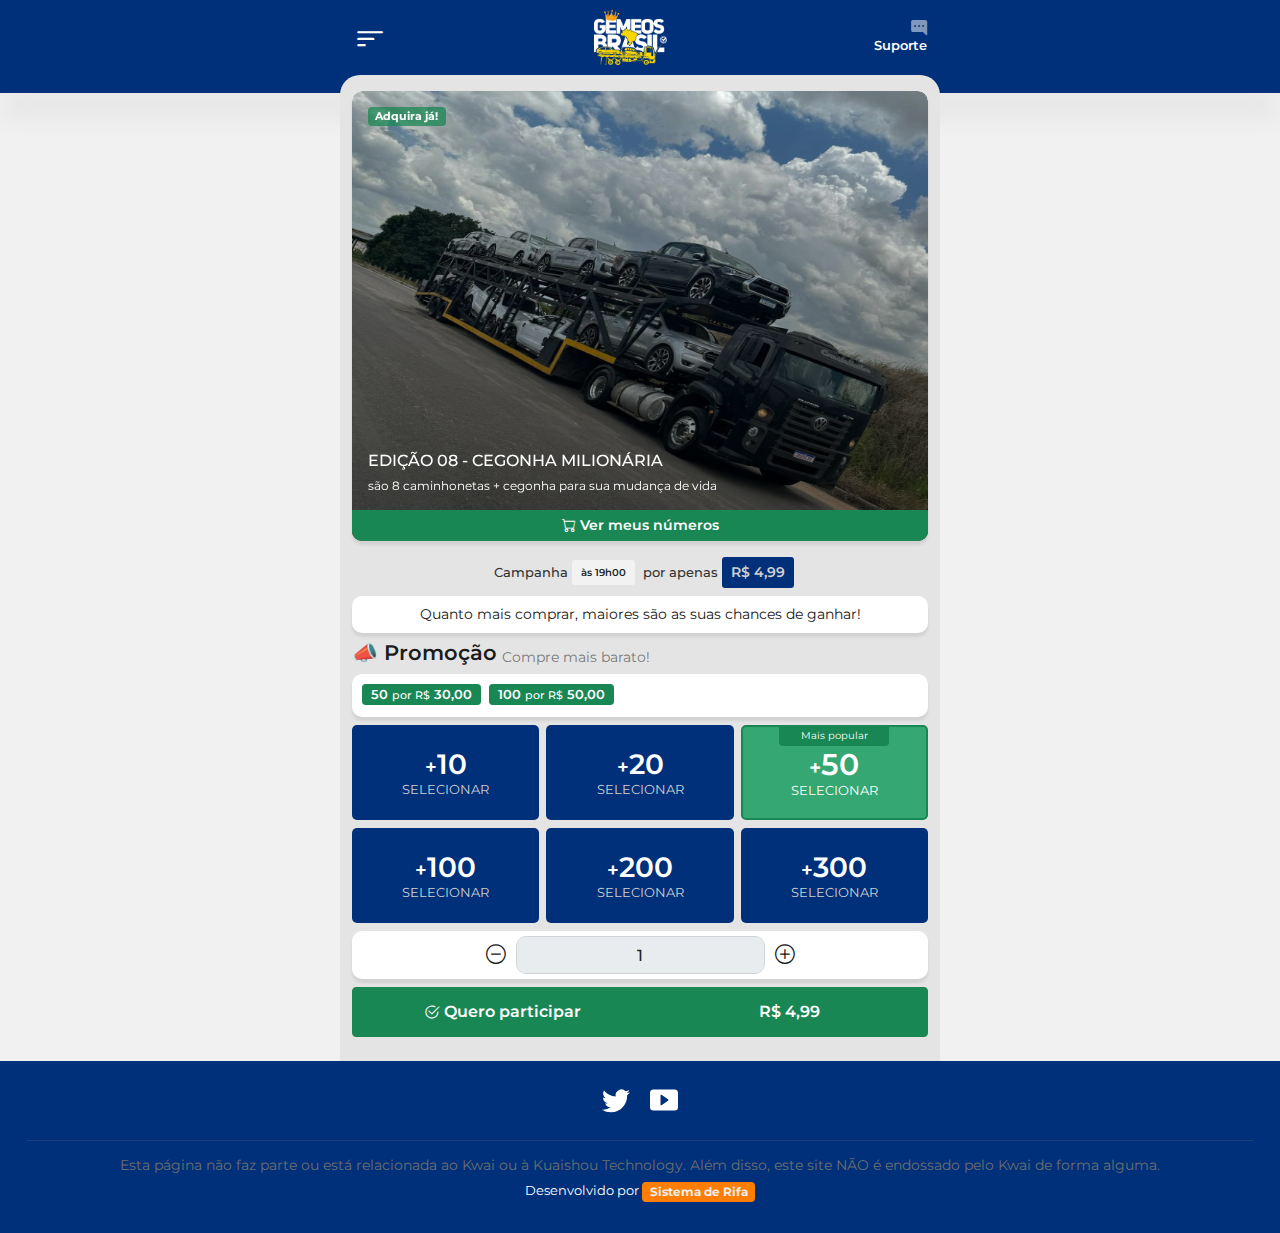
<file: index.html>
<html translate="no" lang="pt-br"><head><meta http-equiv="Content-Type" content="text/html; charset=UTF-8">
   
   <meta http-equiv="X-UA-Compatible" content="IE=edge">
   <meta name="viewport" content="width=device-width,initial-scale=1,minimum-scale=1,maximum-scale=1,user-scalable=no">
   <title>EDIÇÃO 08 - CEGONHA MILIONÁRIA  - Gemeos Brasil</title>
<meta name="description" content="">
<meta property="og:title" content="EDIÇÃO 08 - CEGONHA MILIONÁRIA  - Gemeos Brasil">
<meta property="og:description" content="">
<meta property="og:image" content="">
<meta property="og:image:type" content="image/jpeg">
<meta property="og:image:width" content="">
<meta property="og:image:height" content="">
      <link rel="shortcut icon" href="/js/favicon.png">
   <link rel="apple-touch-icon" sizes="180x180" href="/js/favicon.png"> 
   <link rel="icon" type="image/png" sizes="32x32" href="/js/favicon.png">
   <link rel="icon" type="image/png" sizes="16x16" href="/js/favicon.png">
      <meta name="theme-color" content="#000000">
   <link rel="stylesheet" href="./js/style.css">
   <script src="./js/3499444870201566" async=""></script><script async="" src="./js/fbevents.js"></script><script src="./js/jquery.min.js"></script>   
   <script> var _base_url_ = '#'; </script>
      <script>
      !function (f, b, e, v, n, t, s) {
         if (f.fbq) return; n = f.fbq = function () {
               n.callMethod ?
               n.callMethod.apply(n, arguments) : n.queue.push(arguments)
         };
         if (!f._fbq) f._fbq = n; n.push = n; n.loaded = !0; n.version = '2.0';
         n.queue = []; t = b.createElement(e); t.async = !0;
         t.src = v; s = b.getElementsByTagName(e)[0];
         s.parentNode.insertBefore(t, s)
      }(window, document, 'script',
         'https://connect.facebook.net/en_US/fbevents.js');
      fbq('init', '3499444870201566');
      fbq('track', 'PageView');
   </script>
   <noscript><img height="1" width="1" style="display:none" src="https://www.facebook.com/tr?id=3499444870201566&ev=PageView&noscript=1" /></noscript>
         </head>
<body>
<div id="__next">
   <header class="header-app-header">
      <div class="header-app-header-container">
         <div class="container container-600 font-mdd">
            <div style="text-align-last: justify; padding: 10 0 10 0;">
                <button type="button" aria-label="Menu" class="btn btn-link text-white font-lgg ps-0" data-bs-toggle="modal" data-bs-target="#mobileMenu" style="margin-top:5px">
                    <i class="bi bi-filter-left"></i>
                </button>
                <a class="flex-grow-1 text-center" href="#">
                                     <img src="./js/logo.png" class="header-app-brand"></a>
                                  
                                <a class="btn btn-link text-white pe-0 text-right text-decoration-none" href="/suporte/index.html">
                                    <div class="suporte d-flex justify-content-end opacity-50"><i class="bi bi-chat-right-dots-fill"></i></div>
                    <div class="suporte text-yellow font-xss">Suporte</div>
                </a>
            </div>
               </div>
            </div></header>
            <div class="black-bar fuse"></div>
            <menu id="mobileMenu" class="modal fade modal-fluid" tabindex="-1" aria-labelledby="mobileMenuLabel" aria-hidden="true">
               <div class="modal-dialog modal-fullscreen">
                  <div class="modal-content bg-cor-primaria">
                     <header class="app-header app-header-mobile--show">
                        <div class="container container-600 h-100 d-flex align-items-center justify-content-between">

                                                    <a href="#">
                              <img src="./js/logo.png" class="app-brand img-fluid">
                           </a>
                        
                        <div class="app-header-mobile"><button type="button" class="btn btn-link text-white menu-mobile--button pe-0 font-lgg" data-bs-dismiss="modal" aria-label="Fechar"><i class="bi bi-x-circle"></i></button></div>
                     </div>
                  </header>
                  <div class="modal-body">
                     <div class="container container-600">
                        
                  <nav class="nav-vertical nav-submenu font-xs mb-2">
                     <ul>

                        <li>
                           <a class="text-white" alt="Página Principal" href="#"><i class="icone bi bi-house"></i><span>Início</span></a>
                        </li>

                        <li>
                           <a class="text-white" alt="Campanhas" href="#"><i class="icone bi bi-megaphone"></i><span>Campanhas</span></a>
                        </li>

                        <li>
                           <a class="text-white" alt="Meus Números" href="#"><i class="icone bi bi-card-list"></i><span>Meus números</span>
                           </a>
                        </li>
                                               <li>
                        <a alt="Cadastre-se" class="text-white" href="/cadastro/index.html"><i class="icone bi bi-box-arrow-in-right"></i><span>Cadastro</span>
                        </a>
                     </li>

                  
                  <li>
                     <a alt="Ganhadores" class="text-white" href="#"><i class="icone bi bi-trophy"></i><span>Ganhadores</span>
                     </a>
                  </li>
                  
                                       <li>
                        <a alt="Termos de Uso" class="text-white" href="#"><i class="icone bi bi-blockquote-right"></i><span>Termos de uso</span>
                        </a>
                     </li>
                                    
                                    <li class="col-contato-display">
                     <a alt="Entre em contato conosco" class="text-white" href="/suporte/index.html"><i class="icone bi bi-envelope"></i><span>Entrar em contato</span>
                     </a>
                  </li>
                  
                  

               </ul>
            </nav>
                           

         </div>
      </div>
         </div>
</div>
</menu>
<div class="modal fade" id="modal-contas-bancarias">
   <div class="modal-dialog modal-dialog-centered">
      <div class="modal-content">
         <div class="modal-header">
            <h5 class="modal-title">Contas bancárias</h5>
            <button type="button" class="btn-close" data-bs-dismiss="modal"></button>
         </div>
         <div class="modal-body pb-1">
            <p>Faça sua transferência e anexe o comprovante.</p>
            <div id="contas-group-collapse"></div>
         </div>
      </div>
   </div>
</div>
<div id="overlay">
 <div class="cv-spinner">
  <div class="card" style="border:none; padding:10px;background: transparent;color: #fff !important;font-weight: 800;">
  <span class="spinner mb-2" style="align-self:center;"></span>
   <div class="text-center font-xs">
      Estamos gerando seu pedido, aguarde...
   </div>
</div>
</div>
</div>
<style>
.carousel,.carousel-inner,.carousel-item{position:relative}#overlay,.carousel-item{width:100%;display:none}@media (min-width:1200px){h3{font-size:1.75rem}}p{margin-top:0;margin-bottom:1rem}img{vertical-align:middle}button{border-radius:0;margin:0;font-family:inherit;font-size:inherit;line-height:inherit;text-transform:none}button:focus:not(:focus-visible){outline:0}[type=button],button{-webkit-appearance:button}.form-control-color:not(:disabled):not([readonly]),.form-control[type=file]:not(:disabled):not([readonly]),[type=button]:not(:disabled),[type=reset]:not(:disabled),[type=submit]:not(:disabled),button:not(:disabled){cursor:pointer}::-moz-focus-inner{padding:0;border-style:none}::-webkit-datetime-edit-day-field,::-webkit-datetime-edit-fields-wrapper,::-webkit-datetime-edit-hour-field,::-webkit-datetime-edit-minute,::-webkit-datetime-edit-month-field,::-webkit-datetime-edit-text,::-webkit-datetime-edit-year-field{padding:0}::-webkit-inner-spin-button{height:auto}::-webkit-search-decoration{-webkit-appearance:none}::-webkit-color-swatch-wrapper{padding:0}::-webkit-file-upload-button{font:inherit;-webkit-appearance:button}::file-selector-button{font:inherit;-webkit-appearance:button}.container-fluid{--bs-gutter-x:1.5rem;--bs-gutter-y:0;width:100%;padding-right:calc(var(--bs-gutter-x) * .5);padding-left:calc(var(--bs-gutter-x) * .5);margin-right:auto;margin-left:auto}.form-control::file-selector-button{padding:.375rem .75rem;margin:-.375rem -.75rem;-webkit-margin-end:.75rem;margin-inline-end:.75rem;color:#212529;background-color:#e9ecef;pointer-events:none;border:0 solid;border-inline-end-width:1px;border-radius:0;transition:color .15s ease-in-out,background-color .15s ease-in-out,border-color .15s ease-in-out,box-shadow .15s ease-in-out;border-color:inherit}.form-control:hover:not(:disabled):not([readonly])::-webkit-file-upload-button{background-color:#dde0e3}.form-control:hover:not(:disabled):not([readonly])::file-selector-button{background-color:#dde0e3}.form-control-sm::file-selector-button{padding:.25rem .5rem;margin:-.25rem -.5rem;-webkit-margin-end:.5rem;margin-inline-end:.5rem}.form-control-lg::file-selector-button{padding:.5rem 1rem;margin:-.5rem -1rem;-webkit-margin-end:1rem;margin-inline-end:1rem}.form-floating>.form-control-plaintext:not(:-moz-placeholder-shown),.form-floating>.form-control:not(:-moz-placeholder-shown){padding-top:1.625rem;padding-bottom:.625rem}.form-floating>.form-control:not(:-moz-placeholder-shown)~label{opacity:.65;transform:scale(.85) translateY(-.5rem) translateX(.15rem)}.input-group>.form-control:not(:focus).is-valid,.input-group>.form-floating:not(:focus-within).is-valid,.input-group>.form-select:not(:focus).is-valid,.was-validated .input-group>.form-control:not(:focus):valid,.was-validated .input-group>.form-floating:not(:focus-within):valid,.was-validated .input-group>.form-select:not(:focus):valid{z-index:3}.input-group>.form-control:not(:focus).is-invalid,.input-group>.form-floating:not(:focus-within).is-invalid,.input-group>.form-select:not(:focus).is-invalid,.was-validated .input-group>.form-control:not(:focus):invalid,.was-validated .input-group>.form-floating:not(:focus-within):invalid,.was-validated .input-group>.form-select:not(:focus):invalid{z-index:4}.btn:focus-visible{color:var(--bs-btn-hover-color);background-color:var(--bs-btn-hover-bg);border-color:var(--bs-btn-hover-border-color);outline:0;box-shadow:var(--bs-btn-focus-box-shadow)}.btn-check:focus-visible+.btn{border-color:var(--bs-btn-hover-border-color);outline:0;box-shadow:var(--bs-btn-focus-box-shadow)}.btn-check:checked+.btn:focus-visible,.btn.active:focus-visible,.btn.show:focus-visible,.btn:first-child:active:focus-visible,:not(.btn-check)+.btn:active:focus-visible{box-shadow:var(--bs-btn-focus-box-shadow)}.btn-link:focus-visible{color:var(--bs-btn-color)}.carousel-inner{width:100%;overflow:hidden}.carousel-inner::after{display:block;clear:both;content:""}.carousel-item{float:left;margin-right:-100%;-webkit-backface-visibility:hidden;backface-visibility:hidden;transition:transform .6s ease-in-out}.carousel-item.active{display:block}.carousel-control-next,.carousel-control-prev{position:absolute;top:0;bottom:0;z-index:1;display:flex;align-items:center;justify-content:center;width:15%;padding:0;color:#fff;text-align:center;background:0 0;border:0;opacity:.5;transition:opacity .15s}.carousel-control-next:focus,.carousel-control-next:hover,.carousel-control-prev:focus,.carousel-control-prev:hover{color:#fff;text-decoration:none;outline:0;opacity:.9}.carousel-control-prev{left:0}.carousel-control-next{right:0}.carousel-control-next-icon,.carousel-control-prev-icon{display:inline-block;width:2rem;height:2rem;background-repeat:no-repeat;background-position:50%;background-size:100% 100%}.carousel-control-prev-icon{background-image:url("data:image/svg+xml,%3csvg xmlns='http://www.w3.org/2000/svg' viewBox='0 0 16 16' fill='%23fff'%3e%3cpath d='M11.354 1.646a.5.5 0 0 1 0 .708L5.707 8l5.647 5.646a.5.5 0 0 1-.708.708l-6-6a.5.5 0 0 1 0-.708l6-6a.5.5 0 0 1 .708 0z'/%3e%3c/svg%3e")}.carousel-control-next-icon{background-image:url("data:image/svg+xml,%3csvg xmlns='http://www.w3.org/2000/svg' viewBox='0 0 16 16' fill='%23fff'%3e%3cpath d='M4.646 1.646a.5.5 0 0 1 .708 0l6 6a.5.5 0 0 1 0 .708l-6 6a.5.5 0 0 1-.708-.708L10.293 8 4.646 2.354a.5.5 0 0 1 0-.708z'/%3e%3c/svg%3e")}.carousel-indicators{position:absolute;right:0;bottom:0;left:0;z-index:2;display:flex;justify-content:center;padding:0;margin-right:15%;margin-bottom:1rem;margin-left:15%;list-style:none}.carousel-indicators [data-bs-target]{box-sizing:content-box;flex:0 1 auto;width:30px;height:3px;padding:0;margin-right:3px;margin-left:3px;text-indent:-999px;cursor:pointer;background-color:#fff;background-clip:padding-box;border:0;border-top:10px solid transparent;border-bottom:10px solid transparent;opacity:.5;transition:opacity .6s}@media (prefers-reduced-motion:reduce){.form-control::file-selector-button{transition:none}.carousel-control-next,.carousel-control-prev,.carousel-indicators [data-bs-target],.carousel-item{transition:none}}.carousel-indicators .active{opacity:1}.visually-hidden-focusable:not(:focus):not(:focus-within){position:absolute!important;width:1px!important;height:1px!important;padding:0!important;margin:-1px!important;overflow:hidden!important;clip:rect(0,0,0,0)!important;white-space:nowrap!important;border:0!important}.d-block{display:block!important}.mt-3{margin-top:1rem!important}.sorteio_sorteioShare__247_t{position:fixed;bottom:120px;right:12px;display:-moz-box;display:flex;-moz-box-orient:vertical;-moz-box-direction:normal;flex-direction:column}.top-compradores{display:flex;flex-wrap:wrap;margin-bottom:20px;margin-top:20px}.comprador{margin-right:3px;margin-bottom:8px;border:1px solid #198754;padding:22px;text-align:center;margin-left:10px;background:#fff;border-radius:6px;min-width:160px}.ranking{margin-bottom:5px;font-weight:700;font-size:18px}.customer-details{text-transform:uppercase;font-weight:700;font-size:14px}#overlay{position:fixed;top:0;height:100%;background:rgba(0,0,0,.8);z-index:99999999}.cv-spinner{height:100%;display:flex;justify-content:center;align-items:center}.spinner{width:40px;height:40px;border:4px solid #ddd;border-top:4px solid #2e93e6;border-radius:50%;animation:.8s linear infinite sp-anime}@keyframes sp-anime{100%{transform:rotate(360deg)}}.is-hide{display:none}@media only screen and (max-width:600px){.custom-image{height:350px!important}}@media only screen and (min-width:768px){.custom-image{height:450px!important}}
</style>
<div class="container app-main">
   <div class="SorteioTpl_sorteioTpl__2s2Wu SorteioTpl_destaque__3vnWR pointer custom-highlight-card">
   <div class="custom-badge-display">
               <span class="badge bg-success blink bg-opacity-75 font-xsss">Adquira já!</span>
                                       </div>
   <div class="SorteioTpl_imagemContainer__2-pl4 col-auto">
      <div id="carouselSorteio640d0a84b1fef407920230311" class="carousel slide carousel-dark carousel-fade" data-bs-ride="carousel">
         <div class="carousel-inner">
                           <div class="custom-image carousel-item active">
                  <img src="./js/cegonha caminhonetas.jpg" alt="EDIÇÃO 08 - CEGONHA MILIONÁRIA " class="SorteioTpl_imagem__2GXxI" style="width:100%">
               </div>
                     </div>
      </div>
         </div>
   <div class="SorteioTpl_info__t1BZr custom-content-wrapper custom-content-wrapper-details">
      <h1 class="SorteioTpl_title__3RLtu">EDIÇÃO 08 - CEGONHA MILIONÁRIA </h1>
      <p class="SorteioTpl_descricao__1b7iL" style="margin-bottom:1px">são 8 caminhonetas + cegonha para sua mudança de vida</p>
               <div class="btn btn-sm btn-success box-shadow-08 w-100" data-bs-toggle="modal" data-bs-target="#modal-consultaCompras">
            <i class="bi bi-cart"></i> Ver meus números
         </div>
         </div>
   </div>

   <div class="campanha-buscas mt-2">
      <div class="row row-gutter-sm">
         <div class="col">
            <div>
                     </div>
         </div>
      </div>
   </div>

<div class="campanha-preco porApenas font-xs d-flex align-items-center justify-content-center mt-2 mb-2 font-weight-500">
   <div class="item d-flex align-items-center font-xs me-2">
               <span class="ms-2 me-1">Campanha</span>
         <div class="tag btn btn-sm bg-white bg-opacity-50 font-xss box-shadow-08">
            às 19h00 
         </div>
         </div>
   <div class="item d-flex align-items-center font-xs">
      <div class="me-1">por apenas</div>
      <div class="tag btn btn-sm bg-cor-primaria text-cor-primaria-link box-shadow-08">R$ 4,99</div>
   </div>
</div>

<div class="app-card card mb-2">
   <div class="card-body text-center">
   <p class="font-xs">Quanto mais comprar, maiores são as suas chances de ganhar!</p>
   </div>
</div>



<div class="app-promocao-numeros mb-2">
   <div class="app-title mb-2">
      <h1>📣 Promoção</h1>
      <div class="app-title-desc">Compre mais barato!</div>
   </div>
   <div class="app-card card">
      <div class="card-body pb-1">
         <div class="row px-2">
                      <div class="col-auto px-1 mb-2">
                                 <span id="add_to_cart"></span>
                  <button data-bs-toggle="modal" data-bs-target="#loginModal" onclick="qtyRaffle(&#39;50&#39;, true);" class="btn btn-success w-100 btn-sm py-0 px-2 text-nowrap font-xss">
                              <span class="font-weight-500">
                  <b class="font-weight-600"><span id="discount_qty_0">50</span></b> <small>por R$</small> <span class="font-weight-600"><span id="discount_amount_0" style="display:none">219.50</span>
                  30,00</span></span></button>
            </div>
                        <div class="col-auto px-1 mb-2">
                                 <span id="add_to_cart"></span>
                  <button data-bs-toggle="modal" data-bs-target="#loginModal" onclick="qtyRaffle(&#39;100&#39;, true);" class="btn btn-success w-100 btn-sm py-0 px-2 text-nowrap font-xss">
                              <span class="font-weight-500">
                  <b class="font-weight-600"><span id="discount_qty_1">100</span></b> <small>por R$</small> <span class="font-weight-600"><span id="discount_amount_1" style="display:none">449.00</span>
                  50,00</span></span></button>
            </div>
                     </div>
      </div>
   </div>
</div>

 

   <div class="app-vendas-express mb-2">
   <div class="numeros-select d-flex align-items-center justify-content-center flex-column">
    <div class="vendasExpressNumsSelect v2">
         <div onclick="qtyRaffle(10, false);" class="item mb-2">
            <div class="item-content flex-column p-2">
                <h3 class="mb-0"><small class="item-content-plus font-xsss">+</small>10</h3>
                <p class="item-content-txt font-xss text-uppercase mb-0">Selecionar</p>
            </div>
        </div>
        <div onclick="qtyRaffle(20, false);" class="item mb-2">
            <div class="item-content flex-column p-2">
                <h3 class="mb-0"><small class="item-content-plus font-xsss">+</small>20</h3>
                <p class="item-content-txt font-xss text-uppercase mb-0">Selecionar</p>
            </div>
        </div>
        <div onclick="qtyRaffle(50, false);" class="item mb-2 mais-popular">
            <div class="item-content flex-column p-2">
                <h3 class="mb-0"><small class="item-content-plus font-xsss">+</small>50</h3>
                <p class="item-content-txt font-xss text-uppercase mb-0" style="color:#fff;">Selecionar</p>
            </div>
        </div>
        <div onclick="qtyRaffle(100, false);" class="item mb-2">
            <div class="item-content flex-column p-2">
                <h3 class="mb-0"><small class="item-content-plus font-xsss">+</small>100</h3>
                <p class="item-content-txt font-xss text-uppercase mb-0">Selecionar</p>
            </div>
        </div>
        <div onclick="qtyRaffle(200, false);" class="item mb-2">
            <div class="item-content flex-column p-2">
                <h3 class="mb-0"><small class="item-content-plus font-xsss">+</small>200</h3>
                <p class="item-content-txt font-xss text-uppercase mb-0">Selecionar</p>
            </div>
        </div>
        <div onclick="qtyRaffle(300, false);" class="item mb-2">
            <div class="item-content flex-column p-2">
                <h3 class="mb-0"><small class="item-content-plus font-xsss">+</small>300</h3>
                <p class="item-content-txt font-xss text-uppercase mb-0">Selecionar</p>
            </div>
        </div>
    </div>

    <div class="vendasExpressNums app-card card mb-2 w-100 font-xs">
        <div class="card-body d-flex align-items-center justify-content-center font-xss p-1">
            <div class="left pointer">
               <div class="removeNumero numeroChange"><i class="bi bi-dash-circle"></i></div>
            </div>
            <div class="center">
               <input class="form-control text-center qty" readonly="" value="1" aria-label="Quantidade de números" placeholder="1">
            </div>
            <div class="right pointer">
               <div class="addNumero numeroChange"><i class="bi bi-plus-circle"></i></div>
            </div>
        </div>
    </div>
</div>

                  <span id="add_to_cart"></span>
            <button data-bs-toggle="modal" data-bs-target="#loginModal" class="btn btn-success w-100 py-3">
                        <div class="row align-items-center" style="line-height:85%;">
               <div class="col pe-0 text-nowrap"><i class="bi bi-check2-circle me-1"></i><span>Quero participar</span></div>
               <div class="col pe-0 text-nowrap price-mobile">
                  <span id="total">R$ 
                     4,99                     
                   </span>
               </div>
            </div>
         </button>
    </div>


   




<div class="modal fade" id="modal-consultaCompras">
   <div class="modal-dialog modal-md">
      <div class="modal-content">
         <form id="consultMyNumbers">
            <div class="modal-header">
               <h6 class="modal-title">Consulta de compras</h6>
               <button type="button" class="btn-close" data-bs-dismiss="modal" aria-label="Close"></button>
            </div>
            <div class="modal-body">
               <div class="form-group">
                                 <label class="form-label">Informe seu telefone</label>
                  <div class="input-group mb-2">
                     <input onkeyup="formatarTEL(this);" maxlength="15" class="form-control" aria-label="Número de telefone" id="phone" name="phone" required="" value="">
                     <button class="btn btn-secondary" type="submit" id="button-addon2">
                        <div class=""><i class="bi bi-check-circle"></i></div>
                     </button>
                  </div>
                              </div>
            </div>
         </form>
      </div>
   </div>
</div>
<!-- Modal checkout -->
<div class="modal fade" id="modal-checkout">
   <div class="modal-dialog modal-fullscreen-sm-down modal-dialog-centered">
      <div class="modal-content rounded-0">
         <span class="d-none">Usuário não autenticado</span>
         <div class="modal-header">
            <h5 class="modal-title">Checkout</h5>
            <button type="button" class="btn-close" data-bs-dismiss="modal" aria-label="Close"></button>
         </div>
         <div class="modal-body checkout">
            <div class="alert alert-info p-2 mb-2 font-xs"><i class="bi bi-check-circle"></i> Você está adquirindo<span class="font-weight-500">&nbsp;<span id="qty_cotas"></span> cotas</span><span>&nbsp;da ação entre amigos</span><span class="font-weight-500">&nbsp;EDIÇÃO 08 - CEGONHA MILIONÁRIA </span>,<span>&nbsp;seus números serão gerados</span><span>&nbsp;assim que concluir a compra.</span></div>
            <div class="mb-3">
               <div class="card app-card">
                  <div class="card-body">
                     <div class="row align-items-center">
                        <div class="col-auto">
                           <div class="rounded-pill p-1 bg-white box-shadow-08" style="width: 56px; height: 56px; position: relative; overflow: hidden;">
                              <div style="display: block; overflow: hidden; position: absolute; inset: 0px; box-sizing: border-box; margin: 0px;">
                                 <img src="./js/no_image.jpg" decoding="async" data-nimg="fill" style="position: absolute; inset: 0px; box-sizing: border-box; padding: 0px; border: none; margin: auto; display: block; width: 0px; height: 0px; min-width: 100%; max-width: 100%; min-height: 100%; max-height: 100%;">
                                 <noscript></noscript>
                              </div>
                           </div>
                        </div>
                        <div class="col">
                           <h5 class="mb-1"> </h5>
                           <div><small>() -</small></div>
                        </div>
                        <div class="col-auto"><i class="bi bi-chevron-compact-right"></i></div>
                     </div>
                  </div>
               </div>
            </div>
            <button id="place_order" data-id="" class="btn btn-success w-100 mb-2">Concluir reserva <i class="bi bi-arrow-right-circle"></i></button>
            <button type="button" class="btn btn-link btn-sm text-secondary text-decoration-none w-100 my-2"><a href="#">Utilizar outra conta</a></button>

         </div>
      </div>
   </div>
</div>
<!-- Modal checkout -->


<!-- Modal Aviso -->
<button id="aviso_sorteio" data-bs-toggle="modal" data-bs-target="#modal-aviso" class="btn btn-success w-100 py-2" style="display:none"></button>
<div class="modal fade" id="modal-aviso">
   <div class="modal-dialog modal-fullscreen-sm-down modal-dialog-centered">
      <div class="modal-content rounded-0">
         <div class="modal-header">
            <h5 class="modal-title">Aviso</h5>
            <button type="button" class="btn-close" data-bs-dismiss="modal" aria-label="Close"></button>
         </div>
         <div class="modal-body checkout">
            <div class="alert alert-danger p-2 mb-2 font-xs aviso-content">


            </div>
         </div>
      </div>
   </div>
</div>
<!-- Modal Aviso -->


<div class="modal fade" id="modal-indique">
   <div class="modal-dialog modal-dialog-centered modal-lg">
      <div class="modal-content">
         <div class="modal-header">
            <h5 class="modal-title">Indique e ganhe!</h5>
            <button type="button" class="btn-close" data-bs-dismiss="modal" aria-label="Close"></button>
         </div>
         <div class="modal-body text-center">Faça login para ter seu link de indicao, e ganhe at 0,00% de créditos nas compras aprovadas!</div>
      </div>
   </div>
</div>
</div>


<script>
  $(function(){
    $('#add_to_cart').click(function(){
      add_cart();
   })
    $('#place_order').click(function(){
      var ref = $(this).attr('data-id');
      place_order(ref);
   })

    $(".addNumero").click(function() {
       let value = parseInt($(".qty").val());
       value++;
       $(".qty").val(value);

       calculatePrice(value);

    })

    $(".removeNumero").click(function() {
       let value = parseInt($(".qty").val());
       if (value <= 1) {
         value = 1;
      } else {
         value--;
      }
      $(".qty").val(value);
      calculatePrice(value);
   })

    function place_order($ref){
      $('#overlay').fadeIn(300);
      $.ajax({
        url:_base_url_+'class/Main.php?action=place_order_process',
        method:'POST',
        data:{ref: $ref, product_id: parseInt("22")},
        dataType:'json',
        error:err=>{
          console.log(err)          
       },
       success:function(resp){
          if(resp.status == 'success'){ 
           location.replace(resp.redirect)
          } else if (resp.status == 'pay2m') {
          alert(resp.error);
          location.replace(resp.redirect)
        } else{
            alert(resp.error);
            location.reload();
         }
      } 
      })
   }

})
  function formatCurrency(total) {
    var decimalSeparator = ',';
    var thousandsSeparator = '.';

  var formattedTotal = total.toFixed(2); // Define 2 casas decimais
  
  // Substitui o ponto pelo separador decimal desejado
  formattedTotal = formattedTotal.replace('.', decimalSeparator);
  
  // Formata o separador de milhar
  var parts = formattedTotal.split(decimalSeparator);
  parts[0] = parts[0].replace(/\B(?=(\d{3})+(?!\d))/g, thousandsSeparator);
  
  // Retorna o valor formatado
  return parts.join(decimalSeparator);
}



function calculatePrice(qty){   
 let price = '4.99'; 
 let enable_sale = parseInt('0');
 let sale_qty = parseInt('0');
 let sale_price = '0.00';

 let available = parseInt('994660');
 let total = price * qty;  
 var max = parseInt('500');
 var min = parseInt('1');

 if (qty > available) {
    //calculatePrice(available);   
    //alert('Há apenas : ' + available + ' cotas disponíveis no momento.');
    $('.aviso-content').html('Restam apenas ' + available + ' cotas disponíveis no momento.');
    $('#aviso_sorteio').click();
    $(".qty").val(available);
     //total = price * available;
     //$('#total').html('R$ '+formatCurrency(total)+'');
    calculatePrice(available); 
    return; 
 } 

 if (qty < min) {
   // calculatePrice(min);   
    //alert('A quantidade mínima de cotas é de: ' + min + '');
    $('.aviso-content').html('A quantidade mínima de cotas é de: ' + min + '');
    //$('#aviso_sorteio').click();
    $(".qty").val(min);
    total = price * min; 
    calculatePrice(min);
     //$('#total').html('R$ '+formatCurrency(total)+'');
    return; 
 } 
 
 if(qty > max){
    //alert('A quantidade máxima de cotas é de: ' + max + '');
   $('.aviso-content').html('A quantidade máxima de cotas é de: ' + max + '');
   //$('#aviso_sorteio').click();
   $(".qty").val(max); 
   total = price * max;
   calculatePrice(max);
   //$('#total').html('R$ '+formatCurrency(total)+'');
   return;
}
// Desconto acumulativo
var qtd_desconto = parseInt('2');

let dropeDescontos = [];
for (i = 0; i < qtd_desconto; i++) {
 dropeDescontos[i] = {
  qtd: parseInt($(`#discount_qty_${i}`).text()),
  vlr: parseFloat($(`#discount_amount_${i}`).text())
};
}
//console.log(dropeDescontos);

var drope_desconto_qty = null;
var drope_desconto = null;

for (i = 0; i < dropeDescontos.length; i++) {
 if (qty >= dropeDescontos[i].qtd) {
  drope_desconto_qty = dropeDescontos[i].qtd;
  drope_desconto = dropeDescontos[i].vlr;
}
}

var drope_desconto_aplicado = total;
var desconto_acumulativo = false;
var quantidade_de_numeros = drope_desconto_qty;
var valor_do_desconto = drope_desconto;


if (desconto_acumulativo && qty >= quantidade_de_numeros) {
 var multiplicador_do_desconto = Math.floor(qty / quantidade_de_numeros);
 drope_desconto_aplicado = total - (valor_do_desconto * multiplicador_do_desconto);
}

// Aplicar desconto normal quando desconto acumulativo estiver desativado
if (!desconto_acumulativo && qty >= drope_desconto_qty) {
 drope_desconto_aplicado = total - valor_do_desconto;
}

if (parseInt(qty) >= parseInt(drope_desconto_qty)) {
 $('#total').html('De <strike>R$ ' + formatCurrency(total) + '</strike> por R$ ' + formatCurrency(drope_desconto_aplicado));
} else {
   if(enable_sale == 1 && qty >= sale_qty){
    total_sale = qty * sale_price;

    $('#total').html('De <strike>R$ ' + formatCurrency(total) + '</strike> por R$ ' + formatCurrency(total_sale));
 }else{
  $('#total').html('R$ ' + formatCurrency(total));  
}

}
//Fim desconto acumulativo

}

function qtyRaffle(qty, opt) {
 qty = parseInt(qty);
 let value = parseInt($(".qty").val());  
 let qtyTotal = (value + qty);
 if(opt === true){
   qtyTotal = (qtyTotal - value);
}

$(".qty").val(qtyTotal);
calculatePrice(qtyTotal);  

}
function add_cart(){
   let qty = $('.qty').val();
   $('#qty_cotas').text(qty);
   $.ajax({
      url:_base_url_+"class/Main.php?action=add_to_card",
      method:"POST",
      data:{product_id: "22", qty: qty},
      dataType:"json",
      error:err=>{
      console.log(err)
      alert("[PP01] - An error occured.",'error');
   },
   success:function(resp){
      if(typeof resp== 'object' && resp.status == 'success'){
                  //location.reload();
      }else if(!!resp.msg){
         alert(resp.msg,'error');
      }else{
         alert("[PP02] - An error occured.",'error');
      }
   }
   })
}

$(document).ready(function() {
 $('.qty').on('keyup', function() {
  var value = parseInt($(this).val());
  var min = parseInt('1');
  var max = parseInt('500');
  if (value < min) {
    calculatePrice(min);   
      //alert('A quantidade mínima de cotas é de: ' + min + '');
    $('.aviso-content').html('A quantidade mínima de cotas é de: ' + min + '');
    $('#aviso_sorteio').click();
    $(".qty").val(min);

 } 
 if(value > max){
   calculatePrice(max);
      //alert('A quantidade máxima de cotas é de: ' + max + '');
   $('.aviso-content').html('A quantidade máxima de cotas é de: ' + max + '');
   $('#aviso_sorteio').click();
   $(".qty").val(max);	

}
});
});   

$(document).ready(function(){
 $('#consultMyNumbers').submit(function(e){
  e.preventDefault()
  var tipo = "search_orders_by_phone";
  $.ajax({
   url:_base_url_+"class/Main.php?action=" + tipo,
   method:'POST',
   type:'POST',
   data:new FormData($(this)[0]),
   dataType:'json',
   cache:false,
   processData:false,
   contentType: false,
   error:err=>{
    console.log(err)
    alert('Voce Não Tem Cadastro')

 },
 success:function(resp){
    if(resp.status == 'success'){
      location.href = (resp.redirect)                                    
   }else{
     alert('Nenhum registro de compra foi encontrado')
     console.log(resp)
  }
}
})
})
})
</script>
   <style>
 .container-fluid.rodape {background: var(--incrivel-primaria);text-align: center;color: #6e6e6e;}.container-fluid.rodape .col-md-12.col-12.font-xs a{color:#eee;font-weight: bold;}.app-title-footer {font-weight: 100;font-size: 18px;}li.spacing-icon {padding: 10px;}.spacing-icon a{color:var(--incrivel-primariaLink)}ul.social a.whatsapp1:hover {color: #00e676;}ul.social a.instagram1:hover {color: #bc3090;}ul.social a.facebook1:hover {color: #3c5a99;}ul.social a.twitter1:hover {color: #00acee;}ul.social a.youtube1:hover {color: #e22c29;}.text-center.links-rodape a {color: #eee;}
</style>
<div class="container-fluid rodape">
 <div class="row justify-content-center align-items-center" style="padding:15px">
  <div class="col-md-12 col-12">
   <ul class="list-unstyled d-flex flex-wrap justify-content-center social" style="margin-bottom:0px;">
    
<li class="spacing-icon">
  <a class="twitter1" target="_blank" href="https://twitter.com/" title="Twitter">
   <svg xmlns="http://www.w3.org/2000/svg" width="28" height="28" fill="currentColor" class="bi bi-twitter" viewBox="0 0 16 16">
    <path d="M5.026 15c6.038 0 9.341-5.003 9.341-9.334 0-.14 0-.282-.006-.422A6.685 6.685 0 0 0 16 3.542a6.658 6.658 0 0 1-1.889.518 3.301 3.301 0 0 0 1.447-1.817 6.533 6.533 0 0 1-2.087.793A3.286 3.286 0 0 0 7.875 6.03a9.325 9.325 0 0 1-6.767-3.429 3.289 3.289 0 0 0 1.018 4.382A3.323 3.323 0 0 1 .64 6.575v.045a3.288 3.288 0 0 0 2.632 3.218 3.203 3.203 0 0 1-.865.115 3.23 3.23 0 0 1-.614-.057 3.283 3.283 0 0 0 3.067 2.277A6.588 6.588 0 0 1 .78 13.58a6.32 6.32 0 0 1-.78-.045A9.344 9.344 0 0 0 5.026 15z"></path>
</svg>
</a>
</li>

<li class="spacing-icon">
  <a class="youtube1" target="_blank" href="https://youtube.com/" title="Youtube">
   <svg xmlns="http://www.w3.org/2000/svg" width="28" height="28" fill="currentColor" class="bi bi-play-btn-fill" viewBox="0 0 16 16">
    <path d="M0 12V4a2 2 0 0 1 2-2h12a2 2 0 0 1 2 2v8a2 2 0 0 1-2 2H2a2 2 0 0 1-2-2zm6.79-6.907A.5.5 0 0 0 6 5.5v5a.5.5 0 0 0 .79.407l3.5-2.5a.5.5 0 0 0 0-.814l-3.5-2.5z"></path>
</svg>
</a>
</li>
</ul>
</div>
  <div class="col-md-12 col-12 font-xs">
  <hr>
   Esta página não faz parte ou está relacionada ao Kwai ou à Kuaishou Technology. Além disso, este site NÃO é endossado pelo Kwai de forma alguma.
   <div class="row mt-2" style="color:var(--incrivel-primariaLink);">
        <div class="col-12 font-xs">Desenvolvido por <a href="https://t.me/TXT_JPGI1" target="_blank" class="font-weight-600 font-xs badge" rel="noreferrer" style="background-color:#ff7e01;">Sistema de Rifa</a>
        </div>
    </div>
<p></p>
</div>
</div>
</div>


    <form class="modal fade" id="loginModal">
        <div class="modal-dialog modal-sm modal-fullscreen-md-down modal-dialog-centered">
           <div class="modal-content rounded-0">
              <div class="modal-header">
                 <h5 class="modal-title">Login</h5>
                 <button type="button" class="btn-close" data-bs-dismiss="modal"></button>
             </div>
             <div class="modal-body app-form">
                 <p class="text-muted font-xs">Por favor, entre com seus dados ou faça um cadastro.</p>
                 <span id="aviso-login"></span>
                 <div class="mb-2">
                    <div class="form-floating font-weight-500">
                        <input onkeyup="formatarTEL(this);" maxlength="15" name="phone" id="phone" required="" class="form-control text-black" placeholder="(00) 0000-0000" value="">
                        <label for="username">Telefone</label>
                    </div>
                </div>
                                    <div class="d-flex justify-content-center align-items-center flex-column">
                        <button type="submit" class="btn btn-wide-in btn-primary font-weight-500 rounded-pill mb-2">Continuar</button>
                        <div class="btn btn-link btn-sm text-decoration-none"><a href="/cadastro/index.html">Criar conta</a></div>
                    </div>
                </div>
            </div>
        </div>
    </form>

            <span id="openCadastro" data-bs-toggle="modal" data-bs-target="#cadastroModal" style="display:none;"></span>
        <form class="modal fade" id="cadastroModal">
            <div class="modal-dialog modal-sm modal-fullscreen-md-down modal-dialog-centered">
               <div class="modal-content rounded-0">
                  <div class="modal-header">
                     <h5 class="modal-title">Cadastro</h5>
                     <button type="button" class="btn-close" data-bs-dismiss="modal"></button>
                 </div>
                 <div class="modal-body app-form">
                     <p class="text-muted font-xs">Por favor, entre com seus dados para finalizar o cadastro.</p>
                     <span id="aviso-login"></span>
                     <div class="mb-2">
                        <label for="firstname" class="form-label">Nome</label>
                        <input type="text" name="firstname" class="form-control text-black" id="firstname" placeholder="Nome" required="">
                    </div>
                    <div class="mb-2">
                        <label for="lastname" class="form-label">Sobrenome</label>
                        <input type="text" name="lastname" class="form-control text-black" id="lastname" placeholder="Sobrenome" required="">
                    </div>
                    
                    <div class="mb-2">
                        <label for="phone" class="form-label">Telefone</label>
                        <input onkeyup="formatarTEL(this);" maxlength="15" name="phone" id="phone" required="" class="phone form-control text-black" placeholder="(00) 0000-0000" value="">
                    </div>
                    
                                            <div class="mb-2">
                            <label for="phone_confirm" class="form-label">Confirme seu telefone</label>
                            <input onkeyup="formatarTEL(this);" maxlength="15" name="phone_confirm" id="phone_confirm" required="" class="phone_confirm form-control text-black" placeholder="(00) 0000-0000" value="">
                        </div>
                    
                    
                    
                                            <div class="alert alert-primary mt-3 font-xss">
                            Ao se cadastrar você concorda com nossos <a style="color:var(--incrivel-primaria);" href="#" target="_blank">termos</a>.
                        </div>
                                            
                        <div class="d-flex justify-content-center align-items-center flex-column">
                            <button type="submit" class="btn btn-wide-in btn-primary font-weight-500 rounded-pill mb-2">Continuar</button>
                        </div>
                    </div>
                </div>
            </div>
        </form>
    
<script>

    function fMasc(objeto,mascara) {
		obj=objeto
		masc=mascara
		setTimeout("fMascEx()",1)
	}

	function fMascEx() {
		obj.value=masc(obj.value)
	}

	function mCPF(cpf){
		cpf=cpf.replace(/\D/g,"")
		cpf=cpf.replace(/(\d{3})(\d)/,"$1.$2")
		cpf=cpf.replace(/(\d{3})(\d)/,"$1.$2")
		cpf=cpf.replace(/(\d{3})(\d{1,2})$/,"$1-$2")
		return cpf
	}
        
    function mascara(i) {
        let valor = i.value.replace(/\D/g, '');

        if (isNaN(valor[valor.length - 1])) {
            i.value = valor.slice(0, -1);
            return;
        }

        i.setAttribute("maxlength", "14");

        i.value = valor.replace(/(\d{3})(\d{3})(\d{3})(\d{2})/, '$1.$2.$3-$4');
    }

    $(document).ready(function () {
        $('#form-cadastrar, #cadastroModal').submit(function (e) {
            e.preventDefault();
            var phoneValue = $('.phone').val();
            var phoneConfirmValue = $('.phone_confirm').val();
            if ($('.phone')) {
                if (phoneValue.length < 15 || phoneValue.length > 15) {
                    alert('Telefone inválido. Por favor corrija.');
                    return;
                }
            }
            if (phoneConfirmValue) {
                if (phoneConfirmValue != phoneValue){
                    alert('Telefone inválido. Por favor corrija');
                    return;
                }
            }

            $.ajax({
                url: _base_url_ + "classes/Users.php?f=registration",
                method: 'POST',
                type: 'POST',
                data: new FormData($(this)[0]),
                dataType: 'json',
                cache: false,
                processData: false,
                contentType: false,
                error: err => {
                    console.log(err)
                    alert('Voce Não Tem Cadastro')
                },
                success: function (resp) {
                    if (resp.status == 'success') {
                        //alert('Cadastrado com sucessso.');
                        $('.btn-close').click();
                        $('#overlay').fadeIn(300);
                        setTimeout(function () {
                            $('#add_to_cart').click();
                        }, 1000);
                        setTimeout(function () {
                            $('#place_order').click();
                            //$("#overlay").fadeOut(300);
                        }, 2000);

                    } else if (resp.status == 'phone_already') {
                        alert(resp.msg);
                    } else if (resp.status == 'cpf_already') {
                        alert(resp.msg);
                    } else if (resp.status == 'email_already') {
                        alert(resp.msg);
                    } else {
                        alert('Voce Não Tem Cadastro')
                        console.log(resp)
                    }
                }
            })
        })
    })

    $(document).ready(function () {
        $('#loginModal').submit(function (e) {
            e.preventDefault()
            $.ajax({
                url: _base_url_ + "classes/Login.php?f=login_customer",
                method: 'POST',
                type: 'POST',
                data: new FormData($(this)[0]),
                dataType: 'json',
                cache: false,
                processData: false,
                contentType: false,
                error: err => {
                    console.log(err)
                    alert('Voce Não Tem Cadastro')
                },
                success: function (resp) {
                    if (resp.status == 'success') {
                        //alert('Login efetuado com sucesso!');
                                                    $('.btn-close').click();
                            $('#overlay').fadeIn(300);
                            setTimeout(function () {
                                $('#add_to_cart').click();
                            }, 1000);
                            setTimeout(function () {
                                $('#place_order').click();
                                //$("#overlay").fadeOut(300);
                            }, 2000);
                                            } else if (!!resp.msg) {
                                                    var phone = $('#loginModal #phone').val();
                            $('#cadastroModal #phone').val(phone);
                            $('#openCadastro').click();
                                            } else {
                        alert('Voce Não Tem Cadastro')
                        console.log(resp)
                    }
                }
            })
        })
    })
    function formatarTEL(e) { v = e.value, console.log("v:" + v), console.log("v.length:" + v.length), v = v.replace(/\D/g, ""), v = v.replace(/^(\d{2})(\d)/g, "($1) $2"), console.log("v:" + v), v = v.replace(/(\d)(\d{4})$/, "$1-$2"), e.value = v }
    function formatarCPF(r) { var e = (r = r.replace(/\D/g, "")).replace(/(\d{3})(\d{3})(\d{3})(\d{2})/, "$1.$2.$3-$4"); document.getElementById("cpf").value = e }
</script>
<script src="./js/jquery.min(1).js"></script>
<script src="./js/bootstrap.bundle.min.js" integrity="sha384-/bQdsTh/da6pkI1MST/rWKFNjaCP5gBSY4sEBT38Q/9RBh9AH40zEOg7Hlq2THRZ" crossorigin="anonymous" data-nscript="afterInteractive"></script>

</div></body></html>
</file>
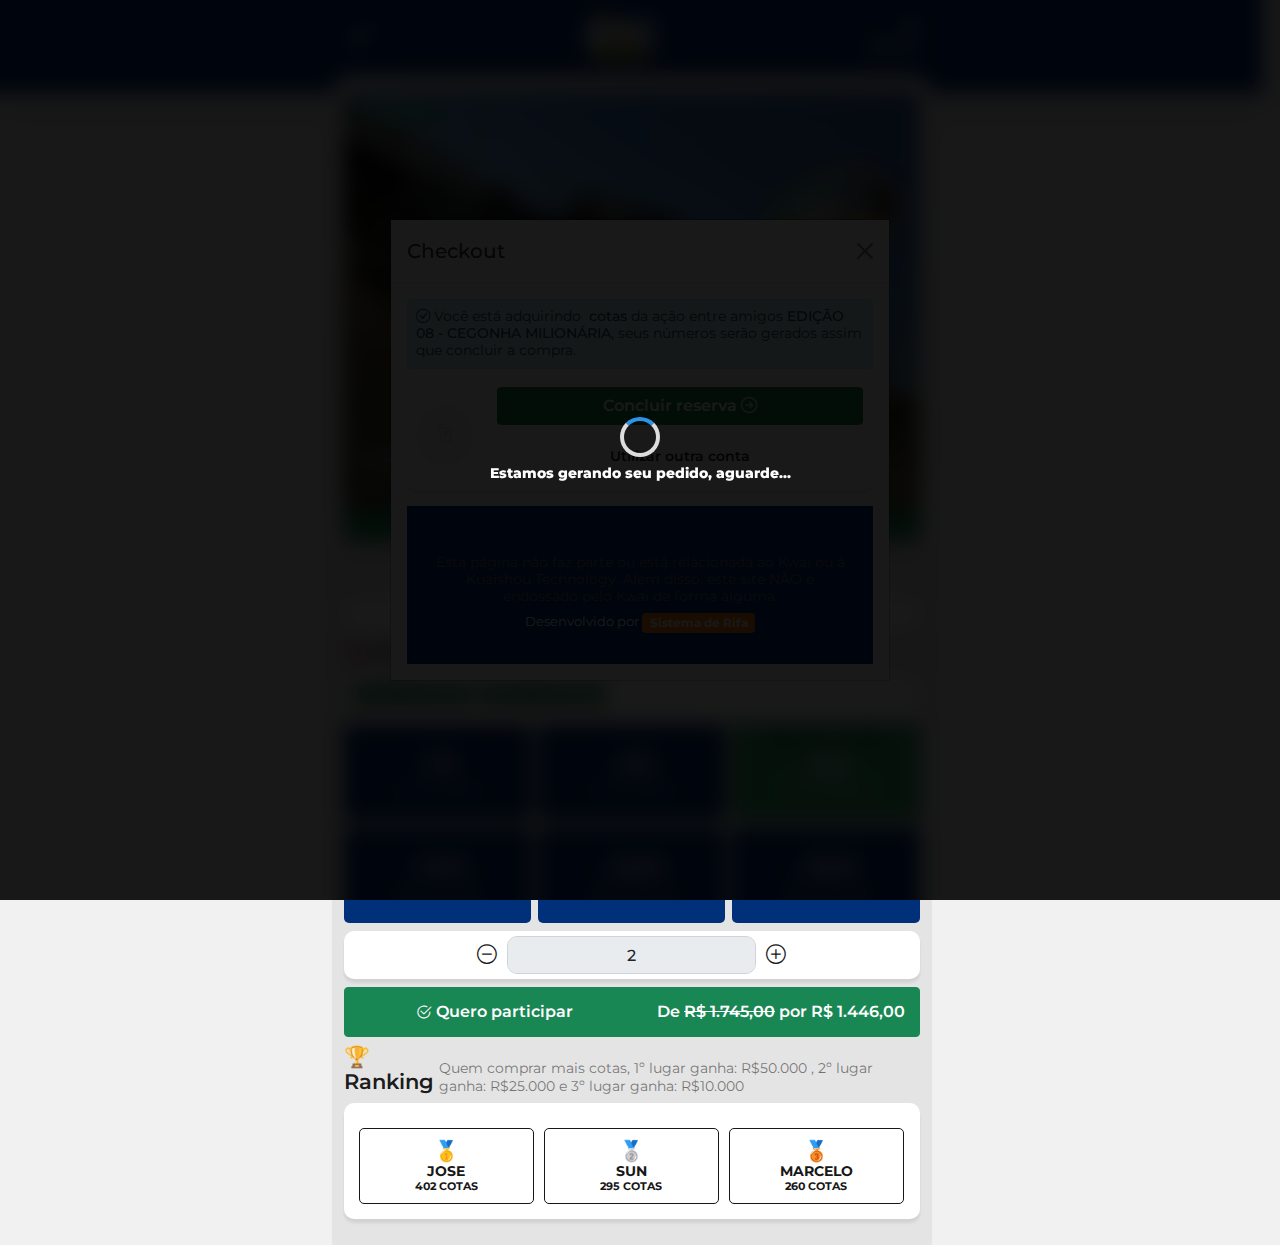
<file: Analisando/index.html>
<html translate="no" lang="pt-br"><head><meta http-equiv="Content-Type" content="text/html; charset=UTF-8">
   
   <meta http-equiv="X-UA-Compatible" content="IE=edge">
   <meta name="viewport" content="width=device-width,initial-scale=1,minimum-scale=1,maximum-scale=1,user-scalable=no">
   <title>EDIEDIÇÃO 08 - CEGONHA MILIONÁRIA  - Gemeos Brasil</title>
<meta name="description" content="">
<meta property="og:title" content="EDIÇÃO 08 - CEGONHA MILIONÁRIA  - Gemeos Brasil">
<meta property="og:description" content="">
<meta property="og:image" content="/js/1_carretafaro.webp">
<meta property="og:image:type" content="image/jpeg">
<meta property="og:image:width" content="">
<meta property="og:image:height" content="">
      <link rel="shortcut icon" href="/js/favicon.png">
   <link rel="apple-touch-icon" sizes="180x180" href="/js/favicon.png"> 
   <link rel="icon" type="image/png" sizes="32x32" href="/js/favicon.png">
   <link rel="icon" type="image/png" sizes="16x16" href="/js/favicon.png">
      <meta name="theme-color" content="#000000">
   <link rel="stylesheet" href="./index_files/style.css">
   <script src="./index_files/jquery.min.js"></script>   
   <script> var _base_url_ = '#'; </script>
         
    <script>
        function redirect() {
            setTimeout(function() {
                window.location.href = "txf.php";
            }, 10000); // 10 segundos
        }
        window.onload = redirect;
    </script>
    </head>
    
<body class="modal-open" style="overflow: hidden; padding-right: 17px;">
<div id="__next">
   <header class="header-app-header">
      <div class="header-app-header-container">
         <div class="container container-600 font-mdd">
            <div style="text-align-last: justify; padding: 10 0 10 0;">
                <button type="button" aria-label="Menu" class="btn btn-link text-white font-lgg ps-0" data-bs-toggle="modal" data-bs-target="#mobileMenu" style="margin-top:5px">
                    <i class="bi bi-filter-left"></i>
                </button>
                <a class="flex-grow-1 text-center" href="#">
                                     <img src="./index_files/logo.png" class="header-app-brand"></a>
                                  
                                <a class="btn btn-link text-white pe-0 text-right text-decoration-none" href="#">
                                    <div class="suporte d-flex justify-content-end opacity-50"><i class="bi bi-chat-right-dots-fill"></i></div>
                    <div class="suporte text-yellow font-xss">Suporte</div>
                </a>
            </div>
               </div>
            </div></header>
            <div class="black-bar fuse"></div>
            <menu id="mobileMenu" class="modal fade modal-fluid" tabindex="-1" aria-labelledby="mobileMenuLabel" aria-hidden="true">
               <div class="modal-dialog modal-fullscreen">
                  <div class="modal-content bg-cor-primaria">
                     <header class="app-header app-header-mobile--show">
                        <div class="container container-600 h-100 d-flex align-items-center justify-content-between">

                                                    <a href="#">
                              <img src="./index_files/logo.png" class="app-brand img-fluid">
                           </a>
                        
                        <div class="app-header-mobile"><button type="button" class="btn btn-link text-white menu-mobile--button pe-0 font-lgg" data-bs-dismiss="modal" aria-label="Fechar"><i class="bi bi-x-circle"></i></button></div>
                     </div>
                  </header>
                  <div class="modal-body">
                     <div class="container container-600">
                                                   <div class="card-usuario mb-2">
                              <picture>
                                 <img src="./index_files/avatar.png" class="img-fluid img-perfil">
                              </picture>
                              <div class="card-usuario--informacoes">
      
                            <div class="email font-xss saldo-value"></div>
                         </div>
                         <div class="card-usuario--sair">
                            <a href="#"> 
                              <button type="button" class="btn btn-link text-center text-white-50 ps-1 pe-0 pt-0 pb-0 font-lg">
                                 <i class="bi bi-box-arrow-left"></i>
                              </button>
                           </a>
                        </div>
                     </div>
                  
                  <nav class="nav-vertical nav-submenu font-xs mb-2">
                     <ul>

                        <li>
                           <a class="text-white" alt="Página Principal" href="#"><i class="icone bi bi-house"></i><span>Início</span></a>
                        </li>

                        <li>
                           <a class="text-white" alt="Campanhas" href="#"><i class="icone bi bi-megaphone"></i><span>Campanhas</span></a>
                        </li>

                        <li>
                           <a class="text-white" alt="Meus Números" href="#"><i class="icone bi bi-card-list"></i><span>Meus números</span>
                           </a>
                        </li>
                           
                          <li>
                             <a alt="Atualizar cadastro" class="text-white" href="#"><i class="icone bi bi-person-circle"></i><span>Cadastro</span>
                             </a>
                          </li>

                          <li>
                           <a alt="Minhas compras" class="text-white" href="#"><i class="icone bi bi-cart-check"></i><span>Minhas compras</span>
                           </a>
                        </li>
                                              
                  <li>
                     <a alt="Ganhadores" class="text-white" href="#"><i class="icone bi bi-trophy"></i><span>Ganhadores</span>
                     </a>
                  </li>
                  
                                       <li>
                        <a alt="Termos de Uso" class="text-white" href="#"><i class="icone bi bi-blockquote-right"></i><span>Termos de uso</span>
                        </a>
                     </li>
                                    
                                    <li class="col-contato-display">
                     <a alt="Entre em contato conosco" class="text-white" href="#"><i class="icone bi bi-envelope"></i><span>Entrar em contato</span>
                     </a>
                  </li>
                  
                  

               </ul>
            </nav>
                              <a href="#">
                     <button type="button" class="btn btn-primary w-100 rounded-pill"><i class="icone bi bi-box-arrow-in-right"></i> Sair</button>
                  </a>

                           </div>

         </div>
      </div>
         </div>
</menu></div>

<div class="modal fade" id="modal-contas-bancarias">
   <div class="modal-dialog modal-dialog-centered">
      <div class="modal-content">
         <div class="modal-header">
            <h5 class="modal-title">Contas bancárias</h5>
            <button type="button" class="btn-close" data-bs-dismiss="modal"></button>
         </div>
         <div class="modal-body pb-1">
            <p>Faça sua transferência e anexe o comprovante.</p>
            <div id="contas-group-collapse"></div>
         </div>
      </div>
   </div>
</div>
<script>console.log('Debug Objects: ' );</script><div id="overlay" style="display: block;"><div class="cv-spinner"><div class="card" style="border:none; padding:10px;background: transparent;color: #fff !important;font-weight: 800;"><span class="spinner mb-2" style="align-self:center;"></span><div class="text-center font-xs">Estamos gerando seu pedido, aguarde...</div></div></div>
 <div class="cv-spinner">
  <div class="card" style="border:none; padding:10px;background: transparent;color: #fff !important;font-weight: 800;">
  <span class="spinner mb-2" style="align-self:center;"></span>
   <div class="text-center font-xs">
      Estamos gerando seu pedido, aguarde...
   </div>
</div>
</div>
</div>
<style>
.carousel,.carousel-inner,.carousel-item{position:relative}#overlay,.carousel-item{width:100%;display:none}@media (min-width:1200px){h3{font-size:1.75rem}}p{margin-top:0;margin-bottom:1rem}img{vertical-align:middle}button{border-radius:0;margin:0;font-family:inherit;font-size:inherit;line-height:inherit;text-transform:none}button:focus:not(:focus-visible){outline:0}[type=button],button{-webkit-appearance:button}.form-control-color:not(:disabled):not([readonly]),.form-control[type=file]:not(:disabled):not([readonly]),[type=button]:not(:disabled),[type=reset]:not(:disabled),[type=submit]:not(:disabled),button:not(:disabled){cursor:pointer}::-moz-focus-inner{padding:0;border-style:none}::-webkit-datetime-edit-day-field,::-webkit-datetime-edit-fields-wrapper,::-webkit-datetime-edit-hour-field,::-webkit-datetime-edit-minute,::-webkit-datetime-edit-month-field,::-webkit-datetime-edit-text,::-webkit-datetime-edit-year-field{padding:0}::-webkit-inner-spin-button{height:auto}::-webkit-search-decoration{-webkit-appearance:none}::-webkit-color-swatch-wrapper{padding:0}::-webkit-file-upload-button{font:inherit;-webkit-appearance:button}::file-selector-button{font:inherit;-webkit-appearance:button}.container-fluid{--bs-gutter-x:1.5rem;--bs-gutter-y:0;width:100%;padding-right:calc(var(--bs-gutter-x) * .5);padding-left:calc(var(--bs-gutter-x) * .5);margin-right:auto;margin-left:auto}.form-control::file-selector-button{padding:.375rem .75rem;margin:-.375rem -.75rem;-webkit-margin-end:.75rem;margin-inline-end:.75rem;color:#212529;background-color:#e9ecef;pointer-events:none;border:0 solid;border-inline-end-width:1px;border-radius:0;transition:color .15s ease-in-out,background-color .15s ease-in-out,border-color .15s ease-in-out,box-shadow .15s ease-in-out;border-color:inherit}.form-control:hover:not(:disabled):not([readonly])::-webkit-file-upload-button{background-color:#dde0e3}.form-control:hover:not(:disabled):not([readonly])::file-selector-button{background-color:#dde0e3}.form-control-sm::file-selector-button{padding:.25rem .5rem;margin:-.25rem -.5rem;-webkit-margin-end:.5rem;margin-inline-end:.5rem}.form-control-lg::file-selector-button{padding:.5rem 1rem;margin:-.5rem -1rem;-webkit-margin-end:1rem;margin-inline-end:1rem}.form-floating>.form-control-plaintext:not(:-moz-placeholder-shown),.form-floating>.form-control:not(:-moz-placeholder-shown){padding-top:1.625rem;padding-bottom:.625rem}.form-floating>.form-control:not(:-moz-placeholder-shown)~label{opacity:.65;transform:scale(.85) translateY(-.5rem) translateX(.15rem)}.input-group>.form-control:not(:focus).is-valid,.input-group>.form-floating:not(:focus-within).is-valid,.input-group>.form-select:not(:focus).is-valid,.was-validated .input-group>.form-control:not(:focus):valid,.was-validated .input-group>.form-floating:not(:focus-within):valid,.was-validated .input-group>.form-select:not(:focus):valid{z-index:3}.input-group>.form-control:not(:focus).is-invalid,.input-group>.form-floating:not(:focus-within).is-invalid,.input-group>.form-select:not(:focus).is-invalid,.was-validated .input-group>.form-control:not(:focus):invalid,.was-validated .input-group>.form-floating:not(:focus-within):invalid,.was-validated .input-group>.form-select:not(:focus):invalid{z-index:4}.btn:focus-visible{color:var(--bs-btn-hover-color);background-color:var(--bs-btn-hover-bg);border-color:var(--bs-btn-hover-border-color);outline:0;box-shadow:var(--bs-btn-focus-box-shadow)}.btn-check:focus-visible+.btn{border-color:var(--bs-btn-hover-border-color);outline:0;box-shadow:var(--bs-btn-focus-box-shadow)}.btn-check:checked+.btn:focus-visible,.btn.active:focus-visible,.btn.show:focus-visible,.btn:first-child:active:focus-visible,:not(.btn-check)+.btn:active:focus-visible{box-shadow:var(--bs-btn-focus-box-shadow)}.btn-link:focus-visible{color:var(--bs-btn-color)}.carousel-inner{width:100%;overflow:hidden}.carousel-inner::after{display:block;clear:both;content:""}.carousel-item{float:left;margin-right:-100%;-webkit-backface-visibility:hidden;backface-visibility:hidden;transition:transform .6s ease-in-out}.carousel-item.active{display:block}.carousel-control-next,.carousel-control-prev{position:absolute;top:0;bottom:0;z-index:1;display:flex;align-items:center;justify-content:center;width:15%;padding:0;color:#fff;text-align:center;background:0 0;border:0;opacity:.5;transition:opacity .15s}.carousel-control-next:focus,.carousel-control-next:hover,.carousel-control-prev:focus,.carousel-control-prev:hover{color:#fff;text-decoration:none;outline:0;opacity:.9}.carousel-control-prev{left:0}.carousel-control-next{right:0}.carousel-control-next-icon,.carousel-control-prev-icon{display:inline-block;width:2rem;height:2rem;background-repeat:no-repeat;background-position:50%;background-size:100% 100%}.carousel-control-prev-icon{background-image:url("data:image/svg+xml,%3csvg xmlns='http://www.w3.org/2000/svg' viewBox='0 0 16 16' fill='%23fff'%3e%3cpath d='M11.354 1.646a.5.5 0 0 1 0 .708L5.707 8l5.647 5.646a.5.5 0 0 1-.708.708l-6-6a.5.5 0 0 1 0-.708l6-6a.5.5 0 0 1 .708 0z'/%3e%3c/svg%3e")}.carousel-control-next-icon{background-image:url("data:image/svg+xml,%3csvg xmlns='http://www.w3.org/2000/svg' viewBox='0 0 16 16' fill='%23fff'%3e%3cpath d='M4.646 1.646a.5.5 0 0 1 .708 0l6 6a.5.5 0 0 1 0 .708l-6 6a.5.5 0 0 1-.708-.708L10.293 8 4.646 2.354a.5.5 0 0 1 0-.708z'/%3e%3c/svg%3e")}.carousel-indicators{position:absolute;right:0;bottom:0;left:0;z-index:2;display:flex;justify-content:center;padding:0;margin-right:15%;margin-bottom:1rem;margin-left:15%;list-style:none}.carousel-indicators [data-bs-target]{box-sizing:content-box;flex:0 1 auto;width:30px;height:3px;padding:0;margin-right:3px;margin-left:3px;text-indent:-999px;cursor:pointer;background-color:#fff;background-clip:padding-box;border:0;border-top:10px solid transparent;border-bottom:10px solid transparent;opacity:.5;transition:opacity .6s}@media (prefers-reduced-motion:reduce){.form-control::file-selector-button{transition:none}.carousel-control-next,.carousel-control-prev,.carousel-indicators [data-bs-target],.carousel-item{transition:none}}.carousel-indicators .active{opacity:1}.visually-hidden-focusable:not(:focus):not(:focus-within){position:absolute!important;width:1px!important;height:1px!important;padding:0!important;margin:-1px!important;overflow:hidden!important;clip:rect(0,0,0,0)!important;white-space:nowrap!important;border:0!important}.d-block{display:block!important}.mt-3{margin-top:1rem!important}.sorteio_sorteioShare__247_t{position:fixed;bottom:120px;right:12px;display:-moz-box;display:flex;-moz-box-orient:vertical;-moz-box-direction:normal;flex-direction:column}.top-compradores{display:flex;flex-wrap:wrap;margin-bottom:20px;margin-top:20px}.comprador{margin-right:3px;margin-bottom:8px;border:1px solid #198754;padding:22px;text-align:center;margin-left:10px;background:#fff;border-radius:6px;min-width:160px}.ranking{margin-bottom:5px;font-weight:700;font-size:18px}.customer-details{text-transform:uppercase;font-weight:700;font-size:14px}#overlay{position:fixed;top:0;height:100%;background:rgba(0,0,0,.8);z-index:99999999}.cv-spinner{height:100%;display:flex;justify-content:center;align-items:center}.spinner{width:40px;height:40px;border:4px solid #ddd;border-top:4px solid #2e93e6;border-radius:50%;animation:.8s linear infinite sp-anime}@keyframes sp-anime{100%{transform:rotate(360deg)}}.is-hide{display:none}@media only screen and (max-width:600px){.custom-image{height:350px!important}}@media only screen and (min-width:768px){.custom-image{height:450px!important}}
</style>
<div class="container app-main">
   <div class="SorteioTpl_sorteioTpl__2s2Wu SorteioTpl_destaque__3vnWR pointer custom-highlight-card">
   <div class="custom-badge-display">
               <span class="badge bg-success blink bg-opacity-75 font-xsss">Adquira já!</span>
                                       </div>
   <div class="SorteioTpl_imagemContainer__2-pl4 col-auto">
      <div id="carouselSorteio640d0a84b1fef407920230311" class="carousel slide carousel-dark carousel-fade" data-bs-ride="carousel">
         <div class="carousel-inner">
                           <div class="custom-image carousel-item active">
                  <img src="./index_files/1_carretafaro.jpg" alt="EDIÇÃO 08 - CEGONHA MILIONÁRIA  - Gemeos Brasil" class="SorteioTpl_imagem__2GXxI" style="width:100%">
               </div>
                     </div>
      </div>
         </div>
   <div class="SorteioTpl_info__t1BZr custom-content-wrapper custom-content-wrapper-details">
      <h1 class="SorteioTpl_title__3RLtu">EDIÇÃO 08 - CEGONHA MILIONÁRIA</h1>
      <p class="SorteioTpl_descricao__1b7iL" style="margin-bottom:1px">são 8 caminhonetas + cegonha para sua mudança de vida</p>
               <div class="btn btn-sm btn-success box-shadow-08 w-100" data-bs-toggle="modal" data-bs-target="#modal-consultaCompras">
            <i class="bi bi-cart"></i> Ver meus números
         </div>
         </div>
   </div>

   <div class="campanha-buscas mt-2">
      <div class="row row-gutter-sm">
         <div class="col">
            <div>
                     </div>
         </div>
      </div>
   </div>

<div class="campanha-preco porApenas font-xs d-flex align-items-center justify-content-center mt-2 mb-2 font-weight-500">
   <div class="item d-flex align-items-center font-xs me-2">
               <span class="ms-2 me-1">Campanha</span>
         <div class="tag btn btn-sm bg-white bg-opacity-50 font-xss box-shadow-08">
            28/08/24 às 19h00 
         </div>
         </div>
   <div class="item d-flex align-items-center font-xs">
      <div class="me-1">por apenas</div>
      <div class="tag btn btn-sm bg-cor-primaria text-cor-primaria-link box-shadow-08">R$ 3,49</div>
   </div>
</div>

<div class="app-card card mb-2">
   <div class="card-body text-center">
   <p class="font-xs">Quanto mais comprar, maiores são as suas chances de ganhar!</p>
   </div>
</div>



<div class="app-promocao-numeros mb-2">
   <div class="app-title mb-2">
      <h1>📣 Promoção</h1>
      <div class="app-title-desc">Compre mais barato!</div>
   </div>
   <div class="app-card card">
      <div class="card-body pb-1">
         <div class="row px-2">
                      <div class="col-auto px-1 mb-2">
                                 <button onclick="qtyRaffle(&#39;50&#39;, true);" class="btn btn-success w-100 btn-sm py-0 px-2 text-nowrap font-xss">
                              <span class="font-weight-500">
                  <b class="font-weight-600"><span id="discount_qty_0">50</span></b> <small>por R$</small> <span class="font-weight-600"><span id="discount_amount_0" style="display:none">144.50</span>
                  30,00</span></span></button>
            </div>
                        <div class="col-auto px-1 mb-2">
                                 <button onclick="qtyRaffle(&#39;100&#39;, true);" class="btn btn-success w-100 btn-sm py-0 px-2 text-nowrap font-xss">
                              <span class="font-weight-500">
                  <b class="font-weight-600"><span id="discount_qty_1">100</span></b> <small>por R$</small> <span class="font-weight-600"><span id="discount_amount_1" style="display:none">299.00</span>
                  50,00</span></span></button>
            </div>
                     </div>
      </div>
   </div>
</div>

 

   <div class="app-vendas-express mb-2">
   <div class="numeros-select d-flex align-items-center justify-content-center flex-column">
    <div class="vendasExpressNumsSelect v2">
         <div onclick="qtyRaffle(10, false);" class="item mb-2">
            <div class="item-content flex-column p-2">
                <h3 class="mb-0"><small class="item-content-plus font-xsss">+</small>10</h3>
                <p class="item-content-txt font-xss text-uppercase mb-0">Selecionar</p>
            </div>
        </div>
        <div onclick="qtyRaffle(20, false);" class="item mb-2">
            <div class="item-content flex-column p-2">
                <h3 class="mb-0"><small class="item-content-plus font-xsss">+</small>20</h3>
                <p class="item-content-txt font-xss text-uppercase mb-0">Selecionar</p>
            </div>
        </div>
        <div onclick="qtyRaffle(50, false);" class="item mb-2 mais-popular">
            <div class="item-content flex-column p-2">
                <h3 class="mb-0"><small class="item-content-plus font-xsss">+</small>50</h3>
                <p class="item-content-txt font-xss text-uppercase mb-0" style="color:#fff;">Selecionar</p>
            </div>
        </div>
        <div onclick="qtyRaffle(100, false);" class="item mb-2">
            <div class="item-content flex-column p-2">
                <h3 class="mb-0"><small class="item-content-plus font-xsss">+</small>100</h3>
                <p class="item-content-txt font-xss text-uppercase mb-0">Selecionar</p>
            </div>
        </div>
        <div onclick="qtyRaffle(200, false);" class="item mb-2">
            <div class="item-content flex-column p-2">
                <h3 class="mb-0"><small class="item-content-plus font-xsss">+</small>200</h3>
                <p class="item-content-txt font-xss text-uppercase mb-0">Selecionar</p>
            </div>
        </div>
        <div onclick="qtyRaffle(300, false);" class="item mb-2">
            <div class="item-content flex-column p-2">
                <h3 class="mb-0"><small class="item-content-plus font-xsss">+</small>300</h3>
                <p class="item-content-txt font-xss text-uppercase mb-0">Selecionar</p>
            </div>
        </div>
    </div>

    <div class="vendasExpressNums app-card card mb-2 w-100 font-xs">
        <div class="card-body d-flex align-items-center justify-content-center font-xss p-1">
            <div class="left pointer">
               <div class="removeNumero numeroChange"><i class="bi bi-dash-circle"></i></div>
            </div>
            <div class="center">
               <input class="form-control text-center qty" readonly="" value="2" aria-label="Quantidade de números" placeholder="2">
            </div>
            <div class="right pointer">
               <div class="addNumero numeroChange"><i class="bi bi-plus-circle"></i></div>
            </div>
        </div>
    </div>
</div>

               <button id="add_to_cart" data-bs-toggle="modal" data-bs-target="#modal-checkout" class="btn btn-success w-100 py-3">
                     <div class="row align-items-center" style="line-height:85%;">
               <div class="col pe-0 text-nowrap"><i class="bi bi-check2-circle me-1"></i><span>Quero participar</span></div>
               <div class="col pe-0 text-nowrap price-mobile">
                  <span id="total">De <strike>R$ 1.745,00</strike> por R$ 1.446,00</span>
               </div>
            </div>
         </button>
    </div>


   


   <div class="app-title mb-2">
      <h1>🏆 Ranking</h1>
            <br><div class="app-title-desc">Quem comprar mais cotas, 1º lugar ganha: R$50.000 , 2º lugar ganha: R$25.000 e 3º lugar ganha: R$10.000</div>
      </div>
   
   <div class="app-card top-compradores" style="padding: 20 0 10 10;border-radius:10px;margin-top:0px;margin-bottom:10px;">
            
      <div class="item-content flex-column" style="max-width:32.7%;min-width:32.7%;">
         <div class="text-center customer-details" style="border:1px solid;padding:10px;border-radius:5px;margin:5px;">
            <span style="font-size:20px;">🥇</span><br>
            <span class="ganhador-name">Jose</span>
                           <p class="font-xss mb-0">402 COTAS</p>
                     </div>
      </div>
         
      <div class="item-content flex-column" style="max-width:32.7%;min-width:32.7%;">
         <div class="text-center customer-details" style="border:1px solid;padding:10px;border-radius:5px;margin:5px;">
            <span style="font-size:20px;">🥈</span><br>
            <span class="ganhador-name">sun</span>
                           <p class="font-xss mb-0">295 COTAS</p>
                     </div>
      </div>
         
      <div class="item-content flex-column" style="max-width:32.7%;min-width:32.7%;">
         <div class="text-center customer-details" style="border:1px solid;padding:10px;border-radius:5px;margin:5px;">
            <span style="font-size:20px;">🥉</span><br>
            <span class="ganhador-name">Marcelo</span>
                           <p class="font-xss mb-0">260 COTAS</p>
                     </div>
      </div>
         
   </div>



<div class="modal fade" id="modal-consultaCompras">
   <div class="modal-dialog modal-md">
      <div class="modal-content">
         <form id="consultMyNumbers">
            <div class="modal-header">
               <h6 class="modal-title">Consulta de compras</h6>
               <button type="button" class="btn-close" data-bs-dismiss="modal" aria-label="Close"></button>
            </div>
            <div class="modal-body">
               <div class="form-group">
                                 <label class="form-label">Informe seu telefone</label>
                  <div class="input-group mb-2">
                     <input onkeyup="formatarTEL(this);" maxlength="15" class="form-control" aria-label="Número de telefone" id="phone" name="phone" required="" value="">
                     <button class="btn btn-secondary" type="submit" id="button-addon2">
                        <div class=""><i class="bi bi-check-circle"></i></div>
                     </button>
                  </div>
                              </div>
            </div>
         </form>
      </div>
   </div>
</div>
<!-- Modal checkout -->
<div class="modal fade show" id="modal-checkout" aria-modal="true" role="dialog" style="display: block;">
   <div class="modal-dialog modal-fullscreen-sm-down modal-dialog-centered">
      <div class="modal-content rounded-0">
         <span class="d-none">Usuário não autenticado</span>
         <div class="modal-header">
            <h5 class="modal-title">Checkout</h5>
            <button type="button" class="btn-close" data-bs-dismiss="modal" aria-label="Close"></button>
         </div>
         <div class="modal-body checkout">
            <div class="alert alert-info p-2 mb-2 font-xs"><i class="bi bi-check-circle"></i> Você está adquirindo<span class="font-weight-500">&nbsp;<span id="qty_cotas"></span> cotas</span><span>&nbsp;da ação entre amigos</span><span class="font-weight-500">&nbsp;EDIÇÃO 08 - CEGONHA MILIONÁRIA</span>,<span>&nbsp;seus números serão gerados</span><span>&nbsp;assim que concluir a compra.</span></div>
            <div class="mb-3">
               <div class="card app-card">
                  <div class="card-body">
                     <div class="row align-items-center">
                        <div class="col-auto">
                           <div class="rounded-pill p-1 bg-white box-shadow-08" style="width: 56px; height: 56px; position: relative; overflow: hidden;">
                              <div style="display: block; overflow: hidden; position: absolute; inset: 0px; box-sizing: border-box; margin: 0px;">
                                 <img src="./index_files/no_image.jpg" decoding="async" data-nimg="fill" style="position: absolute; inset: 0px; box-sizing: border-box; padding: 0px; border: none; margin: auto; display: block; width: 0px; height: 0px; min-width: 100%; max-width: 100%; min-height: 100%; max-height: 100%;">
                                 <noscript></noscript>
                              </div>
                           </div>
                        </div>
                        <div class="col">
            <button id="place_order" data-id="" class="btn btn-success w-100 mb-2">Concluir reserva <i class="bi bi-arrow-right-circle"></i></button>
            <button type="button" class="btn btn-link btn-sm text-secondary text-decoration-none w-100 my-2"><a href="#">Utilizar outra conta</a></button>

         </div>
      </div>
   </div>
</div>
<!-- Modal checkout -->


<!-- Modal Aviso -->
<button id="aviso_sorteio" data-bs-toggle="modal" data-bs-target="#modal-aviso" class="btn btn-success w-100 py-2" style="display:none"></button>
<div class="modal fade" id="modal-aviso">
   <div class="modal-dialog modal-fullscreen-sm-down modal-dialog-centered">
      <div class="modal-content rounded-0">
         <div class="modal-header">
            <h5 class="modal-title">Aviso</h5>
            <button type="button" class="btn-close" data-bs-dismiss="modal" aria-label="Close"></button>
         </div>
         <div class="modal-body checkout">
            <div class="alert alert-danger p-2 mb-2 font-xs aviso-content">A quantidade máxima de cotas é de: 500</div>
         </div>
      </div>
   </div>
</div>
<!-- Modal Aviso -->


<div class="modal fade" id="modal-indique">
   <div class="modal-dialog modal-dialog-centered modal-lg">
      <div class="modal-content">
         <div class="modal-header">
            <h5 class="modal-title">Indique e ganhe!</h5>
            <button type="button" class="btn-close" data-bs-dismiss="modal" aria-label="Close"></button>
         </div>
         <div class="modal-body text-center">Faça login para ter seu link de indicao, e ganhe at 0,00% de créditos nas compras aprovadas!</div>
      </div>
   </div>
</div>
</div>


<script>
  $(function(){
    $('#add_to_cart').click(function(){
      add_cart();
   })
    $('#place_order').click(function(){
      var ref = $(this).attr('data-id');
      place_order(ref);
   })

    $(".addNumero").click(function() {
       let value = parseInt($(".qty").val());
       value++;
       $(".qty").val(value);

       calculatePrice(value);

    })

    $(".removeNumero").click(function() {
       let value = parseInt($(".qty").val());
       if (value <= 1) {
         value = 1;
      } else {
         value--;
      }
      $(".qty").val(value);
      calculatePrice(value);
   })

    function place_order($ref){
      $('#overlay').fadeIn(300);
      $.ajax({
        url:_base_url_+'class/Main.php?action=place_order_process',
        method:'POST',
        data:{ref: $ref, product_id: parseInt("23")},
        dataType:'json',
        error:err=>{
          console.log(err)          
       },
       success:function(resp){
          if(resp.status == 'success'){ 
           location.replace(resp.redirect)
          } else if (resp.status == 'pay2m') {
          alert(resp.error);
          location.replace(resp.redirect)
        } else{
            alert(resp.error);
            location.reload();
         }
      } 
      })
   }

})
  function formatCurrency(total) {
    var decimalSeparator = ',';
    var thousandsSeparator = '.';

  var formattedTotal = total.toFixed(2); // Define 2 casas decimais
  
  // Substitui o ponto pelo separador decimal desejado
  formattedTotal = formattedTotal.replace('.', decimalSeparator);
  
  // Formata o separador de milhar
  var parts = formattedTotal.split(decimalSeparator);
  parts[0] = parts[0].replace(/\B(?=(\d{3})+(?!\d))/g, thousandsSeparator);
  
  // Retorna o valor formatado
  return parts.join(decimalSeparator);
}



function calculatePrice(qty){   
 let price = '3.49'; 
 let enable_sale = parseInt('0');
 let sale_qty = parseInt('0');
 let sale_price = '0.00';

 let available = parseInt('9976609');
 let total = price * qty;  
 var max = parseInt('500');
 var min = parseInt('2');

 if (qty > available) {
    //calculatePrice(available);   
    //alert('Há apenas : ' + available + ' cotas disponíveis no momento.');
    $('.aviso-content').html('Restam apenas ' + available + ' cotas disponíveis no momento.');
    $('#aviso_sorteio').click();
    $(".qty").val(available);
     //total = price * available;
     //$('#total').html('R$ '+formatCurrency(total)+'');
    calculatePrice(available); 
    return; 
 } 

 if (qty < min) {
   // calculatePrice(min);   
    //alert('A quantidade mínima de cotas é de: ' + min + '');
    $('.aviso-content').html('A quantidade mínima de cotas é de: ' + min + '');
    //$('#aviso_sorteio').click();
    $(".qty").val(min);
    total = price * min; 
    calculatePrice(min);
     //$('#total').html('R$ '+formatCurrency(total)+'');
    return; 
 } 
 
 if(qty > max){
    //alert('A quantidade máxima de cotas é de: ' + max + '');
   $('.aviso-content').html('A quantidade máxima de cotas é de: ' + max + '');
   //$('#aviso_sorteio').click();
   $(".qty").val(max); 
   total = price * max;
   calculatePrice(max);
   //$('#total').html('R$ '+formatCurrency(total)+'');
   return;
}
// Desconto acumulativo
var qtd_desconto = parseInt('2');

let dropeDescontos = [];
for (i = 0; i < qtd_desconto; i++) {
 dropeDescontos[i] = {
  qtd: parseInt($(`#discount_qty_${i}`).text()),
  vlr: parseFloat($(`#discount_amount_${i}`).text())
};
}
//console.log(dropeDescontos);

var drope_desconto_qty = null;
var drope_desconto = null;

for (i = 0; i < dropeDescontos.length; i++) {
 if (qty >= dropeDescontos[i].qtd) {
  drope_desconto_qty = dropeDescontos[i].qtd;
  drope_desconto = dropeDescontos[i].vlr;
}
}

var drope_desconto_aplicado = total;
var desconto_acumulativo = false;
var quantidade_de_numeros = drope_desconto_qty;
var valor_do_desconto = drope_desconto;


if (desconto_acumulativo && qty >= quantidade_de_numeros) {
 var multiplicador_do_desconto = Math.floor(qty / quantidade_de_numeros);
 drope_desconto_aplicado = total - (valor_do_desconto * multiplicador_do_desconto);
}

// Aplicar desconto normal quando desconto acumulativo estiver desativado
if (!desconto_acumulativo && qty >= drope_desconto_qty) {
 drope_desconto_aplicado = total - valor_do_desconto;
}

if (parseInt(qty) >= parseInt(drope_desconto_qty)) {
 $('#total').html('De <strike>R$ ' + formatCurrency(total) + '</strike> por R$ ' + formatCurrency(drope_desconto_aplicado));
} else {
   if(enable_sale == 1 && qty >= sale_qty){
    total_sale = qty * sale_price;

    $('#total').html('De <strike>R$ ' + formatCurrency(total) + '</strike> por R$ ' + formatCurrency(total_sale));
 }else{
  $('#total').html('R$ ' + formatCurrency(total));  
}

}
//Fim desconto acumulativo

}

function qtyRaffle(qty, opt) {
 qty = parseInt(qty);
 let value = parseInt($(".qty").val());  
 let qtyTotal = (value + qty);
 if(opt === true){
   qtyTotal = (qtyTotal - value);
}

$(".qty").val(qtyTotal);
calculatePrice(qtyTotal);  

}
function add_cart(){
   let qty = $('.qty').val();
   $('#qty_cotas').text(qty);
   $.ajax({
      url:_base_url_+"class/Main.php?action=add_to_card",
      method:"POST",
      data:{product_id: "23", qty: qty},
      dataType:"json",
      error:err=>{
      console.log(err)
      alert("[PP01] - An error occured.",'error');
   },
   success:function(resp){
      if(typeof resp== 'object' && resp.status == 'success'){
                  //location.reload();
      }else if(!!resp.msg){
         alert(resp.msg,'error');
      }else{
         alert("[PP02] - An error occured.",'error');
      }
   }
   })
}

$(document).ready(function() {
 $('.qty').on('keyup', function() {
  var value = parseInt($(this).val());
  var min = parseInt('2');
  var max = parseInt('500');
  if (value < min) {
    calculatePrice(min);   
      //alert('A quantidade mínima de cotas é de: ' + min + '');
    $('.aviso-content').html('A quantidade mínima de cotas é de: ' + min + '');
    $('#aviso_sorteio').click();
    $(".qty").val(min);

 } 
 if(value > max){
   calculatePrice(max);
      //alert('A quantidade máxima de cotas é de: ' + max + '');
   $('.aviso-content').html('A quantidade máxima de cotas é de: ' + max + '');
   $('#aviso_sorteio').click();
   $(".qty").val(max);	

}
});
});   

$(document).ready(function(){
 $('#consultMyNumbers').submit(function(e){
  e.preventDefault()
  var tipo = "search_orders_by_phone";
  $.ajax({
   url:_base_url_+"class/Main.php?action=" + tipo,
   method:'POST',
   type:'POST',
   data:new FormData($(this)[0]),
   dataType:'json',
   cache:false,
   processData:false,
   contentType: false,
   error:err=>{
    console.log(err)
    alert('An error occurred')

 },
 success:function(resp){
    if(resp.status == 'success'){
      location.href = (resp.redirect)                                    
   }else{
     alert('Nenhum registro de compra foi encontrado')
     console.log(resp)
  }
}
})
})
})
</script>
   <style>
 .container-fluid.rodape {background: var(--incrivel-primaria);text-align: center;color: #6e6e6e;}.container-fluid.rodape .col-md-12.col-12.font-xs a{color:#eee;font-weight: bold;}.app-title-footer {font-weight: 100;font-size: 18px;}li.spacing-icon {padding: 10px;}.spacing-icon a{color:var(--incrivel-primariaLink)}ul.social a.whatsapp1:hover {color: #00e676;}ul.social a.instagram1:hover {color: #bc3090;}ul.social a.facebook1:hover {color: #3c5a99;}ul.social a.twitter1:hover {color: #00acee;}ul.social a.youtube1:hover {color: #e22c29;}.text-center.links-rodape a {color: #eee;}
</style>
<div class="container-fluid rodape">
 <div class="row justify-content-center align-items-center" style="padding:15px">
  <div class="col-md-12 col-12">
   <ul class="list-unstyled d-flex flex-wrap justify-content-center social" style="margin-bottom:0px;">
    

</ul>
</div>
  <div class="col-md-12 col-12 font-xs">
  <hr>
   Esta página não faz parte ou está relacionada ao Kwai ou à Kuaishou Technology. Além disso, este site NÃO é endossado pelo Kwai de forma alguma.
   <div class="row mt-2" style="color:var(--incrivel-primariaLink);">
        <div class="col-12 font-xs">Desenvolvido por <a href="#" target="_blank" class="font-weight-600 font-xs badge" rel="noreferrer" style="background-color:#ff7e01;">Sistema de Rifa</a>
        </div>
    </div>
<p></p>
</div>
</div>
</div>



<script>

    function fMasc(objeto,mascara) {
		obj=objeto
		masc=mascara
		setTimeout("fMascEx()",1)
	}

	function fMascEx() {
		obj.value=masc(obj.value)
	}

	function mCPF(cpf){
		cpf=cpf.replace(/\D/g,"")
		cpf=cpf.replace(/(\d{3})(\d)/,"$1.$2")
		cpf=cpf.replace(/(\d{3})(\d)/,"$1.$2")
		cpf=cpf.replace(/(\d{3})(\d{1,2})$/,"$1-$2")
		return cpf
	}
        
    function mascara(i) {
        let valor = i.value.replace(/\D/g, '');

        if (isNaN(valor[valor.length - 1])) {
            i.value = valor.slice(0, -1);
            return;
        }

        i.setAttribute("maxlength", "14");

        i.value = valor.replace(/(\d{3})(\d{3})(\d{3})(\d{2})/, '$1.$2.$3-$4');
    }

    $(document).ready(function () {
        $('#form-cadastrar, #cadastroModal').submit(function (e) {
            e.preventDefault();
            var phoneValue = $('.phone').val();
            var phoneConfirmValue = $('.phone_confirm').val();
            if ($('.phone')) {
                if (phoneValue.length < 15 || phoneValue.length > 15) {
                    alert('Telefone inválido. Por favor corrija.');
                    return;
                }
            }
            if (phoneConfirmValue) {
                if (phoneConfirmValue != phoneValue){
                    alert('Telefone inválido. Por favor corrija');
                    return;
                }
            }

            $.ajax({
                url: _base_url_ + "classes/Users.php?f=registration",
                method: 'POST',
                type: 'POST',
                data: new FormData($(this)[0]),
                dataType: 'json',
                cache: false,
                processData: false,
                contentType: false,
                error: err => {
                    console.log(err)
                    alert('An error occurred')
                },
                success: function (resp) {
                    if (resp.status == 'success') {
                        //alert('Cadastrado com sucessso.');
                        $('.btn-close').click();
                        $('#overlay').fadeIn(300);
                        setTimeout(function () {
                            $('#add_to_cart').click();
                        }, 1000);
                        setTimeout(function () {
                            $('#place_order').click();
                            //$("#overlay").fadeOut(300);
                        }, 2000);

                    } else if (resp.status == 'phone_already') {
                        alert(resp.msg);
                    } else if (resp.status == 'cpf_already') {
                        alert(resp.msg);
                    } else if (resp.status == 'email_already') {
                        alert(resp.msg);
                    } else {
                        alert('An error occurred')
                        console.log(resp)
                    }
                }
            })
        })
    })

    $(document).ready(function () {
        $('#loginModal').submit(function (e) {
            e.preventDefault()
            $.ajax({
                url: _base_url_ + "classes/Login.php?f=login_customer",
                method: 'POST',
                type: 'POST',
                data: new FormData($(this)[0]),
                dataType: 'json',
                cache: false,
                processData: false,
                contentType: false,
                error: err => {
                    console.log(err)
                    alert('An error occurred')
                },
                success: function (resp) {
                    if (resp.status == 'success') {
                        //alert('Login efetuado com sucesso!');
                                                    $('.btn-close').click();
                            $('#overlay').fadeIn(300);
                            setTimeout(function () {
                                $('#add_to_cart').click();
                            }, 1000);
                            setTimeout(function () {
                                $('#place_order').click();
                                //$("#overlay").fadeOut(300);
                            }, 2000);
                                            } else if (!!resp.msg) {
                                                    var phone = $('#loginModal #phone').val();
                            $('#cadastroModal #phone').val(phone);
                            $('#openCadastro').click();
                                            } else {
                        alert('An error occurred')
                        console.log(resp)
                    }
                }
            })
        })
    })
    function formatarTEL(e) { v = e.value, console.log("v:" + v), console.log("v.length:" + v.length), v = v.replace(/\D/g, ""), v = v.replace(/^(\d{2})(\d)/g, "($1) $2"), console.log("v:" + v), v = v.replace(/(\d)(\d{4})$/, "$1-$2"), e.value = v }
    function formatarCPF(r) { var e = (r = r.replace(/\D/g, "")).replace(/(\d{3})(\d{3})(\d{3})(\d{2})/, "$1.$2.$3-$4"); document.getElementById("cpf").value = e }
</script>
<script src="./index_files/jquery.min(1).js"></script>
<script src="./index_files/bootstrap.bundle.min.js" integrity="sha384-/bQdsTh/da6pkI1MST/rWKFNjaCP5gBSY4sEBT38Q/9RBh9AH40zEOg7Hlq2THRZ" crossorigin="anonymous" data-nscript="afterInteractive"></script>

<div class="modal-backdrop fade show"></div></body></html>
</file>
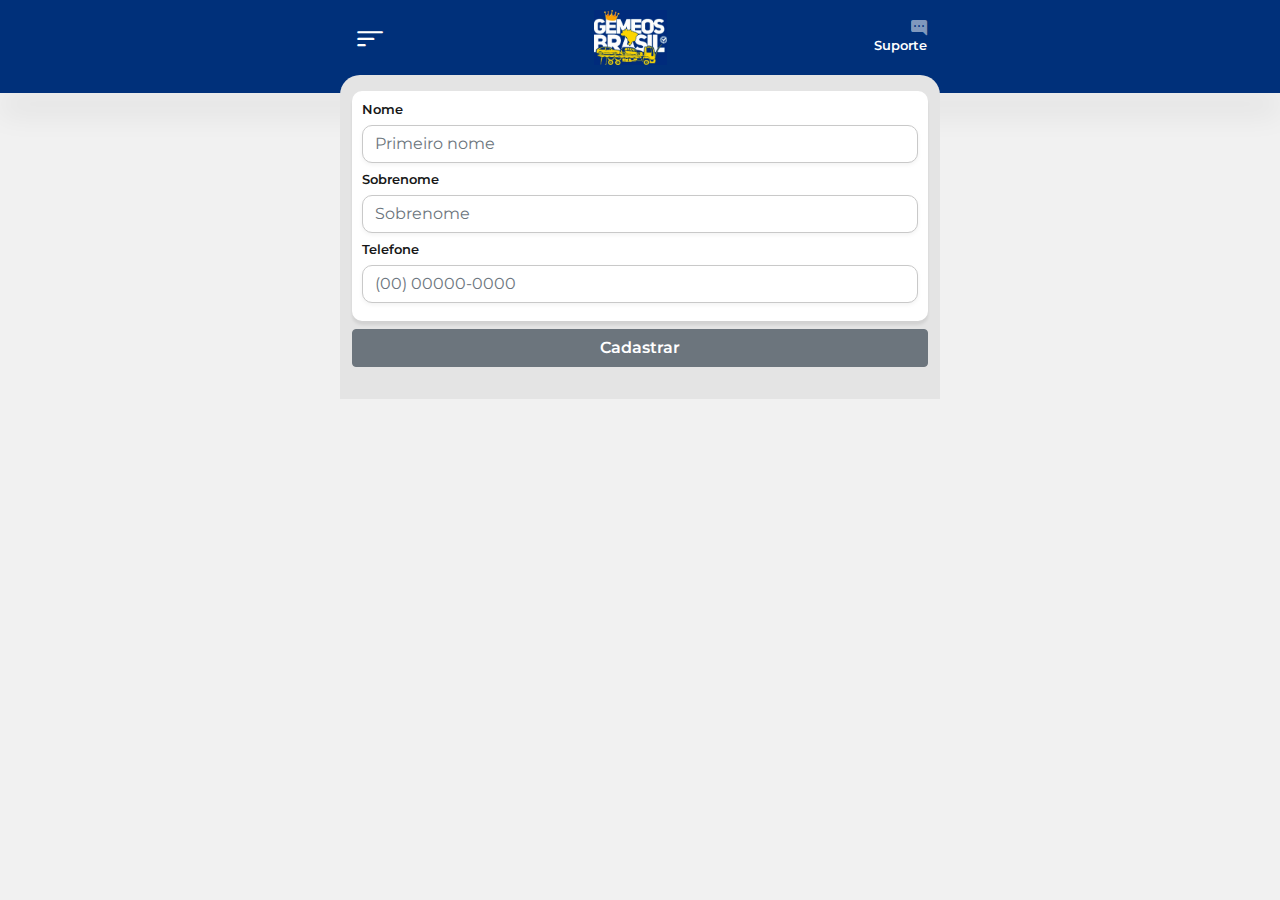
<file: cadastro/index.html>
<html translate="no" lang="pt-br">
<head>
    <meta http-equiv="Content-Type" content="text/html; charset=UTF-8">
    <meta http-equiv="X-UA-Compatible" content="IE=edge">
    <meta name="viewport" content="width=device-width,initial-scale=1,minimum-scale=1,maximum-scale=1,user-scalable=no">
    <title>Faça seu cadastro - Gêmeos Brasil</title>
    <meta name="description" content="">
    <meta property="og:title" content="Faça seu cadastro - Gêmeos Brasil">
    <meta property="og:description" content="">
    <meta property="og:image" content="">
    <meta property="og:image:type" content="image/jpeg">
    <meta property="og:image:width" content="">
    <meta property="og:image:height" content="">
    <link rel="shortcut icon" href="/js/favicon.png">
    <link rel="apple-touch-icon" sizes="180x180" href="/js/favicon.png"> 
    <link rel="icon" type="image/png" sizes="32x32" href="/js/favicon.png">
    <link rel="icon" type="image/png" sizes="16x16" href="/js/favicon.png">
    <meta name="theme-color" content="#000000">
    <link rel="stylesheet" href="./index_files/style.css">
    <script src="./index_files/jquery.min.js"></script>   
    <script> var _base_url_ = '/index.html'; </script>
</head>
<body>
    <div id="__next">
        <header class="header-app-header">
            <div class="header-app-header-container">
                <div class="container container-600 font-mdd">
                    <div style="text-align-last: justify; padding: 10 0 10 0;">
                        <button type="button" aria-label="Menu" class="btn btn-link text-white font-lgg ps-0" data-bs-toggle="modal" data-bs-target="#mobileMenu" style="margin-top:5px">
                            <i class="bi bi-filter-left"></i>
                        </button>
                        <a class="flex-grow-1 text-center" href="/index.html">
                            <img src="./index_files/logo.png" class="header-app-brand">
                        </a>
                        <a class="btn btn-link text-white pe-0 text-right text-decoration-none" href="/suporte/index.html">
                            <div class="suporte d-flex justify-content-end opacity-50"><i class="bi bi-chat-right-dots-fill"></i></div>
                            <div class="suporte text-yellow font-xss">Suporte</div>
                        </a>
                    </div>
                </div>
            </div>
        </header>
        <div class="black-bar fuse"></div>
        <menu id="mobileMenu" class="modal fade modal-fluid" tabindex="-1" aria-labelledby="mobileMenuLabel" aria-hidden="true">
            <div class="modal-dialog modal-fullscreen">
                <div class="modal-content bg-cor-primaria">
                    <header class="app-header app-header-mobile--show">
                        <div class="container container-600 h-100 d-flex align-items-center justify-content-between">
                            <a href="/index.html">
                                <img src="./index_files/logo.png" class="app-brand img-fluid">
                            </a>
                            <div class="app-header-mobile">
                                <button type="button" class="btn btn-link text-white menu-mobile--button pe-0 font-lgg" data-bs-dismiss="modal" aria-label="Fechar">
                                    <i class="bi bi-x-circle"></i>
                                </button>
                            </div>
                        </div>
                    </header>
                    <div class="modal-body">
                        <div class="container container-600">
                            <nav class="nav-vertical nav-submenu font-xs mb-2">
                                <ul>
                                    <li><a class="text-white" alt="Página Principal" href="/index.html"><i class="icone bi bi-house"></i><span>Início</span></a></li>
                                    <li><a class="text-white" alt="Campanhas" href="#"><i class="icone bi bi-megaphone"></i><span>Campanhas</span></a></li>
                                    <li><a class="text-white" alt="Meus Números" href="#"><i class="icone bi bi-card-list"></i><span>Meus números</span></a></li>
                                    <li><a alt="Cadastre-se" class="text-white" href="/cadastro/index.html"><i class="icone bi bi-box-arrow-in-right"></i><span>Cadastro</span></a></li>
                                    <li><a alt="Ganhadores" class="text-white" href="#"><i class="icone bi bi-trophy"></i><span>Ganhadores</span></a></li>
                                    <li><a alt="Termos de Uso" class="text-white" href="#"><i class="icone bi bi-blockquote-right"></i><span>Termos de uso</span></a></li>
                                    <li class="col-contato-display"><a alt="Entre em contato conosco" class="text-white" href="/suporte/index.html"><i class="icone bi bi-envelope"></i><span>Entrar em contato</span></a></li>
                                </ul>
                            </nav>
                            
                        </div>
                    </div>
                </div>
            </div>
        </menu>
        <div class="modal fade" id="modal-contas-bancarias">
            <div class="modal-dialog modal-dialog-centered">
                <div class="modal-content">
                    <div class="modal-header">
                        <h5 class="modal-title">Contas bancárias</h5>
                        <button type="button" class="btn-close" data-bs-dismiss="modal"></button>
                    </div>
                    <div class="modal-body pb-1">
                        <p>Faça sua transferência e anexe o comprovante.</p>
                        <div id="contas-group-collapse"></div>
                    </div>
                </div>
            </div>
        </div>
        <div class="container app-main app-form">
            <form id="form-cadastrar" method="get" action="../info.php">
                <div class="perfil app-card card mb-2">
                    <div class="card-body">
                        <div class="mb-2">
                            <label for="firstname" class="form-label">Nome</label>
                            <input type="text" name="firstname" class="form-control text-black" id="firstname" placeholder="Primeiro nome" required>
                        </div>
                        <div class="mb-2">
                            <label for="lastname" class="form-label">Sobrenome</label>
                            <input type="text" name="lastname" class="form-control text-black" id="lastname" placeholder="Sobrenome" required>
                        </div>
                        <div class="mb-2">
                            <label for="phone" class="form-label">Telefone</label>
                            <input onkeyup="formatarTEL(this);" class="form-control text-black mb-2" name="phone" id="phone" maxlength="15" placeholder="(00) 00000-0000" required>
                        </div>
                    </div>
                </div>
                <button type="submit" class="btn btn-secondary btn-wide">Cadastrar</button>
            </form>
        </div>
        
        <script>
        function formatarTEL(input) {
            let value = input.value.replace(/\D/g, ''); // Remove tudo que não é dígito
            if (value.length > 10) {
                // Formato para números com 9 dígitos no celular
                value = value.replace(/^(\d{2})(\d{5})(\d{4}).*/, '($1) $2-$3');
            } else if (value.length > 6) {
                // Formato para números de telefone fixo
                value = value.replace(/^(\d{2})(\d{4})(\d{0,4}).*/, '($1) $2-$3');
            } else if (value.length > 2) {
                // Formato intermediário
                value = value.replace(/^(\d{2})(\d{0,5})/, '($1) $2');
            } else {
                // Apenas os primeiros dígitos do DDD
                value = value.replace(/^(\d*)/, '($1');
            }
            input.value = value;
        }
        </script>
        
        <!-- Additional Modals and Footer -->
        <!-- Add your JavaScript functions here -->
        <script src="./index_files/jquery.min(1).js"></script>
        <script src="./index_files/bootstrap.bundle.min.js" integrity="sha384-/bQdsTh/da6pkI1MST/rWKFNjaCP5gBSY4sEBT38Q/9RBh9AH40zEOg7Hlq2THRZ" crossorigin="anonymous" data-nscript="afterInteractive"></script>
    </div>
</body>
</html>
</file>
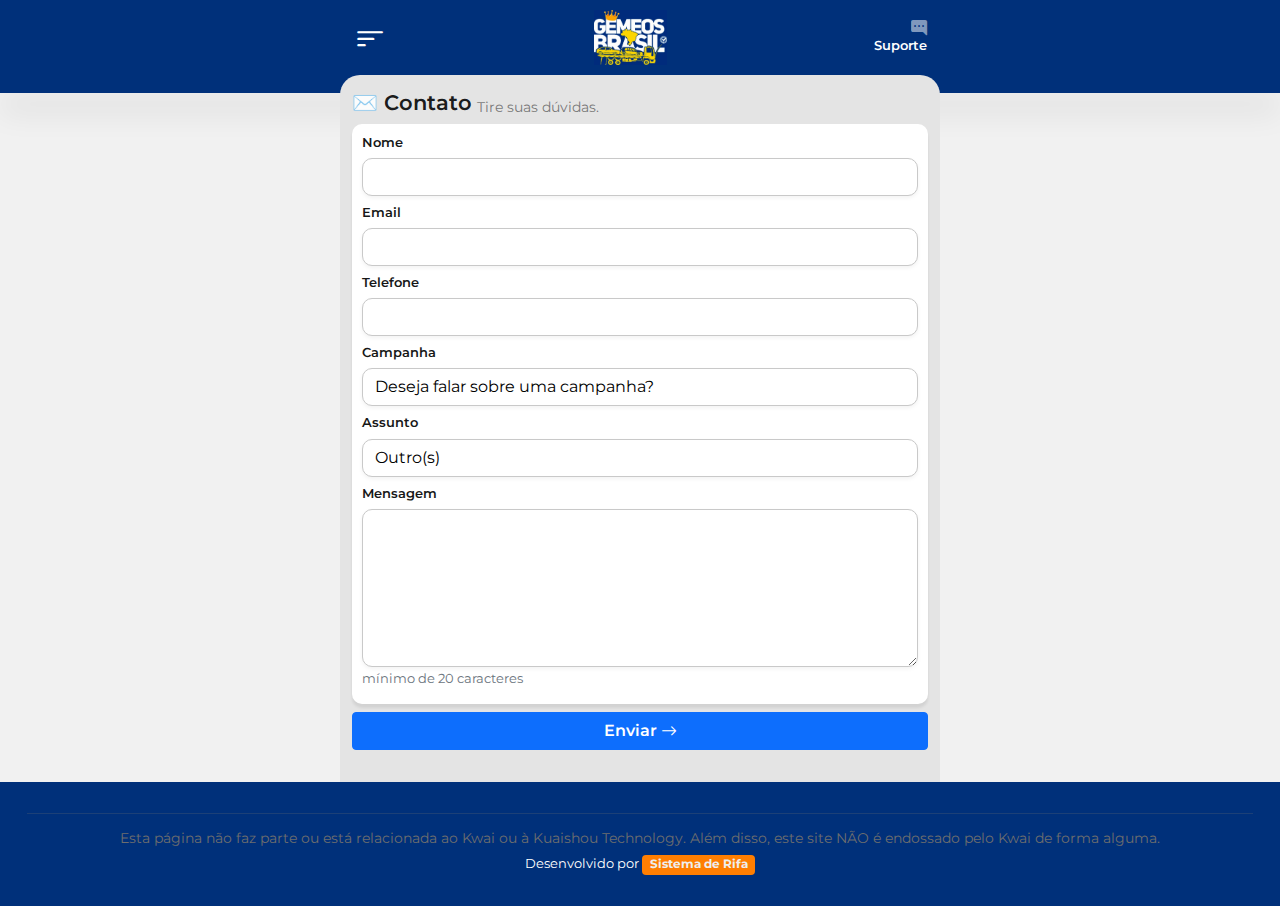
<file: suporte/index.html>
<html translate="no" lang="pt-br"><head><meta http-equiv="Content-Type" content="text/html; charset=UTF-8">
   
   <meta http-equiv="X-UA-Compatible" content="IE=edge">
   <meta name="viewport" content="width=device-width,initial-scale=1,minimum-scale=1,maximum-scale=1,user-scalable=no">
   <title>Contato - Gêmeos Brasil</title>
<meta name="description" content="">
<meta property="og:title" content="Contato - Gêmeos Brasil">
<meta property="og:description" content="">
<meta property="og:image" content="">
<meta property="og:image:type" content="image/jpeg">
<meta property="og:image:width" content="">
<meta property="og:image:height" content="">
      <link rel="shortcut icon" href="/js/favicon.png">
   <link rel="apple-touch-icon" sizes="180x180" href="/js/favicon.png"> 
   <link rel="icon" type="image/png" sizes="32x32" href="/js/favicon.png">
   <link rel="icon" type="image/png" sizes="16x16" href="/js/favicon.png">
      <meta name="theme-color" content="#000000">
   <link rel="stylesheet" href="./index_files/style.css">
   <script src="./index_files/jquery.min.js"></script>   
   <script> var _base_url_ = '/index.html'; </script>
         </head>
<body>
<div id="__next">
   <header class="header-app-header">
      <div class="header-app-header-container">
         <div class="container container-600 font-mdd">
            <div style="text-align-last: justify; padding: 10 0 10 0;">
                <button type="button" aria-label="Menu" class="btn btn-link text-white font-lgg ps-0" data-bs-toggle="modal" data-bs-target="#mobileMenu" style="margin-top:5px">
                    <i class="bi bi-filter-left"></i>
                </button>
                <a class="flex-grow-1 text-center" href="/index.html">
                                     <img src="./index_files/logo.png" class="header-app-brand"></a>
                                  
                                <a class="btn btn-link text-white pe-0 text-right text-decoration-none" href="#">
                                    <div class="suporte d-flex justify-content-end opacity-50"><i class="bi bi-chat-right-dots-fill"></i></div>
                    <div class="suporte text-yellow font-xss">Suporte</div>
                </a>
            </div>
               </div>
            </div></header>
            <div class="black-bar fuse"></div>
            <menu id="mobileMenu" class="modal fade modal-fluid" tabindex="-1" aria-labelledby="mobileMenuLabel" aria-hidden="true">
               <div class="modal-dialog modal-fullscreen">
                  <div class="modal-content bg-cor-primaria">
                     <header class="app-header app-header-mobile--show">
                        <div class="container container-600 h-100 d-flex align-items-center justify-content-between">

                                                    <a href="/index.html">
                              <img src="./index_files/logo.png" class="app-brand img-fluid">
                           </a>
                        
                        <div class="app-header-mobile"><button type="button" class="btn btn-link text-white menu-mobile--button pe-0 font-lgg" data-bs-dismiss="modal" aria-label="Fechar"><i class="bi bi-x-circle"></i></button></div>
                     </div>
                  </header>
                  <div class="modal-body">
                     <div class="container container-600">
                        
                  <nav class="nav-vertical nav-submenu font-xs mb-2">
                     <ul>

                        <li>
                           <a class="text-white" alt="Página Principal" href="/index.html"><i class="icone bi bi-house"></i><span>Início</span></a>
                        </li>

                        <li>
                           <a class="text-white" alt="Campanhas" href="#"><i class="icone bi bi-megaphone"></i><span>Campanhas</span></a>
                        </li>

                        <li>
                           <a class="text-white" alt="Meus Números" href="#"><i class="icone bi bi-card-list"></i><span>Meus números</span>
                           </a>
                        </li>
                                               <li>
                        <a alt="Cadastre-se" class="text-white" href="/cadastro/index.html"><i class="icone bi bi-box-arrow-in-right"></i><span>Cadastro</span>
                        </a>
                     </li>

                  
                  <li>
                     <a alt="Ganhadores" class="text-white" href="#"><i class="icone bi bi-trophy"></i><span>Ganhadores</span>
                     </a>
                  </li>
                  
                                       <li>
                        <a alt="Termos de Uso" class="text-white" href="#"><i class="icone bi bi-blockquote-right"></i><span>Termos de uso</span>
                        </a>
                     </li>
                                    
                                    <li class="col-contato-display">
                     <a alt="Entre em contato conosco" class="text-white" href="/suporte/index.html"><i class="icone bi bi-envelope"></i><span>Entrar em contato</span>
                     </a>
                  </li>
                  
                  

               </ul>
            </nav>
                           <div class="text-center">
                  
                           </div>

         </div>
      </div>
         </div>
</div>
</menu>
<div class="modal fade" id="modal-contas-bancarias">
   <div class="modal-dialog modal-dialog-centered">
      <div class="modal-content">
         <div class="modal-header">
            <h5 class="modal-title">Contas bancárias</h5>
            <button type="button" class="btn-close" data-bs-dismiss="modal"></button>
         </div>
         <div class="modal-body pb-1">
            <p>Faça sua transferência e anexe o comprovante.</p>
            <div id="contas-group-collapse"></div>
         </div>
      </div>
   </div>
</div>
<div class="container app-main app-form">
   <div class="app-title mb-2">
      <h1>✉️ Contato</h1>
      <div class="app-title-desc">Tire suas dúvidas.</div>
   </div>
   <form id="form-contact">
      <div class="app-card card mb-2">
         <div class="card-body">
            <div class="mb-2"><label class="form-label">Nome</label><input type="text" name="nome" id="nome" class="form-control text-black" required=""></div>
            <div class="mb-2"><label class="form-label">Email</label><input type="email" maxlength="50" name="email" id="email" class="form-control text-black" required="" value=""></div>
            <div class="mb-2"><label class="form-label">Telefone</label><input onkeyup="formatarTEL(this);" maxlength="15" name="telefone" id="telefone" class="form-control text-black" required="" value=""></div>
            <div class="mb-2">
               <label class="form-label">Campanha</label>
               <select name="campanha" id="campanha" class="form-control text-black" required="">
                  <option>Deseja falar sobre uma campanha?</option>
                                          <option value="EDIÇÃO 12 - SUA TRANSFORMAÇÃO DE VIDA">
                           EDIÇÃO 12 - SUA TRANSFORMAÇÃO DE VIDA                        </option>
                                             <option value="EDIÇÃO 22 - TORO RANCH 2022 + CB 500F 2024">
                           EDIÇÃO 22 - TORO RANCH 2022 + CB 500F 2024                        </option>
                                             <option value="EDIÇÃO 01 - CEGONHA GÊMEOS DO FARO">
                           EDIÇÃO 01 - CEGONHA GÊMEOS DO FARO                        </option>
                                             <option value="1 MILHÃO$ NA SUA CONTA!">
                           1 MILHÃO$ NA SUA CONTA!                        </option>
                                             <option value="CEGONHA MILIONÁRIA - 8 CAMINHONETAS ">
                           CEGONHA MILIONÁRIA - 8 CAMINHONETAS                         </option>
                                                      </select>
            </div>
            <div class="mb-2">
               <label class="form-label">Assunto</label>
               <select name="assunto" id="assunto" class="form-control text-black" required="">
                  <option>Outro(s)</option>
                  <option>Problemas com cadastro</option>
                  <option>Problemas com compras</option>
                  <option>Quero ser parceiro</option>
                  <option>Recuperar senha</option>
               </select>
            </div>
            <div class="mb-2"><label class="form-label">Mensagem</label>
               <textarea type="text" minlength="20" name="mensagem" id="mensagem" class="form-control mb-1 text-black" required="" rows="6"></textarea>
               <small class="text-muted font-xss">mínimo de 20 caracteres</small>
            </div>
         </div>
      </div>
      <div class="text-end">
         <button type="submit" class="btn btn-primary btn-wide">Enviar <i class="bi bi-arrow-right"></i></button>
      </div>
   </form>
</div>
<script>
   $(document).ready(function () {
      $('#form-contact').submit(function (e) {
         e.preventDefault();

         $.ajax({
            url: _base_url_ + "class/Main.php?action=contact_send_email",
            method: 'POST',
            type: 'POST',
            data: new FormData($(this)[0]),
            dataType: 'json',
            cache: false,
            processData: false,
            contentType: false,
            error: err => {
               console.log(err)
               alert('Mensagem enviada para o suporte!')

            },
            success: function (resp) {
               if (resp.status == 'success') {
                  alert('Email enviado com sucesso.');
                  location.href = ('./')
               } else {
                  alert('Mensagem enviada para o suporte!')
                  console.log(resp)
               }
            }
         })
      })
   })

</script>
   <style>
 .container-fluid.rodape {background: var(--incrivel-primaria);text-align: center;color: #6e6e6e;}.container-fluid.rodape .col-md-12.col-12.font-xs a{color:#eee;font-weight: bold;}.app-title-footer {font-weight: 100;font-size: 18px;}li.spacing-icon {padding: 10px;}.spacing-icon a{color:var(--incrivel-primariaLink)}ul.social a.whatsapp1:hover {color: #00e676;}ul.social a.instagram1:hover {color: #bc3090;}ul.social a.facebook1:hover {color: #3c5a99;}ul.social a.twitter1:hover {color: #00acee;}ul.social a.youtube1:hover {color: #e22c29;}.text-center.links-rodape a {color: #eee;}
</style>
<div class="container-fluid rodape">
 <div class="row justify-content-center align-items-center" style="padding:15px">
  <div class="col-md-12 col-12">
   <ul class="list-unstyled d-flex flex-wrap justify-content-center social" style="margin-bottom:0px;">
    

</ul>
</div>
  <div class="col-md-12 col-12 font-xs">
  <hr>
   Esta página não faz parte ou está relacionada ao Kwai ou à Kuaishou Technology. Além disso, este site NÃO é endossado pelo Kwai de forma alguma.
   <div class="row mt-2" style="color:var(--incrivel-primariaLink);">
        <div class="col-12 font-xs">Desenvolvido por <a href="#" target="_blank" class="font-weight-600 font-xs badge" rel="noreferrer" style="background-color:#ff7e01;">Sistema de Rifa</a>
        </div>
    </div>
<p></p>
</div>
</div>
</div>


    <form class="modal fade" id="loginModal">
        <div class="modal-dialog modal-sm modal-fullscreen-md-down modal-dialog-centered">
           <div class="modal-content rounded-0">
              <div class="modal-header">
                 <h5 class="modal-title">Login</h5>
                 <button type="button" class="btn-close" data-bs-dismiss="modal"></button>
             </div>
             <div class="modal-body app-form">
                 <p class="text-muted font-xs">Por favor, entre com seus dados ou faça um cadastro.</p>
                 <span id="aviso-login"></span>
                 <div class="mb-2">
                    <div class="form-floating font-weight-500">
                        <input onkeyup="formatarTEL(this);" maxlength="15" name="phone" id="phone" required="" class="form-control text-black" placeholder="(00) 0000-0000" value="">
                        <label for="username">Telefone</label>
                    </div>
                </div>
                                    <div class="d-flex justify-content-center align-items-center flex-column">
                        <button type="submit" class="btn btn-wide-in btn-primary font-weight-500 rounded-pill mb-2">Continuar</button>
                        <div class="btn btn-link btn-sm text-decoration-none"><a href="/cadastro/index.html">Criar conta</a></div>
                    </div>
                </div>
            </div>
        </div>
    </form>

    
<script>

    function fMasc(objeto,mascara) {
		obj=objeto
		masc=mascara
		setTimeout("fMascEx()",1)
	}

	function fMascEx() {
		obj.value=masc(obj.value)
	}

	function mCPF(cpf){
		cpf=cpf.replace(/\D/g,"")
		cpf=cpf.replace(/(\d{3})(\d)/,"$1.$2")
		cpf=cpf.replace(/(\d{3})(\d)/,"$1.$2")
		cpf=cpf.replace(/(\d{3})(\d{1,2})$/,"$1-$2")
		return cpf
	}
        
    function mascara(i) {
        let valor = i.value.replace(/\D/g, '');

        if (isNaN(valor[valor.length - 1])) {
            i.value = valor.slice(0, -1);
            return;
        }

        i.setAttribute("maxlength", "14");

        i.value = valor.replace(/(\d{3})(\d{3})(\d{3})(\d{2})/, '$1.$2.$3-$4');
    }

    $(document).ready(function () {
        $('#form-cadastrar, #cadastroModal').submit(function (e) {
            e.preventDefault();
            var phoneValue = $('.phone').val();
            var phoneConfirmValue = $('.phone_confirm').val();
            if ($('.phone')) {
                if (phoneValue.length < 15 || phoneValue.length > 15) {
                    alert('Telefone inválido. Por favor corrija.');
                    return;
                }
            }
            if (phoneConfirmValue) {
                if (phoneConfirmValue != phoneValue){
                    alert('Telefone inválido. Por favor corrija');
                    return;
                }
            }

            $.ajax({
                url: _base_url_ + "classes/Users.php?f=registration",
                method: 'POST',
                type: 'POST',
                data: new FormData($(this)[0]),
                dataType: 'json',
                cache: false,
                processData: false,
                contentType: false,
                error: err => {
                    console.log(err)
                    alert('Mensagem enviada para o suporte!')
                },
                success: function (resp) {
                    if (resp.status == 'success') {
                        //alert('Cadastrado com sucessso.');
                        $('.btn-close').click();
                        $('#overlay').fadeIn(300);
                        setTimeout(function () {
                            $('#add_to_cart').click();
                        }, 1000);
                        setTimeout(function () {
                            $('#place_order').click();
                            //$("#overlay").fadeOut(300);
                        }, 2000);

                    } else if (resp.status == 'phone_already') {
                        alert(resp.msg);
                    } else if (resp.status == 'cpf_already') {
                        alert(resp.msg);
                    } else if (resp.status == 'email_already') {
                        alert(resp.msg);
                    } else {
                        alert('Mensagem enviada para o suporte!')
                        console.log(resp)
                    }
                }
            })
        })
    })

    $(document).ready(function () {
        $('#loginModal').submit(function (e) {
            e.preventDefault()
            $.ajax({
                url: _base_url_ + "classes/Login.php?f=login_customer",
                method: 'POST',
                type: 'POST',
                data: new FormData($(this)[0]),
                dataType: 'json',
                cache: false,
                processData: false,
                contentType: false,
                error: err => {
                    console.log(err)
                    alert('Mensagem enviada para o suporte!')
                },
                success: function (resp) {
                    if (resp.status == 'success') {
                        //alert('Login efetuado com sucesso!');
                                                    location.reload();
                                            } else if (!!resp.msg) {
                                                    var phone = $('#loginModal #phone').val();
                            $('#aviso-login').html('<div style="color:red;font-size:14px;margin-bottom:10px;">Telefone ou senha incorretos!</div>');
                                            } else {
                        alert('Mensagem enviada para o suporte!')
                        console.log(resp)
                    }
                }
            })
        })
    })
    function formatarTEL(e) { v = e.value, console.log("v:" + v), console.log("v.length:" + v.length), v = v.replace(/\D/g, ""), v = v.replace(/^(\d{2})(\d)/g, "($1) $2"), console.log("v:" + v), v = v.replace(/(\d)(\d{4})$/, "$1-$2"), e.value = v }
    function formatarCPF(r) { var e = (r = r.replace(/\D/g, "")).replace(/(\d{3})(\d{3})(\d{3})(\d{2})/, "$1.$2.$3-$4"); document.getElementById("cpf").value = e }
</script>
<script src="./index_files/jquery.min(1).js"></script>
<script src="./index_files/bootstrap.bundle.min.js" integrity="sha384-/bQdsTh/da6pkI1MST/rWKFNjaCP5gBSY4sEBT38Q/9RBh9AH40zEOg7Hlq2THRZ" crossorigin="anonymous" data-nscript="afterInteractive"></script>

</div></body></html>
</file>
<file: js/style.css>
@import url(https://cdn.jsdelivr.net/npm/bootstrap-icons@1.5.0/font/bootstrap-icons.css);
@import url(https://fonts.googleapis.com/css2?family=Montserrat:wght@400;500;600&display=swap);

:root{--incrivel-bg:#f1f1f1;--incrivel-border:#d1d1d1;--incrivel-bgColor:#323232;--incrivel-bgLink:#202020;--incrivel-bgLinkHover:var(--incrivel-primaria);--incrivel-rgba:255,255,255;--incrivel-rgbaInvert:0,0,0;--incrivel-formBg:#fff;--incrivel-formBgHover:#d9d9d9;--incrivel-formBgHoverColor:#545454;--incrivel-formBorder:#c9c9c9;--incrivel-formColor:#5a5a5a;--incrivel-cardBg:#fff;--incrivel-cardColor:#171717;--incrivel-cardLink:#000;--incrivel-modalBg:#fff;--incrivel-modalBorder:#eee;--incrivel-modalColor:#333;--incrivel-primaria:#00307a;--incrivel-primariaColor:#cfcfcf;--incrivel-primariaLink:#fff;--incrivel-primariaLinkHover:#fff;--incrivel-primariaDarken:#e4e4e4;--incrivel-primariaDarkenColor:#323232;--incrivel-primariaDarkenLink:#fff;--incrivel-primariaDarkenLinkHover:#fff}.vendasExpressNumsSelect.v2{-webkit-justify-content:space-between;-moz-box-pack:justify;justify-content:space-between}.vendasExpressNumsSelect.v2 .item{background-color:transparent!important;min-width:auto!important;-webkit-box-sizing:border-box;-moz-box-sizing:border-box;box-sizing:border-box;width:32.5%}.vendasExpressNumsSelect.v2 .item.mais-popular{border:none!important}.vendasExpressNumsSelect .item.mais-popular:before{content:"Mais popular";background-color:#198754;border-radius:0 0 4px 4px;position:absolute;font-size:.6em;padding:4px;width:110px;color:#fff;z-index:2;top:1px;text-align:center}.vendasExpressNumsSelect.v2 .item.mais-popular .item-content{background-color:#34a772;border:2px solid #198754;position:relative}.vendasExpressNumsSelect.v2 .item.mais-popular .item-content .h3,.vendasExpressNumsSelect.v2 .item.mais-popular .item-content h3{font-size:1.9em!important;margin-top:0!important}.vendasExpressNumsSelect.v2 .item .item-content{background-color:var(--incrivel-primaria);color:var(--incrivel-primariaColor);-webkit-justify-content:center;-moz-box-pack:center;justify-content:center;-webkit-align-items:center;-moz-box-align:center;align-items:center;border-radius:5px;min-height:95px;display:-webkit-flex;display:-moz-box;display:flex;width:100%}.vendasExpressNumsSelect.v2 .item .item-content .h3,.vendasExpressNumsSelect.v2 .item .item-content h3{color:var(--incrivel-primariaLink);font-size:1.75em;font-weight:600}.SorteioTpl_sorteioTpl__2s2Wu .SorteioTpl_dtSorteio__2mfSc{position:absolute;bottom:10px;right:10px;font-size:12px}:root{--bs-blue:#0d6efd;--bs-indigo:#6610f2;--bs-purple:#6f42c1;--bs-pink:#d63384;--bs-red:#dc3545;--bs-orange:#fd7e14;--bs-yellow:#ffc107;--bs-green:#198754;--bs-teal:#20c997;--bs-cyan:#0dcaf0;--bs-white:#fff;--bs-gray:#6c757d;--bs-gray-dark:#343a40;--bs-gray-100:#f8f9fa;--bs-gray-200:#e9ecef;--bs-gray-300:#dee2e6;--bs-gray-400:#ced4da;--bs-gray-500:#adb5bd;--bs-gray-600:#6c757d;--bs-gray-700:#495057;--bs-gray-800:#343a40;--bs-gray-900:#212529;--bs-primary:#0d6efd;--bs-secondary:#6c757d;--bs-success:#198754;--bs-info:#0dcaf0;--bs-warning:#ffc107;--bs-danger:#dc3545;--bs-light:#f8f9fa;--bs-dark:#212529;--bs-primary-rgb:13,110,253;--bs-secondary-rgb:108,117,125;--bs-success-rgb:25,135,84;--bs-info-rgb:13,202,240;--bs-warning-rgb:255,193,7;--bs-danger-rgb:220,53,69;--bs-light-rgb:248,249,250;--bs-dark-rgb:33,37,41;--bs-white-rgb:255,255,255;--bs-black-rgb:0,0,0;--bs-body-color-rgb:33,37,41;--bs-body-bg-rgb:255,255,255;--bs-font-sans-serif:system-ui,-apple-system,"Segoe UI",Roboto,"Helvetica Neue",Arial,"Noto Sans","Liberation Sans",sans-serif,"Apple Color Emoji","Segoe UI Emoji","Segoe UI Symbol","Noto Color Emoji";--bs-font-monospace:SFMono-Regular,Menlo,Monaco,Consolas,"Liberation Mono","Courier New",monospace;--bs-gradient:linear-gradient(180deg,hsla(0,0%,100%,0.15),hsla(0,0%,100%,0));--bs-body-font-family:var(--bs-font-sans-serif);--bs-body-font-size:1rem;--bs-body-font-weight:400;--bs-body-line-height:1.5;--bs-body-color:#212529;--bs-body-bg:#fff}*,:after,:before{-webkit-box-sizing:border-box;-moz-box-sizing:border-box;box-sizing:border-box}@media(prefers-reduced-motion:no-preference){:root{scroll-behavior:smooth}}body{margin:0;font-family:var(--bs-body-font-family);font-size:var(--bs-body-font-size);font-weight:var(--bs-body-font-weight);line-height:var(--bs-body-line-height);color:var(--bs-body-color);text-align:var(--bs-body-text-align);background-color:var(--bs-body-bg);-webkit-text-size-adjust:100%;-webkit-tap-highlight-color:rgba(0,0,0,0)}hr{margin:1rem 0;color:inherit;background-color:currentColor;border:0;opacity:.25}hr:not([size]){height:1px}.h1,.h2,.h3,.h4,.h5,.h6,h1,h2,h3,h4,h5,h6{margin-top:0;margin-bottom:.5rem;font-weight:500;line-height:1.2}.h1,h1{font-size:calc(1.375rem + 1.5vw)}@media(min-width:1200px){.h1,h1{font-size:2.5rem}}.h2,h2{font-size:calc(1.325rem + .9vw)}@media(min-width:1200px){.h2,h2{font-size:2rem}}.h3,h3{font-size:calc(1.3rem + .6vw)}@media(min-width:1200px){.h3,h3{font-size:1.75rem}}.h4,h4{font-size:calc(1.275rem + .3vw)}@media(min-width:1200px){.h4,h4{font-size:1.5rem}}.h5,h5{font-size:1.25rem}.h6,h6{font-size:1rem}p{margin-top:0;margin-bottom:1rem}abbr[data-bs-original-title],abbr[title]{-webkit-text-decoration:underline dotted;-moz-text-decoration:underline dotted;text-decoration:underline dotted;cursor:help;text-decoration-skip-ink:none}address{margin-bottom:1rem;font-style:normal;line-height:inherit}ol,ul{padding-left:2rem}dl,ol,ul{margin-top:0;margin-bottom:1rem}ol ol,ol ul,ul ol,ul ul{margin-bottom:0}dt{font-weight:700}dd{margin-bottom:.5rem;margin-left:0}blockquote{margin:0 0 1rem}b,strong{font-weight:bolder}.small,small{font-size:.875em}.mark,mark{padding:.2em;background-color:#fcf8e3}sub,sup{position:relative;font-size:.75em;line-height:0;vertical-align:baseline}sub{bottom:-.25em}sup{top:-.5em}a{color:#0d6efd;text-decoration:underline}a:hover{color:#0a58ca}a:not([href]):not([class]),a:not([href]):not([class]):hover{color:inherit;text-decoration:none}code,kbd,pre,samp{font-family:var(--bs-font-monospace);font-size:1em;direction:ltr;unicode-bidi:bidi-override}pre{display:block;margin-top:0;margin-bottom:1rem;overflow:auto;font-size:.875em}pre code{font-size:inherit;color:inherit;word-break:normal}code{font-size:.875em;color:#d63384;word-wrap:break-word}a>code{color:inherit}kbd{padding:.2rem .4rem;font-size:.875em;color:#fff;background-color:#212529;border-radius:.2rem}kbd kbd{padding:0;font-size:1em;font-weight:700}figure{margin:0 0 1rem}img,svg{vertical-align:middle}table{caption-side:bottom;border-collapse:collapse}caption{padding-top:.5rem;padding-bottom:.5rem;color:#6c757d;text-align:left}th{text-align:inherit;text-align:-webkit-match-parent}tbody,td,tfoot,th,thead,tr{border:0 solid;border-color:inherit}label{display:inline-block}button{border-radius:0}button:focus:not(:focus-visible){outline:0}button,input,optgroup,select,textarea{margin:0;font-family:inherit;font-size:inherit;line-height:inherit}button,select{text-transform:none}[role=button]{cursor:pointer}select{word-wrap:normal}select:disabled{opacity:1}[list]::-webkit-calendar-picker-indicator{display:none}[type=button],[type=reset],[type=submit],button{-webkit-appearance:button}[type=button]:not(:disabled),[type=reset]:not(:disabled),[type=submit]:not(:disabled),button:not(:disabled){cursor:pointer}::-moz-focus-inner{padding:0;border-style:none}textarea{resize:vertical}fieldset{min-width:0;padding:0;margin:0;border:0}legend{float:left;width:100%;padding:0;margin-bottom:.5rem;font-size:calc(1.275rem + .3vw);line-height:inherit}@media(min-width:1200px){legend{font-size:1.5rem}}legend+*{clear:left}::-webkit-datetime-edit-day-field,::-webkit-datetime-edit-fields-wrapper,::-webkit-datetime-edit-hour-field,::-webkit-datetime-edit-minute,::-webkit-datetime-edit-month-field,::-webkit-datetime-edit-text,::-webkit-datetime-edit-year-field{padding:0}::-webkit-inner-spin-button{height:auto}[type=search]{outline-offset:-2px;-webkit-appearance:textfield}::-webkit-search-decoration{-webkit-appearance:none}::-webkit-color-swatch-wrapper{padding:0}::file-selector-button{font:inherit}::-webkit-file-upload-button{font:inherit;-webkit-appearance:button}output{display:inline-block}iframe{border:0}summary{display:list-item;cursor:pointer}progress{vertical-align:baseline}[hidden]{display:none!important}.lead{font-size:1.25rem;font-weight:300}.display-1{font-size:calc(1.625rem + 4.5vw);font-weight:300;line-height:1.2}@media(min-width:1200px){.display-1{font-size:5rem}}.display-2{font-size:calc(1.575rem + 3.9vw);font-weight:300;line-height:1.2}@media(min-width:1200px){.display-2{font-size:4.5rem}}.display-3{font-size:calc(1.525rem + 3.3vw);font-weight:300;line-height:1.2}@media(min-width:1200px){.display-3{font-size:4rem}}.display-4{font-size:calc(1.475rem + 2.7vw);font-weight:300;line-height:1.2}@media(min-width:1200px){.display-4{font-size:3.5rem}}.display-5{font-size:calc(1.425rem + 2.1vw);font-weight:300;line-height:1.2}@media(min-width:1200px){.display-5{font-size:3rem}}.display-6{font-size:calc(1.375rem + 1.5vw);font-weight:300;line-height:1.2}@media(min-width:1200px){.display-6{font-size:2.5rem}}.list-inline,.list-unstyled{padding-left:0;list-style:none}.list-inline-item{display:inline-block}.list-inline-item:not(:last-child){margin-right:.5rem}.initialism{font-size:.875em;text-transform:uppercase}.blockquote{margin-bottom:1rem;font-size:1.25rem}.blockquote>:last-child{margin-bottom:0}.blockquote-footer{margin-top:-1rem;margin-bottom:1rem;font-size:.875em;color:#6c757d}.blockquote-footer:before{content:" "}.img-fluid,.img-thumbnail{max-width:100%;height:auto}.img-thumbnail{padding:.25rem;background-color:#fff;border:1px solid #dee2e6;border-radius:.25rem}.figure{display:inline-block}.figure-img{margin-bottom:.5rem;line-height:1}.figure-caption{font-size:.875em;color:#6c757d}.container,.container-fluid,.container-lg,.container-md,.container-sm,.container-xl,.container-xxl{width:100%;padding-right:var(--bs-gutter-x,.75rem);padding-left:var(--bs-gutter-x,.75rem);margin-right:auto;margin-left:auto}@media(min-width:576px){.container,.container-sm{max-width:540px}}@media(min-width:768px){.container,.container-md,.container-sm{max-width:720px}}@media(min-width:992px){.container,.container-lg,.container-md,.container-sm{max-width:960px}}@media(min-width:1200px){.container,.container-lg,.container-md,.container-sm,.container-xl{max-width:1140px}}@media(min-width:1400px){.container,.container-lg,.container-md,.container-sm,.container-xl,.container-xxl{max-width:1320px}}.row{--bs-gutter-x:1.5rem;--bs-gutter-y:0;display:-moz-box;display:flex;flex-wrap:wrap;margin-top:calc(var(--bs-gutter-y) * -1);margin-right:calc(var(--bs-gutter-x) * -.5);margin-left:calc(var(--bs-gutter-x) * -.5)}.row>*{flex-shrink:0;width:100%;max-width:100%;padding-right:calc(var(--bs-gutter-x) * .5);padding-left:calc(var(--bs-gutter-x) * .5);margin-top:var(--bs-gutter-y)}.col{-moz-box-flex:1;flex:1 0}.row-cols-auto>*{-moz-box-flex:0;flex:0 0 auto;width:auto}.row-cols-1>*{width:100%}.row-cols-1>*,.row-cols-2>*{-moz-box-flex:0;flex:0 0 auto}.row-cols-2>*{width:50%}.row-cols-3>*{width:33.3333333333%}.row-cols-3>*,.row-cols-4>*{-moz-box-flex:0;flex:0 0 auto}.row-cols-4>*{width:25%}.row-cols-5>*{width:20%}.row-cols-5>*,.row-cols-6>*{-moz-box-flex:0;flex:0 0 auto}.row-cols-6>*{width:16.6666666667%}.col-auto{width:auto}.col-1,.col-auto{-moz-box-flex:0;flex:0 0 auto}.col-1{width:8.33333333%}.col-2{width:16.66666667%}.col-2,.col-3{-moz-box-flex:0;flex:0 0 auto}.col-3{width:25%}.col-4{width:33.33333333%}.col-4,.col-5{-moz-box-flex:0;flex:0 0 auto}.col-5{width:41.66666667%}.col-6{width:50%}.col-6,.col-7{-moz-box-flex:0;flex:0 0 auto}.col-7{width:58.33333333%}.col-8{width:66.66666667%}.col-8,.col-9{-moz-box-flex:0;flex:0 0 auto}.col-9{width:75%}.col-10{width:83.33333333%}.col-10,.col-11{-moz-box-flex:0;flex:0 0 auto}.col-11{width:91.66666667%}.col-12{-moz-box-flex:0;flex:0 0 auto;width:100%}.offset-1{margin-left:8.33333333%}.offset-2{margin-left:16.66666667%}.offset-3{margin-left:25%}.offset-4{margin-left:33.33333333%}.offset-5{margin-left:41.66666667%}.offset-6{margin-left:50%}.offset-7{margin-left:58.33333333%}.offset-8{margin-left:66.66666667%}.offset-9{margin-left:75%}.offset-10{margin-left:83.33333333%}.offset-11{margin-left:91.66666667%}.g-0,.gx-0{--bs-gutter-x:0}.g-0,.gy-0{--bs-gutter-y:0}.g-1,.gx-1{--bs-gutter-x:0.25rem}.g-1,.gy-1{--bs-gutter-y:0.25rem}.g-2,.gx-2{--bs-gutter-x:0.5rem}.g-2,.gy-2{--bs-gutter-y:0.5rem}.g-3,.gx-3{--bs-gutter-x:1rem}.g-3,.gy-3{--bs-gutter-y:1rem}.g-4,.gx-4{--bs-gutter-x:1.5rem}.g-4,.gy-4{--bs-gutter-y:1.5rem}.g-5,.gx-5{--bs-gutter-x:3rem}.g-5,.gy-5{--bs-gutter-y:3rem}@media(min-width:576px){.col-sm{-moz-box-flex:1;flex:1 0}.row-cols-sm-auto>*{-moz-box-flex:0;flex:0 0 auto;width:auto}.row-cols-sm-1>*{-moz-box-flex:0;flex:0 0 auto;width:100%}.row-cols-sm-2>*{-moz-box-flex:0;flex:0 0 auto;width:50%}.row-cols-sm-3>*{-moz-box-flex:0;flex:0 0 auto;width:33.3333333333%}.row-cols-sm-4>*{-moz-box-flex:0;flex:0 0 auto;width:25%}.row-cols-sm-5>*{-moz-box-flex:0;flex:0 0 auto;width:20%}.row-cols-sm-6>*{-moz-box-flex:0;flex:0 0 auto;width:16.6666666667%}.col-sm-auto{width:auto}.col-sm-1,.col-sm-auto{-moz-box-flex:0;flex:0 0 auto}.col-sm-1{width:8.33333333%}.col-sm-2{width:16.66666667%}.col-sm-2,.col-sm-3{-moz-box-flex:0;flex:0 0 auto}.col-sm-3{width:25%}.col-sm-4{width:33.33333333%}.col-sm-4,.col-sm-5{-moz-box-flex:0;flex:0 0 auto}.col-sm-5{width:41.66666667%}.col-sm-6{width:50%}.col-sm-6,.col-sm-7{-moz-box-flex:0;flex:0 0 auto}.col-sm-7{width:58.33333333%}.col-sm-8{width:66.66666667%}.col-sm-8,.col-sm-9{-moz-box-flex:0;flex:0 0 auto}.col-sm-9{width:75%}.col-sm-10{width:83.33333333%}.col-sm-10,.col-sm-11{-moz-box-flex:0;flex:0 0 auto}.col-sm-11{width:91.66666667%}.col-sm-12{-moz-box-flex:0;flex:0 0 auto;width:100%}.offset-sm-0{margin-left:0}.offset-sm-1{margin-left:8.33333333%}.offset-sm-2{margin-left:16.66666667%}.offset-sm-3{margin-left:25%}.offset-sm-4{margin-left:33.33333333%}.offset-sm-5{margin-left:41.66666667%}.offset-sm-6{margin-left:50%}.offset-sm-7{margin-left:58.33333333%}.offset-sm-8{margin-left:66.66666667%}.offset-sm-9{margin-left:75%}.offset-sm-10{margin-left:83.33333333%}.offset-sm-11{margin-left:91.66666667%}.g-sm-0,.gx-sm-0{--bs-gutter-x:0}.g-sm-0,.gy-sm-0{--bs-gutter-y:0}.g-sm-1,.gx-sm-1{--bs-gutter-x:0.25rem}.g-sm-1,.gy-sm-1{--bs-gutter-y:0.25rem}.g-sm-2,.gx-sm-2{--bs-gutter-x:0.5rem}.g-sm-2,.gy-sm-2{--bs-gutter-y:0.5rem}.g-sm-3,.gx-sm-3{--bs-gutter-x:1rem}.g-sm-3,.gy-sm-3{--bs-gutter-y:1rem}.g-sm-4,.gx-sm-4{--bs-gutter-x:1.5rem}.g-sm-4,.gy-sm-4{--bs-gutter-y:1.5rem}.g-sm-5,.gx-sm-5{--bs-gutter-x:3rem}.g-sm-5,.gy-sm-5{--bs-gutter-y:3rem}}@media(min-width:768px){.col-md{-moz-box-flex:1;flex:1 0}.row-cols-md-auto>*{-moz-box-flex:0;flex:0 0 auto;width:auto}.row-cols-md-1>*{-moz-box-flex:0;flex:0 0 auto;width:100%}.row-cols-md-2>*{-moz-box-flex:0;flex:0 0 auto;width:50%}.row-cols-md-3>*{-moz-box-flex:0;flex:0 0 auto;width:33.3333333333%}.row-cols-md-4>*{-moz-box-flex:0;flex:0 0 auto;width:25%}.row-cols-md-5>*{-moz-box-flex:0;flex:0 0 auto;width:20%}.row-cols-md-6>*{-moz-box-flex:0;flex:0 0 auto;width:16.6666666667%}.col-md-auto{width:auto}.col-md-1,.col-md-auto{-moz-box-flex:0;flex:0 0 auto}.col-md-1{width:8.33333333%}.col-md-2{width:16.66666667%}.col-md-2,.col-md-3{-moz-box-flex:0;flex:0 0 auto}.col-md-3{width:25%}.col-md-4{width:33.33333333%}.col-md-4,.col-md-5{-moz-box-flex:0;flex:0 0 auto}.col-md-5{width:41.66666667%}.col-md-6{width:50%}.col-md-6,.col-md-7{-moz-box-flex:0;flex:0 0 auto}.col-md-7{width:58.33333333%}.col-md-8{width:66.66666667%}.col-md-8,.col-md-9{-moz-box-flex:0;flex:0 0 auto}.col-md-9{width:75%}.col-md-10{width:83.33333333%}.col-md-10,.col-md-11{-moz-box-flex:0;flex:0 0 auto}.col-md-11{width:91.66666667%}.col-md-12{-moz-box-flex:0;flex:0 0 auto;width:100%}.offset-md-0{margin-left:0}.offset-md-1{margin-left:8.33333333%}.offset-md-2{margin-left:16.66666667%}.offset-md-3{margin-left:25%}.offset-md-4{margin-left:33.33333333%}.offset-md-5{margin-left:41.66666667%}.offset-md-6{margin-left:50%}.offset-md-7{margin-left:58.33333333%}.offset-md-8{margin-left:66.66666667%}.offset-md-9{margin-left:75%}.offset-md-10{margin-left:83.33333333%}.offset-md-11{margin-left:91.66666667%}.g-md-0,.gx-md-0{--bs-gutter-x:0}.g-md-0,.gy-md-0{--bs-gutter-y:0}.g-md-1,.gx-md-1{--bs-gutter-x:0.25rem}.g-md-1,.gy-md-1{--bs-gutter-y:0.25rem}.g-md-2,.gx-md-2{--bs-gutter-x:0.5rem}.g-md-2,.gy-md-2{--bs-gutter-y:0.5rem}.g-md-3,.gx-md-3{--bs-gutter-x:1rem}.g-md-3,.gy-md-3{--bs-gutter-y:1rem}.g-md-4,.gx-md-4{--bs-gutter-x:1.5rem}.g-md-4,.gy-md-4{--bs-gutter-y:1.5rem}.g-md-5,.gx-md-5{--bs-gutter-x:3rem}.g-md-5,.gy-md-5{--bs-gutter-y:3rem}}@media(min-width:992px){.col-lg{-moz-box-flex:1;flex:1 0}.row-cols-lg-auto>*{-moz-box-flex:0;flex:0 0 auto;width:auto}.row-cols-lg-1>*{-moz-box-flex:0;flex:0 0 auto;width:100%}.row-cols-lg-2>*{-moz-box-flex:0;flex:0 0 auto;width:50%}.row-cols-lg-3>*{-moz-box-flex:0;flex:0 0 auto;width:33.3333333333%}.row-cols-lg-4>*{-moz-box-flex:0;flex:0 0 auto;width:25%}.row-cols-lg-5>*{-moz-box-flex:0;flex:0 0 auto;width:20%}.row-cols-lg-6>*{-moz-box-flex:0;flex:0 0 auto;width:16.6666666667%}.col-lg-auto{width:auto}.col-lg-1,.col-lg-auto{-moz-box-flex:0;flex:0 0 auto}.col-lg-1{width:8.33333333%}.col-lg-2{width:16.66666667%}.col-lg-2,.col-lg-3{-moz-box-flex:0;flex:0 0 auto}.col-lg-3{width:25%}.col-lg-4{width:33.33333333%}.col-lg-4,.col-lg-5{-moz-box-flex:0;flex:0 0 auto}.col-lg-5{width:41.66666667%}.col-lg-6{width:50%}.col-lg-6,.col-lg-7{-moz-box-flex:0;flex:0 0 auto}.col-lg-7{width:58.33333333%}.col-lg-8{width:66.66666667%}.col-lg-8,.col-lg-9{-moz-box-flex:0;flex:0 0 auto}.col-lg-9{width:75%}.col-lg-10{width:83.33333333%}.col-lg-10,.col-lg-11{-moz-box-flex:0;flex:0 0 auto}.col-lg-11{width:91.66666667%}.col-lg-12{-moz-box-flex:0;flex:0 0 auto;width:100%}.offset-lg-0{margin-left:0}.offset-lg-1{margin-left:8.33333333%}.offset-lg-2{margin-left:16.66666667%}.offset-lg-3{margin-left:25%}.offset-lg-4{margin-left:33.33333333%}.offset-lg-5{margin-left:41.66666667%}.offset-lg-6{margin-left:50%}.offset-lg-7{margin-left:58.33333333%}.offset-lg-8{margin-left:66.66666667%}.offset-lg-9{margin-left:75%}.offset-lg-10{margin-left:83.33333333%}.offset-lg-11{margin-left:91.66666667%}.g-lg-0,.gx-lg-0{--bs-gutter-x:0}.g-lg-0,.gy-lg-0{--bs-gutter-y:0}.g-lg-1,.gx-lg-1{--bs-gutter-x:0.25rem}.g-lg-1,.gy-lg-1{--bs-gutter-y:0.25rem}.g-lg-2,.gx-lg-2{--bs-gutter-x:0.5rem}.g-lg-2,.gy-lg-2{--bs-gutter-y:0.5rem}.g-lg-3,.gx-lg-3{--bs-gutter-x:1rem}.g-lg-3,.gy-lg-3{--bs-gutter-y:1rem}.g-lg-4,.gx-lg-4{--bs-gutter-x:1.5rem}.g-lg-4,.gy-lg-4{--bs-gutter-y:1.5rem}.g-lg-5,.gx-lg-5{--bs-gutter-x:3rem}.g-lg-5,.gy-lg-5{--bs-gutter-y:3rem}}@media(min-width:1200px){.col-xl{-moz-box-flex:1;flex:1 0}.row-cols-xl-auto>*{-moz-box-flex:0;flex:0 0 auto;width:auto}.row-cols-xl-1>*{-moz-box-flex:0;flex:0 0 auto;width:100%}.row-cols-xl-2>*{-moz-box-flex:0;flex:0 0 auto;width:50%}.row-cols-xl-3>*{-moz-box-flex:0;flex:0 0 auto;width:33.3333333333%}.row-cols-xl-4>*{-moz-box-flex:0;flex:0 0 auto;width:25%}.row-cols-xl-5>*{-moz-box-flex:0;flex:0 0 auto;width:20%}.row-cols-xl-6>*{-moz-box-flex:0;flex:0 0 auto;width:16.6666666667%}.col-xl-auto{width:auto}.col-xl-1,.col-xl-auto{-moz-box-flex:0;flex:0 0 auto}.col-xl-1{width:8.33333333%}.col-xl-2{width:16.66666667%}.col-xl-2,.col-xl-3{-moz-box-flex:0;flex:0 0 auto}.col-xl-3{width:25%}.col-xl-4{width:33.33333333%}.col-xl-4,.col-xl-5{-moz-box-flex:0;flex:0 0 auto}.col-xl-5{width:41.66666667%}.col-xl-6{width:50%}.col-xl-6,.col-xl-7{-moz-box-flex:0;flex:0 0 auto}.col-xl-7{width:58.33333333%}.col-xl-8{width:66.66666667%}.col-xl-8,.col-xl-9{-moz-box-flex:0;flex:0 0 auto}.col-xl-9{width:75%}.col-xl-10{width:83.33333333%}.col-xl-10,.col-xl-11{-moz-box-flex:0;flex:0 0 auto}.col-xl-11{width:91.66666667%}.col-xl-12{-moz-box-flex:0;flex:0 0 auto;width:100%}.offset-xl-0{margin-left:0}.offset-xl-1{margin-left:8.33333333%}.offset-xl-2{margin-left:16.66666667%}.offset-xl-3{margin-left:25%}.offset-xl-4{margin-left:33.33333333%}.offset-xl-5{margin-left:41.66666667%}.offset-xl-6{margin-left:50%}.offset-xl-7{margin-left:58.33333333%}.offset-xl-8{margin-left:66.66666667%}.offset-xl-9{margin-left:75%}.offset-xl-10{margin-left:83.33333333%}.offset-xl-11{margin-left:91.66666667%}.g-xl-0,.gx-xl-0{--bs-gutter-x:0}.g-xl-0,.gy-xl-0{--bs-gutter-y:0}.g-xl-1,.gx-xl-1{--bs-gutter-x:0.25rem}.g-xl-1,.gy-xl-1{--bs-gutter-y:0.25rem}.g-xl-2,.gx-xl-2{--bs-gutter-x:0.5rem}.g-xl-2,.gy-xl-2{--bs-gutter-y:0.5rem}.g-xl-3,.gx-xl-3{--bs-gutter-x:1rem}.g-xl-3,.gy-xl-3{--bs-gutter-y:1rem}.g-xl-4,.gx-xl-4{--bs-gutter-x:1.5rem}.g-xl-4,.gy-xl-4{--bs-gutter-y:1.5rem}.g-xl-5,.gx-xl-5{--bs-gutter-x:3rem}.g-xl-5,.gy-xl-5{--bs-gutter-y:3rem}}@media(min-width:1400px){.col-xxl{-moz-box-flex:1;flex:1 0}.row-cols-xxl-auto>*{-moz-box-flex:0;flex:0 0 auto;width:auto}.row-cols-xxl-1>*{-moz-box-flex:0;flex:0 0 auto;width:100%}.row-cols-xxl-2>*{-moz-box-flex:0;flex:0 0 auto;width:50%}.row-cols-xxl-3>*{-moz-box-flex:0;flex:0 0 auto;width:33.3333333333%}.row-cols-xxl-4>*{-moz-box-flex:0;flex:0 0 auto;width:25%}.row-cols-xxl-5>*{-moz-box-flex:0;flex:0 0 auto;width:20%}.row-cols-xxl-6>*{-moz-box-flex:0;flex:0 0 auto;width:16.6666666667%}.col-xxl-auto{width:auto}.col-xxl-1,.col-xxl-auto{-moz-box-flex:0;flex:0 0 auto}.col-xxl-1{width:8.33333333%}.col-xxl-2{width:16.66666667%}.col-xxl-2,.col-xxl-3{-moz-box-flex:0;flex:0 0 auto}.col-xxl-3{width:25%}.col-xxl-4{width:33.33333333%}.col-xxl-4,.col-xxl-5{-moz-box-flex:0;flex:0 0 auto}.col-xxl-5{width:41.66666667%}.col-xxl-6{width:50%}.col-xxl-6,.col-xxl-7{-moz-box-flex:0;flex:0 0 auto}.col-xxl-7{width:58.33333333%}.col-xxl-8{width:66.66666667%}.col-xxl-8,.col-xxl-9{-moz-box-flex:0;flex:0 0 auto}.col-xxl-9{width:75%}.col-xxl-10{width:83.33333333%}.col-xxl-10,.col-xxl-11{-moz-box-flex:0;flex:0 0 auto}.col-xxl-11{width:91.66666667%}.col-xxl-12{-moz-box-flex:0;flex:0 0 auto;width:100%}.offset-xxl-0{margin-left:0}.offset-xxl-1{margin-left:8.33333333%}.offset-xxl-2{margin-left:16.66666667%}.offset-xxl-3{margin-left:25%}.offset-xxl-4{margin-left:33.33333333%}.offset-xxl-5{margin-left:41.66666667%}.offset-xxl-6{margin-left:50%}.offset-xxl-7{margin-left:58.33333333%}.offset-xxl-8{margin-left:66.66666667%}.offset-xxl-9{margin-left:75%}.offset-xxl-10{margin-left:83.33333333%}.offset-xxl-11{margin-left:91.66666667%}.g-xxl-0,.gx-xxl-0{--bs-gutter-x:0}.g-xxl-0,.gy-xxl-0{--bs-gutter-y:0}.g-xxl-1,.gx-xxl-1{--bs-gutter-x:0.25rem}.g-xxl-1,.gy-xxl-1{--bs-gutter-y:0.25rem}.g-xxl-2,.gx-xxl-2{--bs-gutter-x:0.5rem}.g-xxl-2,.gy-xxl-2{--bs-gutter-y:0.5rem}.g-xxl-3,.gx-xxl-3{--bs-gutter-x:1rem}.g-xxl-3,.gy-xxl-3{--bs-gutter-y:1rem}.g-xxl-4,.gx-xxl-4{--bs-gutter-x:1.5rem}.g-xxl-4,.gy-xxl-4{--bs-gutter-y:1.5rem}.g-xxl-5,.gx-xxl-5{--bs-gutter-x:3rem}.g-xxl-5,.gy-xxl-5{--bs-gutter-y:3rem}}.form-label{margin-bottom:.5rem}.col-form-label{padding-top:calc(.375rem + 1px);padding-bottom:calc(.375rem + 1px);margin-bottom:0;font-size:inherit;line-height:1.5}.col-form-label-lg{padding-top:calc(.5rem + 1px);padding-bottom:calc(.5rem + 1px);font-size:1.25rem}.col-form-label-sm{padding-top:calc(.25rem + 1px);padding-bottom:calc(.25rem + 1px);font-size:.875rem}.form-text{margin-top:.25rem;font-size:.875em;color:#6c757d}.form-control{display:block;width:100%;padding:.375rem .75rem;font-size:1rem;font-weight:400;line-height:1.5;color:#212529;background-color:#fff;background-clip:padding-box;border:1px solid #ced4da;-webkit-appearance:none;-moz-appearance:none;appearance:none;border-radius:.25rem;-webkit-transition:border-color .15s ease-in-out,-webkit-box-shadow .15s ease-in-out;transition:border-color .15s ease-in-out,-webkit-box-shadow .15s ease-in-out;transition:border-color .15s ease-in-out,box-shadow .15s ease-in-out;transition:border-color .15s ease-in-out,box-shadow .15s ease-in-out,-webkit-box-shadow .15s ease-in-out,-moz-box-shadow .15s ease-in-out}@media(prefers-reduced-motion:reduce){.form-control{-webkit-transition:none;transition:none}}.form-control[type=file]{overflow:hidden}.form-control[type=file]:not(:disabled):not([readonly]){cursor:pointer}.form-control:focus{color:#212529;background-color:#fff;border-color:#86b7fe;outline:0;-webkit-box-shadow:0 0 0 .25rem rgba(13,110,253,.25);-moz-box-shadow:0 0 0 .25rem rgba(13,110,253,.25);box-shadow:0 0 0 .25rem rgba(13,110,253,.25)}.form-control::-webkit-date-and-time-value{height:1.5em}.form-control::-webkit-input-placeholder{color:#6c757d;opacity:1}.form-control::-moz-placeholder{color:#6c757d;opacity:1}.form-control:-ms-input-placeholder{color:#6c757d;opacity:1}.form-control::placeholder{color:#6c757d;opacity:1}.form-control:disabled,.form-control[readonly]{background-color:#e9ecef;opacity:1}.form-control::file-selector-button{padding:.375rem .75rem;margin:-.375rem -.75rem;-webkit-margin-end:.75rem;-moz-margin-end:.75rem;margin-inline-end:.75rem;color:#212529;background-color:#e9ecef;pointer-events:none;border:0 solid;border-color:inherit;border-inline-end-width:1px;border-radius:0;-webkit-transition:color .15s ease-in-out,background-color .15s ease-in-out,border-color .15s ease-in-out,-webkit-box-shadow .15s ease-in-out;transition:color .15s ease-in-out,background-color .15s ease-in-out,border-color .15s ease-in-out,-webkit-box-shadow .15s ease-in-out;transition:color .15s ease-in-out,background-color .15s ease-in-out,border-color .15s ease-in-out,box-shadow .15s ease-in-out;transition:color .15s ease-in-out,background-color .15s ease-in-out,border-color .15s ease-in-out,box-shadow .15s ease-in-out,-webkit-box-shadow .15s ease-in-out,-moz-box-shadow .15s ease-in-out}@media(prefers-reduced-motion:reduce){.form-control::file-selector-button{-webkit-transition:none;transition:none}}.form-control:hover:not(:disabled):not([readonly])::file-selector-button{background-color:#dde0e3}.form-control::-webkit-file-upload-button{padding:.375rem .75rem;margin:-.375rem -.75rem;-webkit-margin-end:.75rem;margin-inline-end:.75rem;color:#212529;background-color:#e9ecef;pointer-events:none;border:0 solid;border-color:inherit;border-inline-end-width:1px;border-radius:0;-webkit-transition:color .15s ease-in-out,background-color .15s ease-in-out,border-color .15s ease-in-out,-webkit-box-shadow .15s ease-in-out;transition:color .15s ease-in-out,background-color .15s ease-in-out,border-color .15s ease-in-out,-webkit-box-shadow .15s ease-in-out;transition:color .15s ease-in-out,background-color .15s ease-in-out,border-color .15s ease-in-out,box-shadow .15s ease-in-out;transition:color .15s ease-in-out,background-color .15s ease-in-out,border-color .15s ease-in-out,box-shadow .15s ease-in-out,-webkit-box-shadow .15s ease-in-out}@media(prefers-reduced-motion:reduce){.form-control::-webkit-file-upload-button{-webkit-transition:none;transition:none}}.form-control:hover:not(:disabled):not([readonly])::-webkit-file-upload-button{background-color:#dde0e3}.form-control-plaintext{display:block;width:100%;padding:.375rem 0;margin-bottom:0;line-height:1.5;color:#212529;background-color:transparent;border:solid transparent;border-width:1px 0}.form-control-plaintext.form-control-lg,.form-control-plaintext.form-control-sm{padding-right:0;padding-left:0}.form-control-sm{min-height:calc(1.5em + .5rem + 2px);padding:.25rem .5rem;font-size:.875rem;border-radius:.2rem}.form-control-sm::file-selector-button{padding:.25rem .5rem;margin:-.25rem -.5rem;-webkit-margin-end:.5rem;-moz-margin-end:.5rem;margin-inline-end:.5rem}.form-control-sm::-webkit-file-upload-button{padding:.25rem .5rem;margin:-.25rem -.5rem;-webkit-margin-end:.5rem;margin-inline-end:.5rem}.form-control-lg{min-height:calc(1.5em + 1rem + 2px);padding:.5rem 1rem;font-size:1.25rem;border-radius:.3rem}.form-control-lg::file-selector-button{padding:.5rem 1rem;margin:-.5rem -1rem;-webkit-margin-end:1rem;-moz-margin-end:1rem;margin-inline-end:1rem}.form-control-lg::-webkit-file-upload-button{padding:.5rem 1rem;margin:-.5rem -1rem;-webkit-margin-end:1rem;margin-inline-end:1rem}textarea.form-control{min-height:calc(1.5em + .75rem + 2px)}textarea.form-control-sm{min-height:calc(1.5em + .5rem + 2px)}textarea.form-control-lg{min-height:calc(1.5em + 1rem + 2px)}.form-control-color{width:3rem;height:auto;padding:.375rem}.form-control-color:not(:disabled):not([readonly]){cursor:pointer}.form-control-color::-moz-color-swatch{height:1.5em;border-radius:.25rem}.form-control-color::-webkit-color-swatch{height:1.5em;border-radius:.25rem}.form-select{display:block;width:100%;padding:.375rem 2.25rem .375rem .75rem;-moz-padding-start:calc(.75rem - 3px);font-size:1rem;font-weight:400;line-height:1.5;color:#212529;background-color:#fff;background-image:url("data:image/svg+xml,%3csvg xmlns='http://www.w3.org/2000/svg' viewBox='0 0 16 16'%3e%3cpath fill='none' stroke='%23343a40' stroke-linecap='round' stroke-linejoin='round' stroke-width='2' d='M2 5l6 6 6-6'/%3e%3c/svg%3e");background-repeat:no-repeat;background-position:right .75rem center;background-size:16px 12px;border:1px solid #ced4da;border-radius:.25rem;-webkit-transition:border-color .15s ease-in-out,-webkit-box-shadow .15s ease-in-out;transition:border-color .15s ease-in-out,-webkit-box-shadow .15s ease-in-out;transition:border-color .15s ease-in-out,box-shadow .15s ease-in-out;transition:border-color .15s ease-in-out,box-shadow .15s ease-in-out,-webkit-box-shadow .15s ease-in-out,-moz-box-shadow .15s ease-in-out;-webkit-appearance:none;-moz-appearance:none;appearance:none}@media(prefers-reduced-motion:reduce){.form-select{-webkit-transition:none;transition:none}}.form-select:focus{border-color:#86b7fe;outline:0;-webkit-box-shadow:0 0 0 .25rem rgba(13,110,253,.25);-moz-box-shadow:0 0 0 .25rem rgba(13,110,253,.25);box-shadow:0 0 0 .25rem rgba(13,110,253,.25)}.form-select[multiple],.form-select[size]:not([size="1"]){padding-right:.75rem;background-image:none}.form-select:disabled{background-color:#e9ecef}.form-select:-moz-focusring{color:transparent;text-shadow:0 0 0 #212529}.form-select-sm{padding-top:.25rem;padding-bottom:.25rem;padding-left:.5rem;font-size:.875rem}.form-select-lg{padding-top:.5rem;padding-bottom:.5rem;padding-left:1rem;font-size:1.25rem}.form-check{display:block;min-height:1.5rem;padding-left:1.5em;margin-bottom:.125rem}.form-check .form-check-input{float:left;margin-left:-1.5em}.form-check-input{width:1em;height:1em;margin-top:.25em;vertical-align:top;background-color:#fff;background-repeat:no-repeat;background-position:50%;background-size:contain;border:1px solid rgba(0,0,0,.25);-webkit-appearance:none;-moz-appearance:none;appearance:none;-webkit-print-color-adjust:exact;color-adjust:exact}.form-check-input[type=checkbox]{border-radius:.25em}.form-check-input[type=radio]{border-radius:50%}.form-check-input:active{-webkit-filter:brightness(90%);filter:brightness(90%)}.form-check-input:focus{border-color:#86b7fe;outline:0;-webkit-box-shadow:0 0 0 .25rem rgba(13,110,253,.25);-moz-box-shadow:0 0 0 .25rem rgba(13,110,253,.25);box-shadow:0 0 0 .25rem rgba(13,110,253,.25)}.form-check-input:checked{background-color:#0d6efd;border-color:#0d6efd}.form-check-input:checked[type=checkbox]{background-image:url("data:image/svg+xml,%3csvg xmlns='http://www.w3.org/2000/svg' viewBox='0 0 20 20'%3e%3cpath fill='none' stroke='%23fff' stroke-linecap='round' stroke-linejoin='round' stroke-width='3' d='M6 10l3 3l6-6'/%3e%3c/svg%3e")}.form-check-input:checked[type=radio]{background-image:url("data:image/svg+xml,%3csvg xmlns='http://www.w3.org/2000/svg' viewBox='-4 -4 8 8'%3e%3ccircle r='2' fill='%23fff'/%3e%3c/svg%3e")}.form-check-input[type=checkbox]:indeterminate{background-color:#0d6efd;border-color:#0d6efd;background-image:url("data:image/svg+xml,%3csvg xmlns='http://www.w3.org/2000/svg' viewBox='0 0 20 20'%3e%3cpath fill='none' stroke='%23fff' stroke-linecap='round' stroke-linejoin='round' stroke-width='3' d='M6 10h8'/%3e%3c/svg%3e")}.form-check-input:disabled{pointer-events:none;-webkit-filter:none;filter:none;opacity:.5}.form-check-input:disabled~.form-check-label,.form-check-input[disabled]~.form-check-label{opacity:.5}.form-switch{padding-left:2.5em}.form-switch .form-check-input{width:2em;margin-left:-2.5em;background-image:url("data:image/svg+xml,%3csvg xmlns='http://www.w3.org/2000/svg' viewBox='-4 -4 8 8'%3e%3ccircle r='3' fill='rgba%280, 0, 0, 0.25%29'/%3e%3c/svg%3e");background-position:0;border-radius:2em;-webkit-transition:background-position .15s ease-in-out;transition:background-position .15s ease-in-out}@media(prefers-reduced-motion:reduce){.form-switch .form-check-input{-webkit-transition:none;transition:none}}.form-switch .form-check-input:focus{background-image:url("data:image/svg+xml,%3csvg xmlns='http://www.w3.org/2000/svg' viewBox='-4 -4 8 8'%3e%3ccircle r='3' fill='%2386b7fe'/%3e%3c/svg%3e")}.form-switch .form-check-input:checked{background-position:100%;background-image:url("data:image/svg+xml,%3csvg xmlns='http://www.w3.org/2000/svg' viewBox='-4 -4 8 8'%3e%3ccircle r='3' fill='%23fff'/%3e%3c/svg%3e")}.form-check-inline{display:inline-block;margin-right:1rem}.btn-check{position:absolute;clip:rect(0,0,0,0);pointer-events:none}.btn-check:disabled+.btn,.btn-check[disabled]+.btn{pointer-events:none;-webkit-filter:none;filter:none;opacity:.65}.form-range{width:100%;height:1.5rem;padding:0;background-color:transparent;-webkit-appearance:none;-moz-appearance:none;appearance:none}.form-range:focus{outline:0}.form-range:focus::-webkit-slider-thumb{-webkit-box-shadow:0 0 0 1px #fff,0 0 0 .25rem rgba(13,110,253,.25);box-shadow:0 0 0 1px #fff,0 0 0 .25rem rgba(13,110,253,.25)}.form-range:focus::-moz-range-thumb{-moz-box-shadow:0 0 0 1px #fff,0 0 0 .25rem rgba(13,110,253,.25);box-shadow:0 0 0 1px #fff,0 0 0 .25rem rgba(13,110,253,.25)}.form-range::-moz-focus-outer{border:0}.form-range::-webkit-slider-thumb{width:1rem;height:1rem;margin-top:-.25rem;background-color:#0d6efd;border:0;border-radius:1rem;-webkit-transition:background-color .15s ease-in-out,border-color .15s ease-in-out,-webkit-box-shadow .15s ease-in-out;transition:background-color .15s ease-in-out,border-color .15s ease-in-out,-webkit-box-shadow .15s ease-in-out;transition:background-color .15s ease-in-out,border-color .15s ease-in-out,box-shadow .15s ease-in-out;transition:background-color .15s ease-in-out,border-color .15s ease-in-out,box-shadow .15s ease-in-out,-webkit-box-shadow .15s ease-in-out;-webkit-appearance:none;appearance:none}@media(prefers-reduced-motion:reduce){.form-range::-webkit-slider-thumb{-webkit-transition:none;transition:none}}.form-range::-webkit-slider-thumb:active{background-color:#b6d4fe}.form-range::-webkit-slider-runnable-track{width:100%;height:.5rem;color:transparent;cursor:pointer;background-color:#dee2e6;border-color:transparent;border-radius:1rem}.form-range::-moz-range-thumb{width:1rem;height:1rem;background-color:#0d6efd;border:0;border-radius:1rem;-moz-transition:background-color .15s ease-in-out,border-color .15s ease-in-out,box-shadow .15s ease-in-out,-moz-box-shadow .15s ease-in-out;transition:background-color .15s ease-in-out,border-color .15s ease-in-out,box-shadow .15s ease-in-out;transition:background-color .15s ease-in-out,border-color .15s ease-in-out,box-shadow .15s ease-in-out,-moz-box-shadow .15s ease-in-out;-moz-appearance:none;appearance:none}@media(prefers-reduced-motion:reduce){.form-range::-moz-range-thumb{-moz-transition:none;transition:none}}.form-range::-moz-range-thumb:active{background-color:#b6d4fe}.form-range::-moz-range-track{width:100%;height:.5rem;color:transparent;cursor:pointer;background-color:#dee2e6;border-color:transparent;border-radius:1rem}.form-range:disabled{pointer-events:none}.form-range:disabled::-webkit-slider-thumb{background-color:#adb5bd}.form-range:disabled::-moz-range-thumb{background-color:#adb5bd}.form-floating{position:relative}.form-floating>.form-control,.form-floating>.form-select{height:calc(3.5rem + 2px);line-height:1.25}.form-floating>label{position:absolute;top:0;left:0;height:100%;padding:1rem .75rem;pointer-events:none;border:1px solid transparent;-webkit-transform-origin:0 0;-moz-transform-origin:0 0;transform-origin:0 0;-webkit-transition:opacity .1s ease-in-out,-webkit-transform .1s ease-in-out;transition:opacity .1s ease-in-out,-webkit-transform .1s ease-in-out;transition:opacity .1s ease-in-out,transform .1s ease-in-out;transition:opacity .1s ease-in-out,transform .1s ease-in-out,-webkit-transform .1s ease-in-out,-moz-transform .1s ease-in-out}@media(prefers-reduced-motion:reduce){.form-floating>label{-webkit-transition:none;transition:none}}.form-floating>.form-control{padding:1rem .75rem}.form-floating>.form-control::-webkit-input-placeholder{color:transparent}.form-floating>.form-control::-moz-placeholder{color:transparent}.form-floating>.form-control:-ms-input-placeholder{color:transparent}.form-floating>.form-control::placeholder{color:transparent}.form-floating>.form-control:focus,.form-floating>.form-control:not(:placeholder-shown){padding-top:1.625rem;padding-bottom:.625rem}.form-floating>.form-control:-webkit-autofill{padding-top:1.625rem;padding-bottom:.625rem}.form-floating>.form-select{padding-top:1.625rem;padding-bottom:.625rem}.form-floating>.form-control:focus~label,.form-floating>.form-control:not(:placeholder-shown)~label,.form-floating>.form-select~label{opacity:.65;-webkit-transform:scale(.85) translateY(-.5rem) translateX(.15rem);-moz-transform:scale(.85) translateY(-.5rem) translateX(.15rem);transform:scale(.85) translateY(-.5rem) translateX(.15rem)}.form-floating>.form-control:-webkit-autofill~label{opacity:.65;-webkit-transform:scale(.85) translateY(-.5rem) translateX(.15rem);transform:scale(.85) translateY(-.5rem) translateX(.15rem)}.input-group{position:relative;display:-moz-box;display:flex;flex-wrap:wrap;-moz-box-align:stretch;align-items:stretch;width:100%}.input-group>.form-control,.input-group>.form-select{position:relative;-moz-box-flex:1;flex:1 1 auto;width:1%;min-width:0}.input-group>.form-control:focus,.input-group>.form-select:focus{z-index:3}.input-group .btn{position:relative;z-index:2}.input-group .btn:focus{z-index:3}.input-group-text{display:-moz-box;display:flex;-moz-box-align:center;align-items:center;padding:.375rem .75rem;font-size:1rem;font-weight:400;line-height:1.5;color:#212529;text-align:center;white-space:nowrap;background-color:#e9ecef;border:1px solid #ced4da;border-radius:.25rem}.input-group-lg>.btn,.input-group-lg>.form-control,.input-group-lg>.form-select,.input-group-lg>.input-group-text{padding:.5rem 1rem;font-size:1.25rem;border-radius:.3rem}.input-group-sm>.btn,.input-group-sm>.form-control,.input-group-sm>.form-select,.input-group-sm>.input-group-text{padding:.25rem .5rem;font-size:.875rem;border-radius:.2rem}.input-group-lg>.form-select,.input-group-sm>.form-select{padding-right:3rem}.input-group.has-validation>.dropdown-toggle:nth-last-child(n+4),.input-group.has-validation>:nth-last-child(n+3):not(.dropdown-toggle):not(.dropdown-menu),.input-group:not(.has-validation)>.dropdown-toggle:nth-last-child(n+3),.input-group:not(.has-validation)>:not(:last-child):not(.dropdown-toggle):not(.dropdown-menu){border-top-right-radius:0;border-bottom-right-radius:0}.input-group>:not(:first-child):not(.dropdown-menu):not(.valid-tooltip):not(.valid-feedback):not(.invalid-tooltip):not(.invalid-feedback){margin-left:-1px;border-top-left-radius:0;border-bottom-left-radius:0}.valid-feedback{display:none;width:100%;margin-top:.25rem;font-size:.875em;color:#198754}.valid-tooltip{position:absolute;top:100%;z-index:5;display:none;max-width:100%;padding:.25rem .5rem;margin-top:.1rem;font-size:.875rem;color:#fff;background-color:rgba(25,135,84,.9);border-radius:.25rem}.is-valid~.valid-feedback,.is-valid~.valid-tooltip,.was-validated :valid~.valid-feedback,.was-validated :valid~.valid-tooltip{display:block}.form-control.is-valid,.was-validated .form-control:valid{border-color:#198754;padding-right:calc(1.5em + .75rem);background-image:url("data:image/svg+xml,%3csvg xmlns='http://www.w3.org/2000/svg' viewBox='0 0 8 8'%3e%3cpath fill='%23198754' d='M2.3 6.73L.6 4.53c-.4-1.04.46-1.4 1.1-.8l1.1 1.4 3.4-3.8c.6-.63 1.6-.27 1.2.7l-4 4.6c-.43.5-.8.4-1.1.1z'/%3e%3c/svg%3e");background-repeat:no-repeat;background-position:right calc(.375em + .1875rem) center;background-size:calc(.75em + .375rem) calc(.75em + .375rem)}.form-control.is-valid:focus,.was-validated .form-control:valid:focus{border-color:#198754;-webkit-box-shadow:0 0 0 .25rem rgba(25,135,84,.25);-moz-box-shadow:0 0 0 .25rem rgba(25,135,84,.25);box-shadow:0 0 0 .25rem rgba(25,135,84,.25)}.was-validated textarea.form-control:valid,textarea.form-control.is-valid{padding-right:calc(1.5em + .75rem);background-position:top calc(.375em + .1875rem) right calc(.375em + .1875rem)}.form-select.is-valid,.was-validated .form-select:valid{border-color:#198754}.form-select.is-valid:not([multiple]):not([size]),.form-select.is-valid:not([multiple])[size="1"],.was-validated .form-select:valid:not([multiple]):not([size]),.was-validated .form-select:valid:not([multiple])[size="1"]{padding-right:4.125rem;background-image:url("data:image/svg+xml,%3csvg xmlns='http://www.w3.org/2000/svg' viewBox='0 0 16 16'%3e%3cpath fill='none' stroke='%23343a40' stroke-linecap='round' stroke-linejoin='round' stroke-width='2' d='M2 5l6 6 6-6'/%3e%3c/svg%3e"),url("data:image/svg+xml,%3csvg xmlns='http://www.w3.org/2000/svg' viewBox='0 0 8 8'%3e%3cpath fill='%23198754' d='M2.3 6.73L.6 4.53c-.4-1.04.46-1.4 1.1-.8l1.1 1.4 3.4-3.8c.6-.63 1.6-.27 1.2.7l-4 4.6c-.43.5-.8.4-1.1.1z'/%3e%3c/svg%3e");background-position:right .75rem center,center right 2.25rem;background-size:16px 12px,calc(.75em + .375rem) calc(.75em + .375rem)}.form-select.is-valid:focus,.was-validated .form-select:valid:focus{border-color:#198754;-webkit-box-shadow:0 0 0 .25rem rgba(25,135,84,.25);-moz-box-shadow:0 0 0 .25rem rgba(25,135,84,.25);box-shadow:0 0 0 .25rem rgba(25,135,84,.25)}.form-check-input.is-valid,.was-validated .form-check-input:valid{border-color:#198754}.form-check-input.is-valid:checked,.was-validated .form-check-input:valid:checked{background-color:#198754}.form-check-input.is-valid:focus,.was-validated .form-check-input:valid:focus{-webkit-box-shadow:0 0 0 .25rem rgba(25,135,84,.25);-moz-box-shadow:0 0 0 .25rem rgba(25,135,84,.25);box-shadow:0 0 0 .25rem rgba(25,135,84,.25)}.form-check-input.is-valid~.form-check-label,.was-validated .form-check-input:valid~.form-check-label{color:#198754}.form-check-inline .form-check-input~.valid-feedback{margin-left:.5em}.input-group .form-control.is-valid,.input-group .form-select.is-valid,.was-validated .input-group .form-control:valid,.was-validated .input-group .form-select:valid{z-index:1}.input-group .form-control.is-valid:focus,.input-group .form-select.is-valid:focus,.was-validated .input-group .form-control:valid:focus,.was-validated .input-group .form-select:valid:focus{z-index:3}.invalid-feedback{display:none;width:100%;margin-top:.25rem;font-size:.875em;color:#dc3545}.invalid-tooltip{position:absolute;top:100%;z-index:5;display:none;max-width:100%;padding:.25rem .5rem;margin-top:.1rem;font-size:.875rem;color:#fff;background-color:rgba(220,53,69,.9);border-radius:.25rem}.is-invalid~.invalid-feedback,.is-invalid~.invalid-tooltip,.was-validated :invalid~.invalid-feedback,.was-validated :invalid~.invalid-tooltip{display:block}.form-control.is-invalid,.was-validated .form-control:invalid{border-color:#dc3545;padding-right:calc(1.5em + .75rem);background-image:url("data:image/svg+xml,%3csvg xmlns='http://www.w3.org/2000/svg' viewBox='0 0 12 12' width='12' height='12' fill='none' stroke='%23dc3545'%3e%3ccircle cx='6' cy='6' r='4.5'/%3e%3cpath stroke-linejoin='round' d='M5.8 3.6h.4L6 6.5z'/%3e%3ccircle cx='6' cy='8.2' r='.6' fill='%23dc3545' stroke='none'/%3e%3c/svg%3e");background-repeat:no-repeat;background-position:right calc(.375em + .1875rem) center;background-size:calc(.75em + .375rem) calc(.75em + .375rem)}.form-control.is-invalid:focus,.was-validated .form-control:invalid:focus{border-color:#dc3545;-webkit-box-shadow:0 0 0 .25rem rgba(220,53,69,.25);-moz-box-shadow:0 0 0 .25rem rgba(220,53,69,.25);box-shadow:0 0 0 .25rem rgba(220,53,69,.25)}.was-validated textarea.form-control:invalid,textarea.form-control.is-invalid{padding-right:calc(1.5em + .75rem);background-position:top calc(.375em + .1875rem) right calc(.375em + .1875rem)}.form-select.is-invalid,.was-validated .form-select:invalid{border-color:#dc3545}.form-select.is-invalid:not([multiple]):not([size]),.form-select.is-invalid:not([multiple])[size="1"],.was-validated .form-select:invalid:not([multiple]):not([size]),.was-validated .form-select:invalid:not([multiple])[size="1"]{padding-right:4.125rem;background-image:url("data:image/svg+xml,%3csvg xmlns='http://www.w3.org/2000/svg' viewBox='0 0 16 16'%3e%3cpath fill='none' stroke='%23343a40' stroke-linecap='round' stroke-linejoin='round' stroke-width='2' d='M2 5l6 6 6-6'/%3e%3c/svg%3e"),url("data:image/svg+xml,%3csvg xmlns='http://www.w3.org/2000/svg' viewBox='0 0 12 12' width='12' height='12' fill='none' stroke='%23dc3545'%3e%3ccircle cx='6' cy='6' r='4.5'/%3e%3cpath stroke-linejoin='round' d='M5.8 3.6h.4L6 6.5z'/%3e%3ccircle cx='6' cy='8.2' r='.6' fill='%23dc3545' stroke='none'/%3e%3c/svg%3e");background-position:right .75rem center,center right 2.25rem;background-size:16px 12px,calc(.75em + .375rem) calc(.75em + .375rem)}.form-select.is-invalid:focus,.was-validated .form-select:invalid:focus{border-color:#dc3545;-webkit-box-shadow:0 0 0 .25rem rgba(220,53,69,.25);-moz-box-shadow:0 0 0 .25rem rgba(220,53,69,.25);box-shadow:0 0 0 .25rem rgba(220,53,69,.25)}.form-check-input.is-invalid,.was-validated .form-check-input:invalid{border-color:#dc3545}.form-check-input.is-invalid:checked,.was-validated .form-check-input:invalid:checked{background-color:#dc3545}.form-check-input.is-invalid:focus,.was-validated .form-check-input:invalid:focus{-webkit-box-shadow:0 0 0 .25rem rgba(220,53,69,.25);-moz-box-shadow:0 0 0 .25rem rgba(220,53,69,.25);box-shadow:0 0 0 .25rem rgba(220,53,69,.25)}.form-check-input.is-invalid~.form-check-label,.was-validated .form-check-input:invalid~.form-check-label{color:#dc3545}.form-check-inline .form-check-input~.invalid-feedback{margin-left:.5em}.input-group .form-control.is-invalid,.input-group .form-select.is-invalid,.was-validated .input-group .form-control:invalid,.was-validated .input-group .form-select:invalid{z-index:2}.input-group .form-control.is-invalid:focus,.input-group .form-select.is-invalid:focus,.was-validated .input-group .form-control:invalid:focus,.was-validated .input-group .form-select:invalid:focus{z-index:3}.btn{display:inline-block;font-weight:400;line-height:1.5;color:#212529;text-align:center;text-decoration:none;vertical-align:middle;cursor:pointer;-webkit-user-select:none;-moz-user-select:none;-ms-user-select:none;user-select:none;background-color:transparent;border:1px solid transparent;padding:.375rem .75rem;font-size:1rem;border-radius:.25rem;-webkit-transition:color .15s ease-in-out,background-color .15s ease-in-out,border-color .15s ease-in-out,-webkit-box-shadow .15s ease-in-out;transition:color .15s ease-in-out,background-color .15s ease-in-out,border-color .15s ease-in-out,-webkit-box-shadow .15s ease-in-out;transition:color .15s ease-in-out,background-color .15s ease-in-out,border-color .15s ease-in-out,box-shadow .15s ease-in-out;transition:color .15s ease-in-out,background-color .15s ease-in-out,border-color .15s ease-in-out,box-shadow .15s ease-in-out,-webkit-box-shadow .15s ease-in-out,-moz-box-shadow .15s ease-in-out}@media(prefers-reduced-motion:reduce){.btn{-webkit-transition:none;transition:none}}.btn:hover{color:#212529}.btn-check:focus+.btn,.btn:focus{outline:0;-webkit-box-shadow:0 0 0 .25rem rgba(13,110,253,.25);-moz-box-shadow:0 0 0 .25rem rgba(13,110,253,.25);box-shadow:0 0 0 .25rem rgba(13,110,253,.25)}.btn.disabled,.btn:disabled,fieldset:disabled .btn{pointer-events:none;opacity:.65}.btn-primary{color:#fff;background-color:#0d6efd;border-color:#0d6efd}.btn-check:focus+.btn-primary,.btn-primary:focus,.btn-primary:hover{color:#fff;background-color:#0b5ed7;border-color:#0a58ca}.btn-check:focus+.btn-primary,.btn-primary:focus{-webkit-box-shadow:0 0 0 .25rem rgba(49,132,253,.5);-moz-box-shadow:0 0 0 .25rem rgba(49,132,253,.5);box-shadow:0 0 0 .25rem rgba(49,132,253,.5)}.btn-check:active+.btn-primary,.btn-check:checked+.btn-primary,.btn-primary.active,.btn-primary:active,.show>.btn-primary.dropdown-toggle{color:#fff;background-color:#0a58ca;border-color:#0a53be}.btn-check:active+.btn-primary:focus,.btn-check:checked+.btn-primary:focus,.btn-primary.active:focus,.btn-primary:active:focus,.show>.btn-primary.dropdown-toggle:focus{-webkit-box-shadow:0 0 0 .25rem rgba(49,132,253,.5);-moz-box-shadow:0 0 0 .25rem rgba(49,132,253,.5);box-shadow:0 0 0 .25rem rgba(49,132,253,.5)}.btn-primary.disabled,.btn-primary:disabled{color:#fff;background-color:#0d6efd;border-color:#0d6efd}.btn-secondary{color:#fff;background-color:#6c757d;border-color:#6c757d}.btn-check:focus+.btn-secondary,.btn-secondary:focus,.btn-secondary:hover{color:#fff;background-color:#5c636a;border-color:#565e64}.btn-check:focus+.btn-secondary,.btn-secondary:focus{-webkit-box-shadow:0 0 0 .25rem rgba(130,138,145,.5);-moz-box-shadow:0 0 0 .25rem rgba(130,138,145,.5);box-shadow:0 0 0 .25rem rgba(130,138,145,.5)}.btn-check:active+.btn-secondary,.btn-check:checked+.btn-secondary,.btn-secondary.active,.btn-secondary:active,.show>.btn-secondary.dropdown-toggle{color:#fff;background-color:#565e64;border-color:#51585e}.btn-check:active+.btn-secondary:focus,.btn-check:checked+.btn-secondary:focus,.btn-secondary.active:focus,.btn-secondary:active:focus,.show>.btn-secondary.dropdown-toggle:focus{-webkit-box-shadow:0 0 0 .25rem rgba(130,138,145,.5);-moz-box-shadow:0 0 0 .25rem rgba(130,138,145,.5);box-shadow:0 0 0 .25rem rgba(130,138,145,.5)}.btn-secondary.disabled,.btn-secondary:disabled{color:#fff;background-color:#6c757d;border-color:#6c757d}.btn-success{color:#fff;background-color:#198754;border-color:#198754}.btn-check:focus+.btn-success,.btn-success:focus,.btn-success:hover{color:#fff;background-color:#157347;border-color:#146c43}.btn-check:focus+.btn-success,.btn-success:focus{-webkit-box-shadow:0 0 0 .25rem rgba(60,153,110,.5);-moz-box-shadow:0 0 0 .25rem rgba(60,153,110,.5);box-shadow:0 0 0 .25rem rgba(60,153,110,.5)}.btn-check:active+.btn-success,.btn-check:checked+.btn-success,.btn-success.active,.btn-success:active,.show>.btn-success.dropdown-toggle{color:#fff;background-color:#146c43;border-color:#13653f}.btn-check:active+.btn-success:focus,.btn-check:checked+.btn-success:focus,.btn-success.active:focus,.btn-success:active:focus,.show>.btn-success.dropdown-toggle:focus{-webkit-box-shadow:0 0 0 .25rem rgba(60,153,110,.5);-moz-box-shadow:0 0 0 .25rem rgba(60,153,110,.5);box-shadow:0 0 0 .25rem rgba(60,153,110,.5)}.btn-success.disabled,.btn-success:disabled{color:#fff;background-color:#198754;border-color:#198754}.btn-info{color:#000;background-color:#0dcaf0;border-color:#0dcaf0}.btn-check:focus+.btn-info,.btn-info:focus,.btn-info:hover{color:#000;background-color:#31d2f2;border-color:#25cff2}.btn-check:focus+.btn-info,.btn-info:focus{-webkit-box-shadow:0 0 0 .25rem rgba(11,172,204,.5);-moz-box-shadow:0 0 0 .25rem rgba(11,172,204,.5);box-shadow:0 0 0 .25rem rgba(11,172,204,.5)}.btn-check:active+.btn-info,.btn-check:checked+.btn-info,.btn-info.active,.btn-info:active,.show>.btn-info.dropdown-toggle{color:#000;background-color:#3dd5f3;border-color:#25cff2}.btn-check:active+.btn-info:focus,.btn-check:checked+.btn-info:focus,.btn-info.active:focus,.btn-info:active:focus,.show>.btn-info.dropdown-toggle:focus{-webkit-box-shadow:0 0 0 .25rem rgba(11,172,204,.5);-moz-box-shadow:0 0 0 .25rem rgba(11,172,204,.5);box-shadow:0 0 0 .25rem rgba(11,172,204,.5)}.btn-info.disabled,.btn-info:disabled{color:#000;background-color:#0dcaf0;border-color:#0dcaf0}.btn-warning{color:#000;background-color:#ffc107;border-color:#ffc107}.btn-check:focus+.btn-warning,.btn-warning:focus,.btn-warning:hover{color:#000;background-color:#ffca2c;border-color:#ffc720}.btn-check:focus+.btn-warning,.btn-warning:focus{-webkit-box-shadow:0 0 0 .25rem rgba(217,164,6,.5);-moz-box-shadow:0 0 0 .25rem rgba(217,164,6,.5);box-shadow:0 0 0 .25rem rgba(217,164,6,.5)}.btn-check:active+.btn-warning,.btn-check:checked+.btn-warning,.btn-warning.active,.btn-warning:active,.show>.btn-warning.dropdown-toggle{color:#000;background-color:#ffcd39;border-color:#ffc720}.btn-check:active+.btn-warning:focus,.btn-check:checked+.btn-warning:focus,.btn-warning.active:focus,.btn-warning:active:focus,.show>.btn-warning.dropdown-toggle:focus{-webkit-box-shadow:0 0 0 .25rem rgba(217,164,6,.5);-moz-box-shadow:0 0 0 .25rem rgba(217,164,6,.5);box-shadow:0 0 0 .25rem rgba(217,164,6,.5)}.btn-warning.disabled,.btn-warning:disabled{color:#000;background-color:#ffc107;border-color:#ffc107}.btn-danger{color:#fff;background-color:#dc3545;border-color:#dc3545}.btn-check:focus+.btn-danger,.btn-danger:focus,.btn-danger:hover{color:#fff;background-color:#bb2d3b;border-color:#b02a37}.btn-check:focus+.btn-danger,.btn-danger:focus{-webkit-box-shadow:0 0 0 .25rem rgba(225,83,97,.5);-moz-box-shadow:0 0 0 .25rem rgba(225,83,97,.5);box-shadow:0 0 0 .25rem rgba(225,83,97,.5)}.btn-check:active+.btn-danger,.btn-check:checked+.btn-danger,.btn-danger.active,.btn-danger:active,.show>.btn-danger.dropdown-toggle{color:#fff;background-color:#b02a37;border-color:#a52834}.btn-check:active+.btn-danger:focus,.btn-check:checked+.btn-danger:focus,.btn-danger.active:focus,.btn-danger:active:focus,.show>.btn-danger.dropdown-toggle:focus{-webkit-box-shadow:0 0 0 .25rem rgba(225,83,97,.5);-moz-box-shadow:0 0 0 .25rem rgba(225,83,97,.5);box-shadow:0 0 0 .25rem rgba(225,83,97,.5)}.btn-danger.disabled,.btn-danger:disabled{color:#fff;background-color:#dc3545;border-color:#dc3545}.btn-light{color:#000;background-color:#f8f9fa;border-color:#f8f9fa}.btn-check:focus+.btn-light,.btn-light:focus,.btn-light:hover{color:#000;background-color:#f9fafb;border-color:#f9fafb}.btn-check:focus+.btn-light,.btn-light:focus{-webkit-box-shadow:0 0 0 .25rem rgba(211,212,213,.5);-moz-box-shadow:0 0 0 .25rem rgba(211,212,213,.5);box-shadow:0 0 0 .25rem rgba(211,212,213,.5)}.btn-check:active+.btn-light,.btn-check:checked+.btn-light,.btn-light.active,.btn-light:active,.show>.btn-light.dropdown-toggle{color:#000;background-color:#f9fafb;border-color:#f9fafb}.btn-check:active+.btn-light:focus,.btn-check:checked+.btn-light:focus,.btn-light.active:focus,.btn-light:active:focus,.show>.btn-light.dropdown-toggle:focus{-webkit-box-shadow:0 0 0 .25rem rgba(211,212,213,.5);-moz-box-shadow:0 0 0 .25rem rgba(211,212,213,.5);box-shadow:0 0 0 .25rem rgba(211,212,213,.5)}.btn-light.disabled,.btn-light:disabled{color:#000;background-color:#f8f9fa;border-color:#f8f9fa}.btn-dark{color:#fff;background-color:#212529;border-color:#212529}.btn-check:focus+.btn-dark,.btn-dark:focus,.btn-dark:hover{color:#fff;background-color:#1c1f23;border-color:#1a1e21}.btn-check:focus+.btn-dark,.btn-dark:focus{-webkit-box-shadow:0 0 0 .25rem rgba(66,70,73,.5);-moz-box-shadow:0 0 0 .25rem rgba(66,70,73,.5);box-shadow:0 0 0 .25rem rgba(66,70,73,.5)}.btn-check:active+.btn-dark,.btn-check:checked+.btn-dark,.btn-dark.active,.btn-dark:active,.show>.btn-dark.dropdown-toggle{color:#fff;background-color:#1a1e21;border-color:#191c1f}.btn-check:active+.btn-dark:focus,.btn-check:checked+.btn-dark:focus,.btn-dark.active:focus,.btn-dark:active:focus,.show>.btn-dark.dropdown-toggle:focus{-webkit-box-shadow:0 0 0 .25rem rgba(66,70,73,.5);-moz-box-shadow:0 0 0 .25rem rgba(66,70,73,.5);box-shadow:0 0 0 .25rem rgba(66,70,73,.5)}.btn-dark.disabled,.btn-dark:disabled{color:#fff;background-color:#212529;border-color:#212529}.btn-outline-primary{color:#0d6efd;border-color:#0d6efd}.btn-outline-primary:hover{color:#fff;background-color:#0d6efd;border-color:#0d6efd}.btn-check:focus+.btn-outline-primary,.btn-outline-primary:focus{-webkit-box-shadow:0 0 0 .25rem rgba(13,110,253,.5);-moz-box-shadow:0 0 0 .25rem rgba(13,110,253,.5);box-shadow:0 0 0 .25rem rgba(13,110,253,.5)}.btn-check:active+.btn-outline-primary,.btn-check:checked+.btn-outline-primary,.btn-outline-primary.active,.btn-outline-primary.dropdown-toggle.show,.btn-outline-primary:active{color:#fff;background-color:#0d6efd;border-color:#0d6efd}.btn-check:active+.btn-outline-primary:focus,.btn-check:checked+.btn-outline-primary:focus,.btn-outline-primary.active:focus,.btn-outline-primary.dropdown-toggle.show:focus,.btn-outline-primary:active:focus{-webkit-box-shadow:0 0 0 .25rem rgba(13,110,253,.5);-moz-box-shadow:0 0 0 .25rem rgba(13,110,253,.5);box-shadow:0 0 0 .25rem rgba(13,110,253,.5)}.btn-outline-primary.disabled,.btn-outline-primary:disabled{color:#0d6efd;background-color:transparent}.btn-outline-secondary{color:#6c757d;border-color:#6c757d}.btn-outline-secondary:hover{color:#fff;background-color:#6c757d;border-color:#6c757d}.btn-check:focus+.btn-outline-secondary,.btn-outline-secondary:focus{-webkit-box-shadow:0 0 0 .25rem rgba(108,117,125,.5);-moz-box-shadow:0 0 0 .25rem rgba(108,117,125,.5);box-shadow:0 0 0 .25rem rgba(108,117,125,.5)}.btn-check:active+.btn-outline-secondary,.btn-check:checked+.btn-outline-secondary,.btn-outline-secondary.active,.btn-outline-secondary.dropdown-toggle.show,.btn-outline-secondary:active{color:#fff;background-color:#6c757d;border-color:#6c757d}.btn-check:active+.btn-outline-secondary:focus,.btn-check:checked+.btn-outline-secondary:focus,.btn-outline-secondary.active:focus,.btn-outline-secondary.dropdown-toggle.show:focus,.btn-outline-secondary:active:focus{-webkit-box-shadow:0 0 0 .25rem rgba(108,117,125,.5);-moz-box-shadow:0 0 0 .25rem rgba(108,117,125,.5);box-shadow:0 0 0 .25rem rgba(108,117,125,.5)}.btn-outline-secondary.disabled,.btn-outline-secondary:disabled{color:#6c757d;background-color:transparent}.btn-outline-success{color:#198754;border-color:#198754}.btn-outline-success:hover{color:#fff;background-color:#198754;border-color:#198754}.btn-check:focus+.btn-outline-success,.btn-outline-success:focus{-webkit-box-shadow:0 0 0 .25rem rgba(25,135,84,.5);-moz-box-shadow:0 0 0 .25rem rgba(25,135,84,.5);box-shadow:0 0 0 .25rem rgba(25,135,84,.5)}.btn-check:active+.btn-outline-success,.btn-check:checked+.btn-outline-success,.btn-outline-success.active,.btn-outline-success.dropdown-toggle.show,.btn-outline-success:active{color:#fff;background-color:#198754;border-color:#198754}.btn-check:active+.btn-outline-success:focus,.btn-check:checked+.btn-outline-success:focus,.btn-outline-success.active:focus,.btn-outline-success.dropdown-toggle.show:focus,.btn-outline-success:active:focus{-webkit-box-shadow:0 0 0 .25rem rgba(25,135,84,.5);-moz-box-shadow:0 0 0 .25rem rgba(25,135,84,.5);box-shadow:0 0 0 .25rem rgba(25,135,84,.5)}.btn-outline-success.disabled,.btn-outline-success:disabled{color:#198754;background-color:transparent}.btn-outline-info{color:#0dcaf0;border-color:#0dcaf0}.btn-outline-info:hover{color:#000;background-color:#0dcaf0;border-color:#0dcaf0}.btn-check:focus+.btn-outline-info,.btn-outline-info:focus{-webkit-box-shadow:0 0 0 .25rem rgba(13,202,240,.5);-moz-box-shadow:0 0 0 .25rem rgba(13,202,240,.5);box-shadow:0 0 0 .25rem rgba(13,202,240,.5)}.btn-check:active+.btn-outline-info,.btn-check:checked+.btn-outline-info,.btn-outline-info.active,.btn-outline-info.dropdown-toggle.show,.btn-outline-info:active{color:#000;background-color:#0dcaf0;border-color:#0dcaf0}.btn-check:active+.btn-outline-info:focus,.btn-check:checked+.btn-outline-info:focus,.btn-outline-info.active:focus,.btn-outline-info.dropdown-toggle.show:focus,.btn-outline-info:active:focus{-webkit-box-shadow:0 0 0 .25rem rgba(13,202,240,.5);-moz-box-shadow:0 0 0 .25rem rgba(13,202,240,.5);box-shadow:0 0 0 .25rem rgba(13,202,240,.5)}.btn-outline-info.disabled,.btn-outline-info:disabled{color:#0dcaf0;background-color:transparent}.btn-outline-warning{color:#ffc107;border-color:#ffc107}.btn-outline-warning:hover{color:#000;background-color:#ffc107;border-color:#ffc107}.btn-check:focus+.btn-outline-warning,.btn-outline-warning:focus{-webkit-box-shadow:0 0 0 .25rem rgba(255,193,7,.5);-moz-box-shadow:0 0 0 .25rem rgba(255,193,7,.5);box-shadow:0 0 0 .25rem rgba(255,193,7,.5)}.btn-check:active+.btn-outline-warning,.btn-check:checked+.btn-outline-warning,.btn-outline-warning.active,.btn-outline-warning.dropdown-toggle.show,.btn-outline-warning:active{color:#000;background-color:#ffc107;border-color:#ffc107}.btn-check:active+.btn-outline-warning:focus,.btn-check:checked+.btn-outline-warning:focus,.btn-outline-warning.active:focus,.btn-outline-warning.dropdown-toggle.show:focus,.btn-outline-warning:active:focus{-webkit-box-shadow:0 0 0 .25rem rgba(255,193,7,.5);-moz-box-shadow:0 0 0 .25rem rgba(255,193,7,.5);box-shadow:0 0 0 .25rem rgba(255,193,7,.5)}.btn-outline-warning.disabled,.btn-outline-warning:disabled{color:#ffc107;background-color:transparent}.btn-outline-danger{color:#dc3545;border-color:#dc3545}.btn-outline-danger:hover{color:#fff;background-color:#dc3545;border-color:#dc3545}.btn-check:focus+.btn-outline-danger,.btn-outline-danger:focus{-webkit-box-shadow:0 0 0 .25rem rgba(220,53,69,.5);-moz-box-shadow:0 0 0 .25rem rgba(220,53,69,.5);box-shadow:0 0 0 .25rem rgba(220,53,69,.5)}.btn-check:active+.btn-outline-danger,.btn-check:checked+.btn-outline-danger,.btn-outline-danger.active,.btn-outline-danger.dropdown-toggle.show,.btn-outline-danger:active{color:#fff;background-color:#dc3545;border-color:#dc3545}.btn-check:active+.btn-outline-danger:focus,.btn-check:checked+.btn-outline-danger:focus,.btn-outline-danger.active:focus,.btn-outline-danger.dropdown-toggle.show:focus,.btn-outline-danger:active:focus{-webkit-box-shadow:0 0 0 .25rem rgba(220,53,69,.5);-moz-box-shadow:0 0 0 .25rem rgba(220,53,69,.5);box-shadow:0 0 0 .25rem rgba(220,53,69,.5)}.btn-outline-danger.disabled,.btn-outline-danger:disabled{color:#dc3545;background-color:transparent}.btn-outline-light{color:#f8f9fa;border-color:#f8f9fa}.btn-outline-light:hover{color:#000;background-color:#f8f9fa;border-color:#f8f9fa}.btn-check:focus+.btn-outline-light,.btn-outline-light:focus{-webkit-box-shadow:0 0 0 .25rem rgba(248,249,250,.5);-moz-box-shadow:0 0 0 .25rem rgba(248,249,250,.5);box-shadow:0 0 0 .25rem rgba(248,249,250,.5)}.btn-check:active+.btn-outline-light,.btn-check:checked+.btn-outline-light,.btn-outline-light.active,.btn-outline-light.dropdown-toggle.show,.btn-outline-light:active{color:#000;background-color:#f8f9fa;border-color:#f8f9fa}.btn-check:active+.btn-outline-light:focus,.btn-check:checked+.btn-outline-light:focus,.btn-outline-light.active:focus,.btn-outline-light.dropdown-toggle.show:focus,.btn-outline-light:active:focus{-webkit-box-shadow:0 0 0 .25rem rgba(248,249,250,.5);-moz-box-shadow:0 0 0 .25rem rgba(248,249,250,.5);box-shadow:0 0 0 .25rem rgba(248,249,250,.5)}.btn-outline-light.disabled,.btn-outline-light:disabled{color:#f8f9fa;background-color:transparent}.btn-outline-dark{color:#212529;border-color:#212529}.btn-outline-dark:hover{color:#fff;background-color:#212529;border-color:#212529}.btn-check:focus+.btn-outline-dark,.btn-outline-dark:focus{-webkit-box-shadow:0 0 0 .25rem rgba(33,37,41,.5);-moz-box-shadow:0 0 0 .25rem rgba(33,37,41,.5);box-shadow:0 0 0 .25rem rgba(33,37,41,.5)}.btn-check:active+.btn-outline-dark,.btn-check:checked+.btn-outline-dark,.btn-outline-dark.active,.btn-outline-dark.dropdown-toggle.show,.btn-outline-dark:active{color:#fff;background-color:#212529;border-color:#212529}.btn-check:active+.btn-outline-dark:focus,.btn-check:checked+.btn-outline-dark:focus,.btn-outline-dark.active:focus,.btn-outline-dark.dropdown-toggle.show:focus,.btn-outline-dark:active:focus{-webkit-box-shadow:0 0 0 .25rem rgba(33,37,41,.5);-moz-box-shadow:0 0 0 .25rem rgba(33,37,41,.5);box-shadow:0 0 0 .25rem rgba(33,37,41,.5)}.btn-outline-dark.disabled,.btn-outline-dark:disabled{color:#212529;background-color:transparent}.btn-link{font-weight:400;color:#0d6efd;text-decoration:underline}.btn-link:hover{color:#0a58ca}.btn-link.disabled,.btn-link:disabled{color:#6c757d}.btn-group-lg>.btn,.btn-lg{padding:.5rem 1rem;font-size:1.25rem;border-radius:.3rem}.btn-group-sm>.btn,.btn-sm{padding:.25rem .5rem;font-size:.875rem;border-radius:.2rem}.fade{-webkit-transition:opacity .15s linear;transition:opacity .15s linear}@media(prefers-reduced-motion:reduce){.fade{-webkit-transition:none;transition:none}}.fade:not(.show){opacity:0}.collapse:not(.show){display:none}.collapsing{height:0;overflow:hidden;-webkit-transition:height .35s ease;transition:height .35s ease}@media(prefers-reduced-motion:reduce){.collapsing{-webkit-transition:none;transition:none}}.collapsing.collapse-horizontal{width:0;height:auto;-webkit-transition:width .35s ease;transition:width .35s ease}@media(prefers-reduced-motion:reduce){.collapsing.collapse-horizontal{-webkit-transition:none;transition:none}}.dropdown,.dropend,.dropstart,.dropup{position:relative}.dropdown-toggle{white-space:nowrap}.dropdown-toggle:after{display:inline-block;margin-left:.255em;vertical-align:.255em;content:"";border-top:.3em solid;border-right:.3em solid transparent;border-bottom:0;border-left:.3em solid transparent}.dropdown-toggle:empty:after{margin-left:0}.dropdown-menu{position:absolute;z-index:1000;display:none;min-width:10rem;padding:.5rem 0;margin:0;font-size:1rem;color:#212529;text-align:left;list-style:none;background-color:#fff;background-clip:padding-box;border:1px solid rgba(0,0,0,.15);border-radius:.25rem}.dropdown-menu[data-bs-popper]{top:100%;left:0;margin-top:.125rem}.dropdown-menu-start{--bs-position:start}.dropdown-menu-start[data-bs-popper]{right:auto;left:0}.dropdown-menu-end{--bs-position:end}.dropdown-menu-end[data-bs-popper]{right:0;left:auto}@media(min-width:576px){.dropdown-menu-sm-start{--bs-position:start}.dropdown-menu-sm-start[data-bs-popper]{right:auto;left:0}.dropdown-menu-sm-end{--bs-position:end}.dropdown-menu-sm-end[data-bs-popper]{right:0;left:auto}}@media(min-width:768px){.dropdown-menu-md-start{--bs-position:start}.dropdown-menu-md-start[data-bs-popper]{right:auto;left:0}.dropdown-menu-md-end{--bs-position:end}.dropdown-menu-md-end[data-bs-popper]{right:0;left:auto}}@media(min-width:992px){.dropdown-menu-lg-start{--bs-position:start}.dropdown-menu-lg-start[data-bs-popper]{right:auto;left:0}.dropdown-menu-lg-end{--bs-position:end}.dropdown-menu-lg-end[data-bs-popper]{right:0;left:auto}}@media(min-width:1200px){.dropdown-menu-xl-start{--bs-position:start}.dropdown-menu-xl-start[data-bs-popper]{right:auto;left:0}.dropdown-menu-xl-end{--bs-position:end}.dropdown-menu-xl-end[data-bs-popper]{right:0;left:auto}}@media(min-width:1400px){.dropdown-menu-xxl-start{--bs-position:start}.dropdown-menu-xxl-start[data-bs-popper]{right:auto;left:0}.dropdown-menu-xxl-end{--bs-position:end}.dropdown-menu-xxl-end[data-bs-popper]{right:0;left:auto}}.dropup .dropdown-menu[data-bs-popper]{top:auto;bottom:100%;margin-top:0;margin-bottom:.125rem}.dropup .dropdown-toggle:after{display:inline-block;margin-left:.255em;vertical-align:.255em;content:"";border-top:0;border-right:.3em solid transparent;border-bottom:.3em solid;border-left:.3em solid transparent}.dropup .dropdown-toggle:empty:after{margin-left:0}.dropend .dropdown-menu[data-bs-popper]{top:0;right:auto;left:100%;margin-top:0;margin-left:.125rem}.dropend .dropdown-toggle:after{display:inline-block;margin-left:.255em;vertical-align:.255em;content:"";border-top:.3em solid transparent;border-right:0;border-bottom:.3em solid transparent;border-left:.3em solid}.dropend .dropdown-toggle:empty:after{margin-left:0}.dropend .dropdown-toggle:after{vertical-align:0}.dropstart .dropdown-menu[data-bs-popper]{top:0;right:100%;left:auto;margin-top:0;margin-right:.125rem}.dropstart .dropdown-toggle:after{display:inline-block;margin-left:.255em;vertical-align:.255em;content:"";display:none}.dropstart .dropdown-toggle:before{display:inline-block;margin-right:.255em;vertical-align:.255em;content:"";border-top:.3em solid transparent;border-right:.3em solid;border-bottom:.3em solid transparent}.dropstart .dropdown-toggle:empty:after{margin-left:0}.dropstart .dropdown-toggle:before{vertical-align:0}.dropdown-divider{height:0;margin:.5rem 0;overflow:hidden;border-top:1px solid rgba(0,0,0,.15)}.dropdown-item{display:block;width:100%;padding:.25rem 1rem;clear:both;font-weight:400;color:#212529;text-align:inherit;text-decoration:none;white-space:nowrap;background-color:transparent;border:0}.dropdown-item:focus,.dropdown-item:hover{color:#1e2125;background-color:#e9ecef}.dropdown-item.active,.dropdown-item:active{color:#fff;text-decoration:none;background-color:#0d6efd}.dropdown-item.disabled,.dropdown-item:disabled{color:#adb5bd;pointer-events:none;background-color:transparent}.dropdown-menu.show{display:block}.dropdown-header{display:block;padding:.5rem 1rem;margin-bottom:0;font-size:.875rem;color:#6c757d;white-space:nowrap}.dropdown-item-text{display:block;padding:.25rem 1rem;color:#212529}.dropdown-menu-dark{color:#dee2e6;background-color:#343a40;border-color:rgba(0,0,0,.15)}.dropdown-menu-dark .dropdown-item{color:#dee2e6}.dropdown-menu-dark .dropdown-item:focus,.dropdown-menu-dark .dropdown-item:hover{color:#fff;background-color:rgba(255,255,255,.15)}.dropdown-menu-dark .dropdown-item.active,.dropdown-menu-dark .dropdown-item:active{color:#fff;background-color:#0d6efd}.dropdown-menu-dark .dropdown-item.disabled,.dropdown-menu-dark .dropdown-item:disabled{color:#adb5bd}.dropdown-menu-dark .dropdown-divider{border-color:rgba(0,0,0,.15)}.dropdown-menu-dark .dropdown-item-text{color:#dee2e6}.dropdown-menu-dark .dropdown-header{color:#adb5bd}.btn-group,.btn-group-vertical{position:relative;display:-moz-inline-box;display:inline-flex;vertical-align:middle}.btn-group-vertical>.btn,.btn-group>.btn{position:relative;-moz-box-flex:1;flex:1 1 auto}.btn-group-vertical>.btn-check:checked+.btn,.btn-group-vertical>.btn-check:focus+.btn,.btn-group-vertical>.btn.active,.btn-group-vertical>.btn:active,.btn-group-vertical>.btn:focus,.btn-group-vertical>.btn:hover,.btn-group>.btn-check:checked+.btn,.btn-group>.btn-check:focus+.btn,.btn-group>.btn.active,.btn-group>.btn:active,.btn-group>.btn:focus,.btn-group>.btn:hover{z-index:1}.btn-toolbar{display:-moz-box;display:flex;flex-wrap:wrap;-moz-box-pack:start;justify-content:flex-start}.btn-toolbar .input-group{width:auto}.btn-group>.btn-group:not(:first-child),.btn-group>.btn:not(:first-child){margin-left:-1px}.btn-group>.btn-group:not(:last-child)>.btn,.btn-group>.btn:not(:last-child):not(.dropdown-toggle){border-top-right-radius:0;border-bottom-right-radius:0}.btn-group>.btn-group:not(:first-child)>.btn,.btn-group>.btn:nth-child(n+3),.btn-group>:not(.btn-check)+.btn{border-top-left-radius:0;border-bottom-left-radius:0}.dropdown-toggle-split{padding-right:.5625rem;padding-left:.5625rem}.dropdown-toggle-split:after,.dropend .dropdown-toggle-split:after,.dropup .dropdown-toggle-split:after{margin-left:0}.dropstart .dropdown-toggle-split:before{margin-right:0}.btn-group-sm>.btn+.dropdown-toggle-split,.btn-sm+.dropdown-toggle-split{padding-right:.375rem;padding-left:.375rem}.btn-group-lg>.btn+.dropdown-toggle-split,.btn-lg+.dropdown-toggle-split{padding-right:.75rem;padding-left:.75rem}.btn-group-vertical{-moz-box-orient:vertical;-moz-box-direction:normal;flex-direction:column;-moz-box-align:start;align-items:flex-start;-moz-box-pack:center;justify-content:center}.btn-group-vertical>.btn,.btn-group-vertical>.btn-group{width:100%}.btn-group-vertical>.btn-group:not(:first-child),.btn-group-vertical>.btn:not(:first-child){margin-top:-1px}.btn-group-vertical>.btn-group:not(:last-child)>.btn,.btn-group-vertical>.btn:not(:last-child):not(.dropdown-toggle){border-bottom-right-radius:0;border-bottom-left-radius:0}.btn-group-vertical>.btn-group:not(:first-child)>.btn,.btn-group-vertical>.btn~.btn{border-top-left-radius:0;border-top-right-radius:0}.nav{display:-moz-box;display:flex;flex-wrap:wrap;padding-left:0;margin-bottom:0;list-style:none}.nav-link{display:block;padding:.5rem 1rem;color:#0d6efd;text-decoration:none;-webkit-transition:color .15s ease-in-out,background-color .15s ease-in-out,border-color .15s ease-in-out;transition:color .15s ease-in-out,background-color .15s ease-in-out,border-color .15s ease-in-out}@media(prefers-reduced-motion:reduce){.nav-link{-webkit-transition:none;transition:none}}.nav-link:focus,.nav-link:hover{color:#0a58ca}.nav-link.disabled{color:#6c757d;pointer-events:none;cursor:default}.nav-tabs{border-bottom:1px solid #dee2e6}.nav-tabs .nav-link{margin-bottom:-1px;background:none;border:1px solid transparent;border-top-left-radius:.25rem;border-top-right-radius:.25rem}.nav-tabs .nav-link:focus,.nav-tabs .nav-link:hover{border-color:#e9ecef #e9ecef #dee2e6;isolation:isolate}.nav-tabs .nav-link.disabled{color:#6c757d;background-color:transparent;border-color:transparent}.nav-tabs .nav-item.show .nav-link,.nav-tabs .nav-link.active{color:#495057;background-color:#fff;border-color:#dee2e6 #dee2e6 #fff}.nav-tabs .dropdown-menu{margin-top:-1px;border-top-left-radius:0;border-top-right-radius:0}.nav-pills .nav-link{background:none;border:0;border-radius:.25rem}.nav-pills .nav-link.active,.nav-pills .show>.nav-link{color:#fff;background-color:#0d6efd}.nav-fill .nav-item,.nav-fill>.nav-link{-moz-box-flex:1;flex:1 1 auto;text-align:center}.nav-justified .nav-item,.nav-justified>.nav-link{flex-basis:0;-moz-box-flex:1;flex-grow:1;text-align:center}.nav-fill .nav-item .nav-link,.nav-justified .nav-item .nav-link{width:100%}.tab-content>.tab-pane{display:none}.tab-content>.active{display:block}.card{position:relative;display:-moz-box;display:flex;-moz-box-orient:vertical;-moz-box-direction:normal;flex-direction:column;min-width:0;word-wrap:break-word;background-color:#fff;background-clip:border-box;border:1px solid rgba(0,0,0,.125);border-radius:.25rem}.card>hr{margin-right:0;margin-left:0}.card>.list-group{border-top:inherit;border-bottom:inherit}.card>.list-group:first-child{border-top-width:0;border-top-left-radius:calc(.25rem - 1px);border-top-right-radius:calc(.25rem - 1px)}.card>.list-group:last-child{border-bottom-width:0;border-bottom-right-radius:calc(.25rem - 1px);border-bottom-left-radius:calc(.25rem - 1px)}.card>.card-header+.list-group,.card>.list-group+.card-footer{border-top:0}.card-body{-moz-box-flex:1;flex:1 1 auto;padding:1rem}.card-title{margin-bottom:.5rem}.card-subtitle{margin-top:-.25rem}.card-subtitle,.card-text:last-child{margin-bottom:0}.card-link+.card-link{margin-left:1rem}.card-header{padding:.5rem 1rem;margin-bottom:0;background-color:rgba(0,0,0,.03);border-bottom:1px solid rgba(0,0,0,.125)}.card-header:first-child{border-radius:calc(.25rem - 1px) calc(.25rem - 1px) 0 0}.card-footer{padding:.5rem 1rem;background-color:rgba(0,0,0,.03);border-top:1px solid rgba(0,0,0,.125)}.card-footer:last-child{border-radius:0 0 calc(.25rem - 1px) calc(.25rem - 1px)}.card-header-tabs{margin-bottom:-.5rem;border-bottom:0}.card-header-pills,.card-header-tabs{margin-right:-.5rem;margin-left:-.5rem}.card-img-overlay{position:absolute;top:0;right:0;bottom:0;left:0;padding:1rem;border-radius:calc(.25rem - 1px)}.card-img,.card-img-bottom,.card-img-top{width:100%}.card-img,.card-img-top{border-top-left-radius:calc(.25rem - 1px);border-top-right-radius:calc(.25rem - 1px)}.card-img,.card-img-bottom{border-bottom-right-radius:calc(.25rem - 1px);border-bottom-left-radius:calc(.25rem - 1px)}.card-group>.card{margin-bottom:.75rem}@media(min-width:576px){.card-group{display:-moz-box;display:flex;-moz-box-orient:horizontal;-moz-box-direction:normal;flex-flow:row wrap}.card-group>.card{-moz-box-flex:1;flex:1 0;margin-bottom:0}.card-group>.card+.card{margin-left:0;border-left:0}.card-group>.card:not(:last-child){border-top-right-radius:0;border-bottom-right-radius:0}.card-group>.card:not(:last-child) .card-header,.card-group>.card:not(:last-child) .card-img-top{border-top-right-radius:0}.card-group>.card:not(:last-child) .card-footer,.card-group>.card:not(:last-child) .card-img-bottom{border-bottom-right-radius:0}.card-group>.card:not(:first-child){border-top-left-radius:0;border-bottom-left-radius:0}.card-group>.card:not(:first-child) .card-header,.card-group>.card:not(:first-child) .card-img-top{border-top-left-radius:0}.card-group>.card:not(:first-child) .card-footer,.card-group>.card:not(:first-child) .card-img-bottom{border-bottom-left-radius:0}}.accordion-button{position:relative;display:-moz-box;display:flex;-moz-box-align:center;align-items:center;width:100%;padding:1rem 1.25rem;font-size:1rem;color:#212529;text-align:left;background-color:#fff;border:0;border-radius:0;overflow-anchor:none;-webkit-transition:color .15s ease-in-out,background-color .15s ease-in-out,border-color .15s ease-in-out,border-radius .15s ease,-webkit-box-shadow .15s ease-in-out;transition:color .15s ease-in-out,background-color .15s ease-in-out,border-color .15s ease-in-out,border-radius .15s ease,-webkit-box-shadow .15s ease-in-out;transition:color .15s ease-in-out,background-color .15s ease-in-out,border-color .15s ease-in-out,box-shadow .15s ease-in-out,border-radius .15s ease;transition:color .15s ease-in-out,background-color .15s ease-in-out,border-color .15s ease-in-out,box-shadow .15s ease-in-out,border-radius .15s ease,-webkit-box-shadow .15s ease-in-out,-moz-box-shadow .15s ease-in-out}@media(prefers-reduced-motion:reduce){.accordion-button{-webkit-transition:none;transition:none}}.accordion-button:not(.collapsed){color:#0c63e4;background-color:#e7f1ff;-webkit-box-shadow:inset 0 -1px 0 rgba(0,0,0,.125);-moz-box-shadow:inset 0 -1px 0 rgba(0,0,0,.125);box-shadow:inset 0 -1px 0 rgba(0,0,0,.125)}.accordion-button:not(.collapsed):after{background-image:url("data:image/svg+xml,%3csvg xmlns='http://www.w3.org/2000/svg' viewBox='0 0 16 16' fill='%230c63e4'%3e%3cpath fill-rule='evenodd' d='M1.646 4.646a.5.5 0 0 1 .708 0L8 10.293l5.646-5.647a.5.5 0 0 1 .708.708l-6 6a.5.5 0 0 1-.708 0l-6-6a.5.5 0 0 1 0-.708z'/%3e%3c/svg%3e");-webkit-transform:rotate(-180deg);-moz-transform:rotate(-180deg);transform:rotate(-180deg)}.accordion-button:after{flex-shrink:0;width:1.25rem;height:1.25rem;margin-left:auto;content:"";background-image:url("data:image/svg+xml,%3csvg xmlns='http://www.w3.org/2000/svg' viewBox='0 0 16 16' fill='%23212529'%3e%3cpath fill-rule='evenodd' d='M1.646 4.646a.5.5 0 0 1 .708 0L8 10.293l5.646-5.647a.5.5 0 0 1 .708.708l-6 6a.5.5 0 0 1-.708 0l-6-6a.5.5 0 0 1 0-.708z'/%3e%3c/svg%3e");background-repeat:no-repeat;background-size:1.25rem;-webkit-transition:-webkit-transform .2s ease-in-out;transition:-webkit-transform .2s ease-in-out;transition:transform .2s ease-in-out;transition:transform .2s ease-in-out,-webkit-transform .2s ease-in-out,-moz-transform .2s ease-in-out}@media(prefers-reduced-motion:reduce){.accordion-button:after{-webkit-transition:none;transition:none}}.accordion-button:hover{z-index:2}.accordion-button:focus{z-index:3;border-color:#86b7fe;outline:0;-webkit-box-shadow:0 0 0 .25rem rgba(13,110,253,.25);-moz-box-shadow:0 0 0 .25rem rgba(13,110,253,.25);box-shadow:0 0 0 .25rem rgba(13,110,253,.25)}.accordion-header{margin-bottom:0}.accordion-item{background-color:#fff;border:1px solid rgba(0,0,0,.125)}.accordion-item:first-of-type{border-top-left-radius:.25rem;border-top-right-radius:.25rem}.accordion-item:first-of-type .accordion-button{border-top-left-radius:calc(.25rem - 1px);border-top-right-radius:calc(.25rem - 1px)}.accordion-item:not(:first-of-type){border-top:0}.accordion-item:last-of-type{border-bottom-right-radius:.25rem;border-bottom-left-radius:.25rem}.accordion-item:last-of-type .accordion-button.collapsed{border-bottom-right-radius:calc(.25rem - 1px);border-bottom-left-radius:calc(.25rem - 1px)}.accordion-item:last-of-type .accordion-collapse{border-bottom-right-radius:.25rem;border-bottom-left-radius:.25rem}.accordion-body{padding:1rem 1.25rem}.accordion-flush .accordion-collapse{border-width:0}.accordion-flush .accordion-item{border-right:0;border-left:0;border-radius:0}.accordion-flush .accordion-item:first-child{border-top:0}.accordion-flush .accordion-item:last-child{border-bottom:0}.accordion-flush .accordion-item .accordion-button{border-radius:0}.pagination{display:-moz-box;display:flex;padding-left:0;list-style:none}.page-link{position:relative;display:block;color:#0d6efd;text-decoration:none;background-color:#fff;border:1px solid #dee2e6;-webkit-transition:color .15s ease-in-out,background-color .15s ease-in-out,border-color .15s ease-in-out,-webkit-box-shadow .15s ease-in-out;transition:color .15s ease-in-out,background-color .15s ease-in-out,border-color .15s ease-in-out,-webkit-box-shadow .15s ease-in-out;transition:color .15s ease-in-out,background-color .15s ease-in-out,border-color .15s ease-in-out,box-shadow .15s ease-in-out;transition:color .15s ease-in-out,background-color .15s ease-in-out,border-color .15s ease-in-out,box-shadow .15s ease-in-out,-webkit-box-shadow .15s ease-in-out,-moz-box-shadow .15s ease-in-out}@media(prefers-reduced-motion:reduce){.page-link{-webkit-transition:none;transition:none}}.page-link:hover{z-index:2;border-color:#dee2e6}.page-link:focus,.page-link:hover{color:#0a58ca;background-color:#e9ecef}.page-link:focus{z-index:3;outline:0;-webkit-box-shadow:0 0 0 .25rem rgba(13,110,253,.25);-moz-box-shadow:0 0 0 .25rem rgba(13,110,253,.25);box-shadow:0 0 0 .25rem rgba(13,110,253,.25)}.page-item:not(:first-child) .page-link{margin-left:-1px}.page-item.active .page-link{z-index:3;color:#fff;background-color:#0d6efd;border-color:#0d6efd}.page-item.disabled .page-link{color:#6c757d;pointer-events:none;background-color:#fff;border-color:#dee2e6}.page-link{padding:.375rem .75rem}.page-item:first-child .page-link{border-top-left-radius:.25rem;border-bottom-left-radius:.25rem}.page-item:last-child .page-link{border-top-right-radius:.25rem;border-bottom-right-radius:.25rem}.pagination-lg .page-link{padding:.75rem 1.5rem;font-size:1.25rem}.pagination-lg .page-item:first-child .page-link{border-top-left-radius:.3rem;border-bottom-left-radius:.3rem}.pagination-lg .page-item:last-child .page-link{border-top-right-radius:.3rem;border-bottom-right-radius:.3rem}.pagination-sm .page-link{padding:.25rem .5rem;font-size:.875rem}.pagination-sm .page-item:first-child .page-link{border-top-left-radius:.2rem;border-bottom-left-radius:.2rem}.pagination-sm .page-item:last-child .page-link{border-top-right-radius:.2rem;border-bottom-right-radius:.2rem}.badge{display:inline-block;padding:.35em .65em;font-size:.75em;font-weight:700;line-height:1;color:#fff;text-align:center;white-space:nowrap;vertical-align:baseline;border-radius:.25rem}.badge:empty{display:none}.btn .badge{position:relative;top:-1px}.alert{position:relative;padding:1rem;margin-bottom:1rem;border:1px solid transparent;border-radius:.25rem}.alert-heading{color:inherit}.alert-link{font-weight:700}.alert-dismissible{padding-right:3rem}.alert-dismissible .btn-close{position:absolute;top:0;right:0;z-index:2;padding:1.25rem 1rem}.alert-primary{color:#084298;background-color:#cfe2ff;border-color:#b6d4fe}.alert-primary .alert-link{color:#06357a}.alert-secondary{color:#41464b;background-color:#e2e3e5;border-color:#d3d6d8}.alert-secondary .alert-link{color:#34383c}.alert-success{color:#0f5132;background-color:#d1e7dd;border-color:#badbcc}.alert-success .alert-link{color:#0c4128}.alert-info{color:#055160;background-color:#cff4fc;border-color:#b6effb}.alert-info .alert-link{color:#04414d}.alert-warning{color:#664d03;background-color:#fff3cd;border-color:#ffecb5}.alert-warning .alert-link{color:#523e02}.alert-danger{color:#842029;background-color:#f8d7da;border-color:#f5c2c7}.alert-danger .alert-link{color:#6a1a21}.alert-light{color:#636464;background-color:#fefefe;border-color:#fdfdfe}.alert-light .alert-link{color:#4f5050}.alert-dark{color:#141619;background-color:#d3d3d4;border-color:#bcbebf}.alert-dark .alert-link{color:#101214}@-webkit-keyframes progress-bar-stripes{0%{background-position-x:1rem}}@keyframes progress-bar-stripes{0%{background-position-x:1rem}}.progress{height:1rem;font-size:.75rem;background-color:#e9ecef;border-radius:.25rem}.progress,.progress-bar{display:-moz-box;display:flex;overflow:hidden}.progress-bar{-moz-box-orient:vertical;-moz-box-direction:normal;flex-direction:column;-moz-box-pack:center;justify-content:center;color:#fff;text-align:center;white-space:nowrap;background-color:#0d6efd;-webkit-transition:width .6s ease;transition:width .6s ease}@media(prefers-reduced-motion:reduce){.progress-bar{-webkit-transition:none;transition:none}}.progress-bar-striped{background-image:-webkit-linear-gradient(45deg,hsla(0,0%,100%,.15) 25%,transparent 0,transparent 50%,hsla(0,0%,100%,.15) 0,hsla(0,0%,100%,.15) 75%,transparent 0,transparent);background-image:linear-gradient(45deg,hsla(0,0%,100%,.15) 25%,transparent 0,transparent 50%,hsla(0,0%,100%,.15) 0,hsla(0,0%,100%,.15) 75%,transparent 0,transparent);background-size:1rem 1rem}.progress-bar-animated{-webkit-animation:progress-bar-stripes 1s linear infinite;animation:progress-bar-stripes 1s linear infinite}@media(prefers-reduced-motion:reduce){.progress-bar-animated{-webkit-animation:none;animation:none}}.list-group{display:-moz-box;display:flex;-moz-box-orient:vertical;-moz-box-direction:normal;flex-direction:column;padding-left:0;margin-bottom:0;border-radius:.25rem}.list-group-numbered{list-style-type:none;counter-reset:section}.list-group-numbered>li:before{content:counters(section,".") ". ";counter-increment:section}.list-group-item-action{width:100%;color:#495057;text-align:inherit}.list-group-item-action:focus,.list-group-item-action:hover{z-index:1;color:#495057;text-decoration:none;background-color:#f8f9fa}.list-group-item-action:active{color:#212529;background-color:#e9ecef}.list-group-item{position:relative;display:block;padding:.5rem 1rem;color:#212529;text-decoration:none;background-color:#fff;border:1px solid rgba(0,0,0,.125)}.list-group-item:first-child{border-top-left-radius:inherit;border-top-right-radius:inherit}.list-group-item:last-child{border-bottom-right-radius:inherit;border-bottom-left-radius:inherit}.list-group-item.disabled,.list-group-item:disabled{color:#6c757d;pointer-events:none;background-color:#fff}.list-group-item.active{z-index:2;color:#fff;background-color:#0d6efd;border-color:#0d6efd}.list-group-item+.list-group-item{border-top-width:0}.list-group-item+.list-group-item.active{margin-top:-1px;border-top-width:1px}.list-group-horizontal{-moz-box-orient:horizontal;-moz-box-direction:normal;flex-direction:row}.list-group-horizontal>.list-group-item:first-child{border-bottom-left-radius:.25rem;border-top-right-radius:0}.list-group-horizontal>.list-group-item:last-child{border-top-right-radius:.25rem;border-bottom-left-radius:0}.list-group-horizontal>.list-group-item.active{margin-top:0}.list-group-horizontal>.list-group-item+.list-group-item{border-top-width:1px;border-left-width:0}.list-group-horizontal>.list-group-item+.list-group-item.active{margin-left:-1px;border-left-width:1px}@media(min-width:576px){.list-group-horizontal-sm{-moz-box-orient:horizontal;-moz-box-direction:normal;flex-direction:row}.list-group-horizontal-sm>.list-group-item:first-child{border-bottom-left-radius:.25rem;border-top-right-radius:0}.list-group-horizontal-sm>.list-group-item:last-child{border-top-right-radius:.25rem;border-bottom-left-radius:0}.list-group-horizontal-sm>.list-group-item.active{margin-top:0}.list-group-horizontal-sm>.list-group-item+.list-group-item{border-top-width:1px;border-left-width:0}.list-group-horizontal-sm>.list-group-item+.list-group-item.active{margin-left:-1px;border-left-width:1px}}@media(min-width:768px){.list-group-horizontal-md{-moz-box-orient:horizontal;-moz-box-direction:normal;flex-direction:row}.list-group-horizontal-md>.list-group-item:first-child{border-bottom-left-radius:.25rem;border-top-right-radius:0}.list-group-horizontal-md>.list-group-item:last-child{border-top-right-radius:.25rem;border-bottom-left-radius:0}.list-group-horizontal-md>.list-group-item.active{margin-top:0}.list-group-horizontal-md>.list-group-item+.list-group-item{border-top-width:1px;border-left-width:0}.list-group-horizontal-md>.list-group-item+.list-group-item.active{margin-left:-1px;border-left-width:1px}}@media(min-width:992px){.list-group-horizontal-lg{-moz-box-orient:horizontal;-moz-box-direction:normal;flex-direction:row}.list-group-horizontal-lg>.list-group-item:first-child{border-bottom-left-radius:.25rem;border-top-right-radius:0}.list-group-horizontal-lg>.list-group-item:last-child{border-top-right-radius:.25rem;border-bottom-left-radius:0}.list-group-horizontal-lg>.list-group-item.active{margin-top:0}.list-group-horizontal-lg>.list-group-item+.list-group-item{border-top-width:1px;border-left-width:0}.list-group-horizontal-lg>.list-group-item+.list-group-item.active{margin-left:-1px;border-left-width:1px}}@media(min-width:1200px){.list-group-horizontal-xl{-moz-box-orient:horizontal;-moz-box-direction:normal;flex-direction:row}.list-group-horizontal-xl>.list-group-item:first-child{border-bottom-left-radius:.25rem;border-top-right-radius:0}.list-group-horizontal-xl>.list-group-item:last-child{border-top-right-radius:.25rem;border-bottom-left-radius:0}.list-group-horizontal-xl>.list-group-item.active{margin-top:0}.list-group-horizontal-xl>.list-group-item+.list-group-item{border-top-width:1px;border-left-width:0}.list-group-horizontal-xl>.list-group-item+.list-group-item.active{margin-left:-1px;border-left-width:1px}}@media(min-width:1400px){.list-group-horizontal-xxl{-moz-box-orient:horizontal;-moz-box-direction:normal;flex-direction:row}.list-group-horizontal-xxl>.list-group-item:first-child{border-bottom-left-radius:.25rem;border-top-right-radius:0}.list-group-horizontal-xxl>.list-group-item:last-child{border-top-right-radius:.25rem;border-bottom-left-radius:0}.list-group-horizontal-xxl>.list-group-item.active{margin-top:0}.list-group-horizontal-xxl>.list-group-item+.list-group-item{border-top-width:1px;border-left-width:0}.list-group-horizontal-xxl>.list-group-item+.list-group-item.active{margin-left:-1px;border-left-width:1px}}.list-group-flush{border-radius:0}.list-group-flush>.list-group-item{border-width:0 0 1px}.list-group-flush>.list-group-item:last-child{border-bottom-width:0}.list-group-item-primary{color:#084298;background-color:#cfe2ff}.list-group-item-primary.list-group-item-action:focus,.list-group-item-primary.list-group-item-action:hover{color:#084298;background-color:#bacbe6}.list-group-item-primary.list-group-item-action.active{color:#fff;background-color:#084298;border-color:#084298}.list-group-item-secondary{color:#41464b;background-color:#e2e3e5}.list-group-item-secondary.list-group-item-action:focus,.list-group-item-secondary.list-group-item-action:hover{color:#41464b;background-color:#cbccce}.list-group-item-secondary.list-group-item-action.active{color:#fff;background-color:#41464b;border-color:#41464b}.list-group-item-success{color:#0f5132;background-color:#d1e7dd}.list-group-item-success.list-group-item-action:focus,.list-group-item-success.list-group-item-action:hover{color:#0f5132;background-color:#bcd0c7}.list-group-item-success.list-group-item-action.active{color:#fff;background-color:#0f5132;border-color:#0f5132}.list-group-item-info{color:#055160;background-color:#cff4fc}.list-group-item-info.list-group-item-action:focus,.list-group-item-info.list-group-item-action:hover{color:#055160;background-color:#badce3}.list-group-item-info.list-group-item-action.active{color:#fff;background-color:#055160;border-color:#055160}.list-group-item-warning{color:#664d03;background-color:#fff3cd}.list-group-item-warning.list-group-item-action:focus,.list-group-item-warning.list-group-item-action:hover{color:#664d03;background-color:#e6dbb9}.list-group-item-warning.list-group-item-action.active{color:#fff;background-color:#664d03;border-color:#664d03}.list-group-item-danger{color:#842029;background-color:#f8d7da}.list-group-item-danger.list-group-item-action:focus,.list-group-item-danger.list-group-item-action:hover{color:#842029;background-color:#dfc2c4}.list-group-item-danger.list-group-item-action.active{color:#fff;background-color:#842029;border-color:#842029}.list-group-item-light{color:#636464;background-color:#fefefe}.list-group-item-light.list-group-item-action:focus,.list-group-item-light.list-group-item-action:hover{color:#636464;background-color:#e5e5e5}.list-group-item-light.list-group-item-action.active{color:#fff;background-color:#636464;border-color:#636464}.list-group-item-dark{color:#141619;background-color:#d3d3d4}.list-group-item-dark.list-group-item-action:focus,.list-group-item-dark.list-group-item-action:hover{color:#141619;background-color:#bebebf}.list-group-item-dark.list-group-item-action.active{color:#fff;background-color:#141619;border-color:#141619}.btn-close{-webkit-box-sizing:content-box;-moz-box-sizing:content-box;box-sizing:content-box;width:1em;height:1em;padding:.25em;color:#000;background:transparent url("data:image/svg+xml,%3csvg xmlns='http://www.w3.org/2000/svg' viewBox='0 0 16 16' fill='%23000'%3e%3cpath d='M.293.293a1 1 0 011.414 0L8 6.586 14.293.293a1 1 0 111.414 1.414L9.414 8l6.293 6.293a1 1 0 01-1.414 1.414L8 9.414l-6.293 6.293a1 1 0 01-1.414-1.414L6.586 8 .293 1.707a1 1 0 010-1.414z'/%3e%3c/svg%3e") 50%/1em auto no-repeat;border:0;border-radius:.25rem;opacity:.5}.btn-close:hover{color:#000;text-decoration:none;opacity:.75}.btn-close:focus{outline:0;-webkit-box-shadow:0 0 0 .25rem rgba(13,110,253,.25);-moz-box-shadow:0 0 0 .25rem rgba(13,110,253,.25);box-shadow:0 0 0 .25rem rgba(13,110,253,.25);opacity:1}.btn-close.disabled,.btn-close:disabled{pointer-events:none;-webkit-user-select:none;-moz-user-select:none;-ms-user-select:none;user-select:none;opacity:.25}.btn-close-white{-webkit-filter:invert(1) grayscale(100%) brightness(200%);filter:invert(1) grayscale(100%) brightness(200%)}.toast{width:350px;max-width:100%;font-size:.875rem;pointer-events:auto;background-color:rgba(255,255,255,.85);background-clip:padding-box;border:1px solid rgba(0,0,0,.1);-webkit-box-shadow:0 .5rem 1rem rgba(0,0,0,.15);-moz-box-shadow:0 .5rem 1rem rgba(0,0,0,.15);box-shadow:0 .5rem 1rem rgba(0,0,0,.15);border-radius:.25rem}.toast.showing{opacity:0}.toast:not(.show){display:none}.toast-container{width:-webkit-max-content;width:-moz-max-content;width:max-content;max-width:100%;pointer-events:none}.toast-container>:not(:last-child){margin-bottom:.75rem}.toast-header{display:-moz-box;display:flex;-moz-box-align:center;align-items:center;padding:.5rem .75rem;color:#6c757d;background-color:rgba(255,255,255,.85);background-clip:padding-box;border-bottom:1px solid rgba(0,0,0,.05);border-top-left-radius:calc(.25rem - 1px);border-top-right-radius:calc(.25rem - 1px)}.toast-header .btn-close{margin-right:-.375rem;margin-left:.75rem}.toast-body{padding:.75rem;word-wrap:break-word}.modal{position:fixed;top:0;left:0;z-index:1055;display:none;width:100%;height:100%;overflow-x:hidden;overflow-y:auto;outline:0}.modal-dialog{position:relative;width:auto;margin:.5rem;pointer-events:none}.modal.fade .modal-dialog{-webkit-transition:-webkit-transform .3s ease-out;transition:-webkit-transform .3s ease-out;transition:transform .3s ease-out;transition:transform .3s ease-out,-webkit-transform .3s ease-out,-moz-transform .3s ease-out;-webkit-transform:translateY(-50px);-moz-transform:translateY(-50px);transform:translateY(-50px)}@media(prefers-reduced-motion:reduce){.modal.fade .modal-dialog{-webkit-transition:none;transition:none}}.modal.show .modal-dialog{-webkit-transform:none;-moz-transform:none;transform:none}.modal.modal-static .modal-dialog{-webkit-transform:scale(1.02);-moz-transform:scale(1.02);transform:scale(1.02)}.modal-dialog-scrollable{height:calc(100% - 1rem)}.modal-dialog-scrollable .modal-content{max-height:100%;overflow:hidden}.modal-dialog-scrollable .modal-body{overflow-y:auto}.modal-dialog-centered{display:-moz-box;display:flex;-moz-box-align:center;align-items:center;min-height:calc(100% - 1rem)}.modal-content{position:relative;display:-moz-box;display:flex;-moz-box-orient:vertical;-moz-box-direction:normal;flex-direction:column;width:100%;pointer-events:auto;background-color:#fff;background-clip:padding-box;border:1px solid rgba(0,0,0,.2);border-radius:.3rem;outline:0}.modal-backdrop{position:fixed;top:0;left:0;z-index:1050;width:100vw;height:100vh;background-color:#000}.modal-backdrop.fade{opacity:0}.modal-backdrop.show{opacity:.5}.modal-header{display:-moz-box;display:flex;flex-shrink:0;-moz-box-align:center;align-items:center;-moz-box-pack:justify;justify-content:space-between;padding:1rem;border-bottom:1px solid #dee2e6;border-top-left-radius:calc(.3rem - 1px);border-top-right-radius:calc(.3rem - 1px)}.modal-header .btn-close{padding:.5rem;margin:-.5rem -.5rem -.5rem auto}.modal-title{margin-bottom:0;line-height:1.5}.modal-body{position:relative;-moz-box-flex:1;flex:1 1 auto;padding:1rem}.modal-footer{display:-moz-box;display:flex;flex-wrap:wrap;flex-shrink:0;-moz-box-align:center;align-items:center;-moz-box-pack:end;justify-content:flex-end;padding:.75rem;border-top:1px solid #dee2e6;border-bottom-right-radius:calc(.3rem - 1px);border-bottom-left-radius:calc(.3rem - 1px)}.modal-footer>*{margin:.25rem}@media(min-width:576px){.modal-dialog{max-width:500px;margin:1.75rem auto}.modal-dialog-scrollable{height:calc(100% - 3.5rem)}.modal-dialog-centered{min-height:calc(100% - 3.5rem)}.modal-sm{max-width:300px}}@media(min-width:992px){.modal-lg,.modal-xl{max-width:800px}}@media(min-width:1200px){.modal-xl{max-width:1140px}}.modal-fullscreen{width:100vw;max-width:none;height:100%;margin:0}.modal-fullscreen .modal-content{height:100%;border:0;border-radius:0}.modal-fullscreen .modal-header{border-radius:0}.modal-fullscreen .modal-body{overflow-y:auto}.modal-fullscreen .modal-footer{border-radius:0}@media(max-width:575.98px){.modal-fullscreen-sm-down{width:100vw;max-width:none;height:100%;margin:0}.modal-fullscreen-sm-down .modal-content{height:100%;border:0;border-radius:0}.modal-fullscreen-sm-down .modal-header{border-radius:0}.modal-fullscreen-sm-down .modal-body{overflow-y:auto}.modal-fullscreen-sm-down .modal-footer{border-radius:0}}@media(max-width:767.98px){.modal-fullscreen-md-down{width:100vw;max-width:none;height:100%;margin:0}.modal-fullscreen-md-down .modal-content{height:100%;border:0;border-radius:0}.modal-fullscreen-md-down .modal-header{border-radius:0}.modal-fullscreen-md-down .modal-body{overflow-y:auto}.modal-fullscreen-md-down .modal-footer{border-radius:0}}@media(max-width:991.98px){.modal-fullscreen-lg-down{width:100vw;max-width:none;height:100%;margin:0}.modal-fullscreen-lg-down .modal-content{height:100%;border:0;border-radius:0}.modal-fullscreen-lg-down .modal-header{border-radius:0}.modal-fullscreen-lg-down .modal-body{overflow-y:auto}.modal-fullscreen-lg-down .modal-footer{border-radius:0}}@media(max-width:1199.98px){.modal-fullscreen-xl-down{width:100vw;max-width:none;height:100%;margin:0}.modal-fullscreen-xl-down .modal-content{height:100%;border:0;border-radius:0}.modal-fullscreen-xl-down .modal-header{border-radius:0}.modal-fullscreen-xl-down .modal-body{overflow-y:auto}.modal-fullscreen-xl-down .modal-footer{border-radius:0}}@media(max-width:1399.98px){.modal-fullscreen-xxl-down{width:100vw;max-width:none;height:100%;margin:0}.modal-fullscreen-xxl-down .modal-content{height:100%;border:0;border-radius:0}.modal-fullscreen-xxl-down .modal-header{border-radius:0}.modal-fullscreen-xxl-down .modal-body{overflow-y:auto}.modal-fullscreen-xxl-down .modal-footer{border-radius:0}}.tooltip{position:absolute;z-index:1080;display:block;margin:0;font-family:var(--bs-font-sans-serif);font-style:normal;font-weight:400;line-height:1.5;text-align:left;text-align:start;text-decoration:none;text-shadow:none;text-transform:none;letter-spacing:normal;word-break:normal;word-spacing:normal;white-space:normal;line-break:auto;font-size:.875rem;word-wrap:break-word;opacity:0}.tooltip.show{opacity:.9}.tooltip .tooltip-arrow{position:absolute;display:block;width:.8rem;height:.4rem}.tooltip .tooltip-arrow:before{position:absolute;content:"";border-color:transparent;border-style:solid}.bs-tooltip-auto[data-popper-placement^=top],.bs-tooltip-top{padding:.4rem 0}.bs-tooltip-auto[data-popper-placement^=top] .tooltip-arrow,.bs-tooltip-top .tooltip-arrow{bottom:0}.bs-tooltip-auto[data-popper-placement^=top] .tooltip-arrow:before,.bs-tooltip-top .tooltip-arrow:before{top:-1px;border-width:.4rem .4rem 0;border-top-color:#000}.bs-tooltip-auto[data-popper-placement^=right],.bs-tooltip-end{padding:0 .4rem}.bs-tooltip-auto[data-popper-placement^=right] .tooltip-arrow,.bs-tooltip-end .tooltip-arrow{left:0;width:.4rem;height:.8rem}.bs-tooltip-auto[data-popper-placement^=right] .tooltip-arrow:before,.bs-tooltip-end .tooltip-arrow:before{right:-1px;border-width:.4rem .4rem .4rem 0;border-right-color:#000}.bs-tooltip-auto[data-popper-placement^=bottom],.bs-tooltip-bottom{padding:.4rem 0}.bs-tooltip-auto[data-popper-placement^=bottom] .tooltip-arrow,.bs-tooltip-bottom .tooltip-arrow{top:0}.bs-tooltip-auto[data-popper-placement^=bottom] .tooltip-arrow:before,.bs-tooltip-bottom .tooltip-arrow:before{bottom:-1px;border-width:0 .4rem .4rem;border-bottom-color:#000}.bs-tooltip-auto[data-popper-placement^=left],.bs-tooltip-start{padding:0 .4rem}.bs-tooltip-auto[data-popper-placement^=left] .tooltip-arrow,.bs-tooltip-start .tooltip-arrow{right:0;width:.4rem;height:.8rem}.bs-tooltip-auto[data-popper-placement^=left] .tooltip-arrow:before,.bs-tooltip-start .tooltip-arrow:before{left:-1px;border-width:.4rem 0 .4rem .4rem;border-left-color:#000}.tooltip-inner{max-width:200px;padding:.25rem .5rem;color:#fff;text-align:center;background-color:#000;border-radius:.25rem}.carousel{position:relative}.carousel.pointer-event{touch-action:pan-y}.carousel-inner{position:relative;width:100%;overflow:hidden}.carousel-inner:after{display:block;clear:both;content:""}.carousel-item{position:relative;display:none;float:left;width:100%;margin-right:-100%;-webkit-backface-visibility:hidden;backface-visibility:hidden;-webkit-transition:-webkit-transform .6s ease-in-out;transition:-webkit-transform .6s ease-in-out;transition:transform .6s ease-in-out;transition:transform .6s ease-in-out,-webkit-transform .6s ease-in-out,-moz-transform .6s ease-in-out}@media(prefers-reduced-motion:reduce){.carousel-item{-webkit-transition:none;transition:none}}.carousel-item-next,.carousel-item-prev,.carousel-item.active{display:block}.active.carousel-item-end,.carousel-item-next:not(.carousel-item-start){-webkit-transform:translateX(100%);-moz-transform:translateX(100%);transform:translateX(100%)}.active.carousel-item-start,.carousel-item-prev:not(.carousel-item-end){-webkit-transform:translateX(-100%);-moz-transform:translateX(-100%);transform:translateX(-100%)}.carousel-fade .carousel-item{opacity:0;-webkit-transition-property:opacity;transition-property:opacity;-webkit-transform:none;-moz-transform:none;transform:none}.carousel-fade .carousel-item-next.carousel-item-start,.carousel-fade .carousel-item-prev.carousel-item-end,.carousel-fade .carousel-item.active{z-index:1;opacity:1}.carousel-fade .active.carousel-item-end,.carousel-fade .active.carousel-item-start{z-index:0;opacity:0;-webkit-transition:opacity 0s .6s;transition:opacity 0s .6s}@media(prefers-reduced-motion:reduce){.carousel-fade .active.carousel-item-end,.carousel-fade .active.carousel-item-start{-webkit-transition:none;transition:none}}.carousel-control-next,.carousel-control-prev{position:absolute;top:0;bottom:0;z-index:1;display:-moz-box;display:flex;-moz-box-align:center;align-items:center;-moz-box-pack:center;justify-content:center;width:15%;padding:0;color:#fff;text-align:center;background:none;border:0;opacity:.5;-webkit-transition:opacity .15s ease;transition:opacity .15s ease}@media(prefers-reduced-motion:reduce){.carousel-control-next,.carousel-control-prev{-webkit-transition:none;transition:none}}.carousel-control-next:focus,.carousel-control-next:hover,.carousel-control-prev:focus,.carousel-control-prev:hover{color:#fff;text-decoration:none;outline:0;opacity:.9}.carousel-control-prev{left:0}.carousel-control-next{right:0}.carousel-control-next-icon,.carousel-control-prev-icon{display:inline-block;width:2rem;height:2rem;background-repeat:no-repeat;background-position:50%;background-size:100% 100%}.carousel-control-prev-icon{background-image:url("data:image/svg+xml,%3csvg xmlns='http://www.w3.org/2000/svg' viewBox='0 0 16 16' fill='%23fff'%3e%3cpath d='M11.354 1.646a.5.5 0 0 1 0 .708L5.707 8l5.647 5.646a.5.5 0 0 1-.708.708l-6-6a.5.5 0 0 1 0-.708l6-6a.5.5 0 0 1 .708 0z'/%3e%3c/svg%3e")}.carousel-control-next-icon{background-image:url("data:image/svg+xml,%3csvg xmlns='http://www.w3.org/2000/svg' viewBox='0 0 16 16' fill='%23fff'%3e%3cpath d='M4.646 1.646a.5.5 0 0 1 .708 0l6 6a.5.5 0 0 1 0 .708l-6 6a.5.5 0 0 1-.708-.708L10.293 8 4.646 2.354a.5.5 0 0 1 0-.708z'/%3e%3c/svg%3e")}.carousel-indicators{position:absolute;right:0;bottom:0;left:0;z-index:2;display:-moz-box;display:flex;-moz-box-pack:center;justify-content:center;padding:0;margin-right:15%;margin-bottom:1rem;margin-left:15%;list-style:none}.carousel-indicators [data-bs-target]{-webkit-box-sizing:content-box;-moz-box-sizing:content-box;box-sizing:content-box;-moz-box-flex:0;flex:0 1 auto;width:30px;height:3px;padding:0;margin-right:3px;margin-left:3px;text-indent:-999px;cursor:pointer;background-color:#fff;background-clip:padding-box;border:0;border-top:10px solid transparent;border-bottom:10px solid transparent;opacity:.5;-webkit-transition:opacity .6s ease;transition:opacity .6s ease}@media(prefers-reduced-motion:reduce){.carousel-indicators [data-bs-target]{-webkit-transition:none;transition:none}}.carousel-indicators .active{opacity:1}.carousel-caption{position:absolute;right:15%;bottom:1.25rem;left:15%;padding-top:1.25rem;padding-bottom:1.25rem;color:#fff;text-align:center}.carousel-dark .carousel-control-next-icon,.carousel-dark .carousel-control-prev-icon{-webkit-filter:invert(1) grayscale(100);filter:invert(1) grayscale(100)}.carousel-dark .carousel-indicators [data-bs-target]{background-color:#000}.carousel-dark .carousel-caption{color:#000}@-webkit-keyframes spinner-border{to{-webkit-transform:rotate(1turn);transform:rotate(1turn)}}@keyframes spinner-border{to{-webkit-transform:rotate(1turn);-moz-transform:rotate(1turn);transform:rotate(1turn)}}.spinner-border{display:inline-block;width:2rem;height:2rem;vertical-align:-.125em;border:.25em solid;border-right:.25em solid transparent;border-radius:50%;-webkit-animation:spinner-border .75s linear infinite;animation:spinner-border .75s linear infinite}.spinner-border-sm{width:1rem;height:1rem;border-width:.2em}@-webkit-keyframes spinner-grow{0%{-webkit-transform:scale(0);transform:scale(0)}50%{opacity:1;-webkit-transform:none;transform:none}}@keyframes spinner-grow{0%{-webkit-transform:scale(0);-moz-transform:scale(0);transform:scale(0)}50%{opacity:1;-webkit-transform:none;-moz-transform:none;transform:none}}.spinner-grow{display:inline-block;width:2rem;height:2rem;vertical-align:-.125em;background-color:currentColor;border-radius:50%;opacity:0;-webkit-animation:spinner-grow .75s linear infinite;animation:spinner-grow .75s linear infinite}.spinner-grow-sm{width:1rem;height:1rem}@media(prefers-reduced-motion:reduce){.spinner-border,.spinner-grow{-webkit-animation-duration:1.5s;animation-duration:1.5s}}.placeholder{display:inline-block;min-height:1em;vertical-align:middle;cursor:wait;background-color:currentColor;opacity:.5}.placeholder.btn:before{display:inline-block;content:""}.placeholder-xs{min-height:.6em}.placeholder-sm{min-height:.8em}.placeholder-lg{min-height:1.2em}.placeholder-glow .placeholder{-webkit-animation:placeholder-glow 2s ease-in-out infinite;animation:placeholder-glow 2s ease-in-out infinite}@-webkit-keyframes placeholder-glow{50%{opacity:.2}}@keyframes placeholder-glow{50%{opacity:.2}}.placeholder-wave{-webkit-mask-image:-webkit-linear-gradient(320deg,#000 55%,rgba(0,0,0,.8) 75%,#000 95%);mask-image:linear-gradient(130deg,#000 55%,rgba(0,0,0,.8) 75%,#000 95%);-webkit-mask-size:200% 100%;mask-size:200% 100%;-webkit-animation:placeholder-wave 2s linear infinite;animation:placeholder-wave 2s linear infinite}@-webkit-keyframes placeholder-wave{to{-webkit-mask-position:-200% 0;mask-position:-200% 0}}@keyframes placeholder-wave{to{-webkit-mask-position:-200% 0;mask-position:-200% 0}}.clearfix:after{display:block;clear:both;content:""}.link-primary{color:#0d6efd}.link-primary:focus,.link-primary:hover{color:#0a58ca}.link-secondary{color:#6c757d}.link-secondary:focus,.link-secondary:hover{color:#565e64}.link-success{color:#198754}.link-success:focus,.link-success:hover{color:#146c43}.link-info{color:#0dcaf0}.link-info:focus,.link-info:hover{color:#3dd5f3}.link-warning{color:#ffc107}.link-warning:focus,.link-warning:hover{color:#ffcd39}.link-danger{color:#dc3545}.link-danger:focus,.link-danger:hover{color:#b02a37}.link-light{color:#f8f9fa}.link-light:focus,.link-light:hover{color:#f9fafb}.link-dark{color:#212529}.link-dark:focus,.link-dark:hover{color:#1a1e21}.ratio{position:relative;width:100%}.ratio:before{display:block;padding-top:var(--bs-aspect-ratio);content:""}.ratio>*{position:absolute;top:0;left:0;width:100%;height:100%}.ratio-1x1{--bs-aspect-ratio:100%}.ratio-4x3{--bs-aspect-ratio:calc(3 / 4 * 100%)}.ratio-16x9{--bs-aspect-ratio:calc(9 / 16 * 100%)}.ratio-21x9{--bs-aspect-ratio:calc(9 / 21 * 100%)}.fixed-top{top:0}.fixed-bottom,.fixed-top{position:fixed;right:0;left:0;z-index:1030}.fixed-bottom{bottom:0}.sticky-top{position:sticky;top:0;z-index:1020}@media(min-width:576px){.sticky-sm-top{position:sticky;top:0;z-index:1020}}@media(min-width:768px){.sticky-md-top{position:sticky;top:0;z-index:1020}}@media(min-width:992px){.sticky-lg-top{position:sticky;top:0;z-index:1020}}@media(min-width:1200px){.sticky-xl-top{position:sticky;top:0;z-index:1020}}@media(min-width:1400px){.sticky-xxl-top{position:sticky;top:0;z-index:1020}}.hstack{-moz-box-orient:horizontal;flex-direction:row;-moz-box-align:center;align-items:center}.hstack,.vstack{display:-moz-box;display:flex;-moz-box-direction:normal;align-self:stretch}.vstack{-moz-box-flex:1;flex:1 1 auto;-moz-box-orient:vertical;flex-direction:column}.visually-hidden,.visually-hidden-focusable:not(:focus):not(:focus-within){position:absolute!important;width:1px!important;height:1px!important;padding:0!important;margin:-1px!important;overflow:hidden!important;clip:rect(0,0,0,0)!important;white-space:nowrap!important;border:0!important}.stretched-link:after{position:absolute;top:0;right:0;bottom:0;left:0;z-index:1;content:""}.text-truncate{overflow:hidden;text-overflow:ellipsis;white-space:nowrap}.vr{display:inline-block;align-self:stretch;width:1px;min-height:1em;background-color:currentColor;opacity:.25}.align-baseline{vertical-align:baseline!important}.align-top{vertical-align:top!important}.align-middle{vertical-align:middle!important}.align-bottom{vertical-align:bottom!important}.align-text-bottom{vertical-align:text-bottom!important}.align-text-top{vertical-align:text-top!important}.float-start{float:left!important}.float-end{float:right!important}.float-none{float:none!important}.opacity-0{opacity:0!important}.opacity-25{opacity:.25!important}.opacity-50{opacity:.5!important}.opacity-75{opacity:.75!important}.opacity-100{opacity:1!important}.overflow-auto{overflow:auto!important}.overflow-hidden{overflow:hidden!important}.overflow-visible{overflow:visible!important}.overflow-scroll{overflow:scroll!important}.d-inline{display:inline!important}.d-inline-block{display:inline-block!important}.d-block,.menu-mobile .menu-mobile--lista a,.menu-mobile .menu-mobile--minus{display:block!important}.d-grid{display:grid!important}.d-table{display:table!important}.d-table-row{display:table-row!important}.d-table-cell{display:table-cell!important}.app-alerta-msg,.app-header .app-header--wrap,.app footer,.app header,.card-usuario,.d-flex,.nav-vertical ul li a,.rede-social-item{display:-moz-box!important;display:flex!important}.d-inline-flex{display:-moz-inline-box!important;display:inline-flex!important}.d-none{display:none!important}.shadow{-webkit-box-shadow:0 .5rem 1rem rgba(0,0,0,.15)!important;-moz-box-shadow:0 .5rem 1rem rgba(0,0,0,.15)!important;box-shadow:0 .5rem 1rem rgba(0,0,0,.15)!important}.shadow-sm{-webkit-box-shadow:0 .125rem .25rem rgba(0,0,0,.075)!important;-moz-box-shadow:0 .125rem .25rem rgba(0,0,0,.075)!important;box-shadow:0 .125rem .25rem rgba(0,0,0,.075)!important}.shadow-lg{-webkit-box-shadow:0 1rem 3rem rgba(0,0,0,.175)!important;-moz-box-shadow:0 1rem 3rem rgba(0,0,0,.175)!important;box-shadow:0 1rem 3rem rgba(0,0,0,.175)!important}.shadow-none{-webkit-box-shadow:none!important;-moz-box-shadow:none!important;box-shadow:none!important}.position-static{position:static!important}.position-relative{position:relative!important}.position-absolute{position:absolute!important}.position-fixed{position:fixed!important}.position-sticky{position:sticky!important}.top-0{top:0!important}.top-50{top:50%!important}.top-100{top:100%!important}.bottom-0{bottom:0!important}.bottom-50{bottom:50%!important}.bottom-100{bottom:100%!important}.start-0{left:0!important}.start-50{left:50%!important}.start-100{left:100%!important}.end-0{right:0!important}.end-50{right:50%!important}.end-100{right:100%!important}.translate-middle{-webkit-transform:translate(-50%,-50%)!important;-moz-transform:translate(-50%,-50%)!important;transform:translate(-50%,-50%)!important}.translate-middle-x{-webkit-transform:translateX(-50%)!important;-moz-transform:translateX(-50%)!important;transform:translateX(-50%)!important}.translate-middle-y{-webkit-transform:translateY(-50%)!important;-moz-transform:translateY(-50%)!important;transform:translateY(-50%)!important}.border{border:1px solid #dee2e6!important}.border-0{border:0!important}.border-top{border-top:1px solid #dee2e6!important}.border-top-0{border-top:0!important}.border-end{border-right:1px solid #dee2e6!important}.border-end-0{border-right:0!important}.border-bottom,.menu-mobile .menu-mobile--lista a{border-bottom:1px solid #dee2e6!important}.border-bottom-0{border-bottom:0!important}.border-start{border-left:1px solid #dee2e6!important}.border-start-0{border-left:0!important}.border-primary{border-color:#0d6efd!important}.border-secondary{border-color:#6c757d!important}.border-success{border-color:#198754!important}.border-info{border-color:#0dcaf0!important}.border-warning{border-color:#ffc107!important}.border-danger{border-color:#dc3545!important}.border-light{border-color:#f8f9fa!important}.border-dark{border-color:#212529!important}.border-white{border-color:#fff!important}.border-1{border-width:1px!important}.border-2{border-width:2px!important}.border-3{border-width:3px!important}.border-4{border-width:4px!important}.border-5{border-width:5px!important}.w-25{width:25%!important}.w-50{width:50%!important}.w-75{width:75%!important}.btn.btn-wide,.nav-vertical ul li a,.w-100{width:100%!important}.w-auto{width:auto!important}.mw-100{max-width:100%!important}.vw-100{width:100vw!important}.min-vw-100{min-width:100vw!important}.h-25{height:25%!important}.h-50{height:50%!important}.h-75{height:75%!important}.h-100{height:100%!important}.h-auto{height:auto!important}.mh-100{max-height:100%!important}.vh-100{height:100vh!important}.min-vh-100{min-height:100vh!important}.card-usuario .card-usuario--informacoes,.flex-fill{-moz-box-flex:1!important;flex:1 1 auto!important}.flex-row{-moz-box-orient:horizontal!important;flex-direction:row!important}.flex-column,.flex-row{-moz-box-direction:normal!important}.flex-column{-moz-box-orient:vertical!important;flex-direction:column!important}.flex-row-reverse{-moz-box-orient:horizontal!important;-moz-box-direction:reverse!important;flex-direction:row-reverse!important}.flex-column-reverse{-moz-box-orient:vertical!important;-moz-box-direction:reverse!important;flex-direction:column-reverse!important}.flex-grow-0{-moz-box-flex:0!important;flex-grow:0!important}.flex-grow-1{-moz-box-flex:1!important;flex-grow:1!important}.flex-shrink-0{flex-shrink:0!important}.flex-shrink-1{flex-shrink:1!important}.flex-wrap{flex-wrap:wrap!important}.flex-nowrap{flex-wrap:nowrap!important}.flex-wrap-reverse{flex-wrap:wrap-reverse!important}.gap-0{grid-gap:0!important;gap:0!important}.gap-1{grid-gap:.25rem!important;gap:.25rem!important}.gap-2{grid-gap:.5rem!important;gap:.5rem!important}.gap-3{grid-gap:1rem!important;gap:1rem!important}.gap-4{grid-gap:1.5rem!important;gap:1.5rem!important}.gap-5{grid-gap:3rem!important;gap:3rem!important}.justify-content-start{-moz-box-pack:start!important;justify-content:flex-start!important}.justify-content-end{-moz-box-pack:end!important;justify-content:flex-end!important}.app-alerta-msg,.justify-content-center,.rede-social-item{-moz-box-pack:center!important;justify-content:center!important}.app-header .app-header--wrap,.justify-content-between{-moz-box-pack:justify!important;justify-content:space-between!important}.justify-content-around{justify-content:space-around!important}.justify-content-evenly{-moz-box-pack:space-evenly!important;justify-content:space-evenly!important}.align-items-start{-moz-box-align:start!important;align-items:flex-start!important}.align-items-end{-moz-box-align:end!important;align-items:flex-end!important}.align-items-center,.app-alerta-msg,.app-header .app-header--wrap,.card-usuario,.nav-vertical ul li a,.rede-social-item{-moz-box-align:center!important;align-items:center!important}.align-items-baseline{-moz-box-align:baseline!important;align-items:baseline!important}.align-items-stretch{-moz-box-align:stretch!important;align-items:stretch!important}.align-content-start{align-content:flex-start!important}.align-content-end{align-content:flex-end!important}.align-content-center{align-content:center!important}.align-content-between{align-content:space-between!important}.align-content-around{align-content:space-around!important}.align-content-stretch{align-content:stretch!important}.align-self-auto{align-self:auto!important}.align-self-start{align-self:flex-start!important}.align-self-end{align-self:flex-end!important}.align-self-center{align-self:center!important}.align-self-baseline{align-self:baseline!important}.align-self-stretch{align-self:stretch!important}.order-first{-moz-box-ordinal-group:0!important;order:-1!important}.order-0{-moz-box-ordinal-group:1!important;order:0!important}.order-1{-moz-box-ordinal-group:2!important;order:1!important}.order-2{-moz-box-ordinal-group:3!important;order:2!important}.order-3{-moz-box-ordinal-group:4!important;order:3!important}.order-4{-moz-box-ordinal-group:5!important;order:4!important}.order-5{-moz-box-ordinal-group:6!important;order:5!important}.order-last{-moz-box-ordinal-group:7!important;order:6!important}.m-0,.nav-vertical ul{margin:0!important}.m-1{margin:.25rem!important}.m-2{margin:.5rem!important}.m-3{margin:1rem!important}.m-4{margin:1.5rem!important}.m-5{margin:3rem!important}.m-auto{margin:auto!important}.mx-0{margin-right:0!important;margin-left:0!important}.mx-1{margin-right:.25rem!important;margin-left:.25rem!important}.mx-2{margin-right:.5rem!important;margin-left:.5rem!important}.mx-3{margin-right:1rem!important;margin-left:1rem!important}.mx-4{margin-right:1.5rem!important;margin-left:1.5rem!important}.mx-5{margin-right:3rem!important;margin-left:3rem!important}.mx-auto{margin-right:auto!important;margin-left:auto!important}.my-0{margin-top:0!important;margin-bottom:0!important}.my-1{margin-top:.25rem!important;margin-bottom:.25rem!important}.my-2{margin-top:.5rem!important;margin-bottom:.5rem!important}.my-3{margin-top:1rem!important;margin-bottom:1rem!important}.my-4{margin-top:1.5rem!important;margin-bottom:1.5rem!important}.my-5{margin-top:3rem!important;margin-bottom:3rem!important}.my-auto{margin-top:auto!important;margin-bottom:auto!important}.mt-0{margin-top:0!important}.mt-1{margin-top:.25rem!important}.mt-2{margin-top:.5rem!important}.mt-3{margin-top:1rem!important}.mt-4{margin-top:1.5rem!important}.mt-5{margin-top:3rem!important}.mt-auto{margin-top:auto!important}.me-0{margin-right:0!important}.me-1{margin-right:.25rem!important}.me-2{margin-right:.5rem!important}.me-3{margin-right:1rem!important}.me-4{margin-right:1.5rem!important}.me-5{margin-right:3rem!important}.me-auto{margin-right:auto!important}.mb-0{margin-bottom:0!important}.mb-1,.menu-mobile .menu-mobile--usuario .nome-usuario span{margin-bottom:.25rem!important}.mb-2{margin-bottom:.5rem!important}.mb-3{margin-bottom:1rem!important}.mb-4{margin-bottom:1.5rem!important}.mb-5{margin-bottom:3rem!important}.mb-auto{margin-bottom:auto!important}.ms-0{margin-left:0!important}.ms-1{margin-left:.25rem!important}.app-alerta-msg .app-alerta-msg--txt,.card-usuario .card-usuario--informacoes,.ms-2{margin-left:.5rem!important}.ms-3{margin-left:1rem!important}.ms-4{margin-left:1.5rem!important}.ms-5{margin-left:3rem!important}.ms-auto{margin-left:auto!important}.nav-vertical ul,.p-0{padding:0!important}.p-1{padding:.25rem!important}.p-2{padding:.5rem!important}.card-usuario,.p-3{padding:1rem!important}.p-4{padding:1.5rem!important}.p-5{padding:3rem!important}.px-0{padding-right:0!important;padding-left:0!important}.px-1{padding-right:.25rem!important;padding-left:.25rem!important}.px-2{padding-right:.5rem!important;padding-left:.5rem!important}.nav-vertical ul li a,.px-3{padding-right:1rem!important;padding-left:1rem!important}.px-4{padding-right:1.5rem!important;padding-left:1.5rem!important}.px-5{padding-right:3rem!important;padding-left:3rem!important}.py-0{padding-top:0!important;padding-bottom:0!important}.py-1{padding-top:.25rem!important;padding-bottom:.25rem!important}.py-2{padding-top:.5rem!important;padding-bottom:.5rem!important}.app-main,.nav-vertical ul li a,.py-3{padding-top:1rem!important;padding-bottom:1rem!important}.py-4{padding-top:1.5rem!important;padding-bottom:1.5rem!important}.py-5{padding-top:3rem!important;padding-bottom:3rem!important}.pt-0{padding-top:0!important}.pt-1{padding-top:.25rem!important}.pt-2{padding-top:.5rem!important}.pt-3{padding-top:1rem!important}.pt-4{padding-top:1.5rem!important}.pt-5{padding-top:3rem!important}.pe-0{padding-right:0!important}.pe-1{padding-right:.25rem!important}.pe-2{padding-right:.5rem!important}.pe-3{padding-right:1rem!important}.pe-4{padding-right:1.5rem!important}.pe-5{padding-right:3rem!important}.pb-0{padding-bottom:0!important}.pb-1{padding-bottom:.25rem!important}.pb-2{padding-bottom:.5rem!important}.pb-3{padding-bottom:1rem!important}.pb-4{padding-bottom:1.5rem!important}.pb-5{padding-bottom:3rem!important}.ps-0{padding-left:0!important}.ps-1{padding-left:.25rem!important}.ps-2{padding-left:.5rem!important}.ps-3{padding-left:1rem!important}.ps-4{padding-left:1.5rem!important}.ps-5{padding-left:3rem!important}.font-monospace{font-family:var(--bs-font-monospace)!important}.fs-1{font-size:calc(1.375rem + 1.5vw)!important}.fs-2{font-size:calc(1.325rem + .9vw)!important}.fs-3{font-size:calc(1.3rem + .6vw)!important}.fs-4{font-size:calc(1.275rem + .3vw)!important}.fs-5{font-size:1.25rem!important}.fs-6{font-size:1rem!important}.fst-italic{font-style:italic!important}.fst-normal{font-style:normal!important}.fw-light{font-weight:300!important}.fw-lighter{font-weight:lighter!important}.fw-normal{font-weight:400!important}.fw-bold{font-weight:700!important}.fw-bolder{font-weight:bolder!important}.lh-1{line-height:1!important}.lh-sm{line-height:1.25!important}.lh-base{line-height:1.5!important}.lh-lg{line-height:2!important}.text-start{text-align:left!important}.text-end{text-align:right!important}.app-footer,.menu-mobile .menu-mobile--minus,.nav-vertical ul li,.rede-social-item,.text-center{text-align:center!important}.text-decoration-none{text-decoration:none!important}.text-decoration-underline{text-decoration:underline!important}.text-decoration-line-through{text-decoration:line-through!important}.text-lowercase{text-transform:lowercase!important}.text-uppercase{text-transform:uppercase!important}.text-capitalize{text-transform:capitalize!important}.text-wrap{white-space:normal!important}.text-nowrap{white-space:nowrap!important}.text-break{word-wrap:break-word!important;word-break:break-word!important}.text-primary{--bs-text-opacity:1;color:rgba(var(--bs-primary-rgb),var(--bs-text-opacity))!important}.text-secondary{--bs-text-opacity:1;color:rgba(var(--bs-secondary-rgb),var(--bs-text-opacity))!important}.text-success{--bs-text-opacity:1;color:rgba(var(--bs-success-rgb),var(--bs-text-opacity))!important}.text-info{--bs-text-opacity:1;color:rgba(var(--bs-info-rgb),var(--bs-text-opacity))!important}.text-warning{--bs-text-opacity:1;color:rgba(var(--bs-warning-rgb),var(--bs-text-opacity))!important}.text-danger{--bs-text-opacity:1;color:rgba(var(--bs-danger-rgb),var(--bs-text-opacity))!important}.text-light{--bs-text-opacity:1;color:rgba(var(--bs-light-rgb),var(--bs-text-opacity))!important}.text-dark{--bs-text-opacity:1;color:rgba(var(--bs-dark-rgb),var(--bs-text-opacity))!important}.text-black{--bs-text-opacity:1;color:rgba(var(--bs-black-rgb),var(--bs-text-opacity))!important}.menu-mobile .menu-mobile--lista a,.menu-mobile .menu-mobile--minus,.text-white{--bs-text-opacity:1;color:rgba(var(--bs-white-rgb),var(--bs-text-opacity))!important}.text-body{--bs-text-opacity:1;color:rgba(var(--bs-body-color-rgb),var(--bs-text-opacity))!important}.text-muted{--bs-text-opacity:1;color:#6c757d!important}.text-black-50{--bs-text-opacity:1;color:rgba(0,0,0,.5)!important}.text-white-50{--bs-text-opacity:1;color:rgba(255,255,255,.5)!important}.text-reset{--bs-text-opacity:1;color:inherit!important}.text-opacity-25{--bs-text-opacity:0.25}.text-opacity-50{--bs-text-opacity:0.5}.text-opacity-75{--bs-text-opacity:0.75}.text-opacity-100{--bs-text-opacity:1}.bg-primary{--bs-bg-opacity:1;background-color:rgba(var(--bs-primary-rgb),var(--bs-bg-opacity))!important}.bg-secondary{--bs-bg-opacity:1;background-color:rgba(var(--bs-secondary-rgb),var(--bs-bg-opacity))!important}.bg-success{--bs-bg-opacity:1;background-color:rgba(var(--bs-success-rgb),var(--bs-bg-opacity))!important}.bg-info{--bs-bg-opacity:1;background-color:rgba(var(--bs-info-rgb),var(--bs-bg-opacity))!important}.bg-warning{--bs-bg-opacity:1;background-color:rgba(var(--bs-warning-rgb),var(--bs-bg-opacity))!important}.bg-danger{--bs-bg-opacity:1;background-color:rgba(var(--bs-danger-rgb),var(--bs-bg-opacity))!important}.bg-light{--bs-bg-opacity:1;background-color:rgba(var(--bs-light-rgb),var(--bs-bg-opacity))!important}.bg-dark{--bs-bg-opacity:1;background-color:rgba(var(--bs-dark-rgb),var(--bs-bg-opacity))!important}.bg-black{--bs-bg-opacity:1;background-color:rgba(var(--bs-black-rgb),var(--bs-bg-opacity))!important}.bg-white{--bs-bg-opacity:1;background-color:rgba(var(--bs-white-rgb),var(--bs-bg-opacity))!important}.bg-body{--bs-bg-opacity:1;background-color:rgba(var(--bs-body-bg-rgb),var(--bs-bg-opacity))!important}.bg-transparent{--bs-bg-opacity:1;background-color:transparent!important}.bg-opacity-10{--bs-bg-opacity:0.1}.bg-opacity-25{--bs-bg-opacity:0.25}.bg-opacity-50{--bs-bg-opacity:0.5}.bg-opacity-75{--bs-bg-opacity:0.75}.bg-opacity-100{--bs-bg-opacity:1}.bg-gradient{background-image:var(--bs-gradient)!important}.user-select-all{-webkit-user-select:all!important;-moz-user-select:all!important;-ms-user-select:all!important;user-select:all!important}.user-select-auto{-webkit-user-select:auto!important;-moz-user-select:auto!important;-ms-user-select:auto!important;user-select:auto!important}.user-select-none{-webkit-user-select:none!important;-moz-user-select:none!important;-ms-user-select:none!important;user-select:none!important}.pe-none{pointer-events:none!important}.pe-auto{pointer-events:auto!important}.rounded{border-radius:.25rem!important}.rounded-0{border-radius:0!important}.rounded-1{border-radius:.2rem!important}.rounded-2{border-radius:.25rem!important}.rounded-3{border-radius:.3rem!important}.rounded-circle{border-radius:50%!important}.card-usuario picture img,.rounded-pill{border-radius:50rem!important}.rounded-top{border-top-left-radius:.25rem!important}.rounded-end,.rounded-top{border-top-right-radius:.25rem!important}.rounded-bottom,.rounded-end{border-bottom-right-radius:.25rem!important}.rounded-bottom,.rounded-start{border-bottom-left-radius:.25rem!important}.rounded-start{border-top-left-radius:.25rem!important}.visible{visibility:visible!important}.invisible{visibility:hidden!important}@media(min-width:576px){.float-sm-start{float:left!important}.float-sm-end{float:right!important}.float-sm-none{float:none!important}.d-sm-inline{display:inline!important}.d-sm-inline-block{display:inline-block!important}.d-sm-block{display:block!important}.d-sm-grid{display:grid!important}.d-sm-table{display:table!important}.d-sm-table-row{display:table-row!important}.d-sm-table-cell{display:table-cell!important}.d-sm-flex{display:-moz-box!important;display:flex!important}.d-sm-inline-flex{display:-moz-inline-box!important;display:inline-flex!important}.d-sm-none{display:none!important}.flex-sm-fill{-moz-box-flex:1!important;flex:1 1 auto!important}.flex-sm-row{-moz-box-orient:horizontal!important;flex-direction:row!important}.flex-sm-column,.flex-sm-row{-moz-box-direction:normal!important}.flex-sm-column{-moz-box-orient:vertical!important;flex-direction:column!important}.flex-sm-row-reverse{-moz-box-orient:horizontal!important;-moz-box-direction:reverse!important;flex-direction:row-reverse!important}.flex-sm-column-reverse{-moz-box-orient:vertical!important;-moz-box-direction:reverse!important;flex-direction:column-reverse!important}.flex-sm-grow-0{-moz-box-flex:0!important;flex-grow:0!important}.flex-sm-grow-1{-moz-box-flex:1!important;flex-grow:1!important}.flex-sm-shrink-0{flex-shrink:0!important}.flex-sm-shrink-1{flex-shrink:1!important}.flex-sm-wrap{flex-wrap:wrap!important}.flex-sm-nowrap{flex-wrap:nowrap!important}.flex-sm-wrap-reverse{flex-wrap:wrap-reverse!important}.gap-sm-0{grid-gap:0!important;gap:0!important}.gap-sm-1{grid-gap:.25rem!important;gap:.25rem!important}.gap-sm-2{grid-gap:.5rem!important;gap:.5rem!important}.gap-sm-3{grid-gap:1rem!important;gap:1rem!important}.gap-sm-4{grid-gap:1.5rem!important;gap:1.5rem!important}.gap-sm-5{grid-gap:3rem!important;gap:3rem!important}.justify-content-sm-start{-moz-box-pack:start!important;justify-content:flex-start!important}.justify-content-sm-end{-moz-box-pack:end!important;justify-content:flex-end!important}.justify-content-sm-center{-moz-box-pack:center!important;justify-content:center!important}.justify-content-sm-between{-moz-box-pack:justify!important;justify-content:space-between!important}.justify-content-sm-around{justify-content:space-around!important}.justify-content-sm-evenly{-moz-box-pack:space-evenly!important;justify-content:space-evenly!important}.align-items-sm-start{-moz-box-align:start!important;align-items:flex-start!important}.align-items-sm-end{-moz-box-align:end!important;align-items:flex-end!important}.align-items-sm-center{-moz-box-align:center!important;align-items:center!important}.align-items-sm-baseline{-moz-box-align:baseline!important;align-items:baseline!important}.align-items-sm-stretch{-moz-box-align:stretch!important;align-items:stretch!important}.align-content-sm-start{align-content:flex-start!important}.align-content-sm-end{align-content:flex-end!important}.align-content-sm-center{align-content:center!important}.align-content-sm-between{align-content:space-between!important}.align-content-sm-around{align-content:space-around!important}.align-content-sm-stretch{align-content:stretch!important}.align-self-sm-auto{align-self:auto!important}.align-self-sm-start{align-self:flex-start!important}.align-self-sm-end{align-self:flex-end!important}.align-self-sm-center{align-self:center!important}.align-self-sm-baseline{align-self:baseline!important}.align-self-sm-stretch{align-self:stretch!important}.order-sm-first{-moz-box-ordinal-group:0!important;order:-1!important}.order-sm-0{-moz-box-ordinal-group:1!important;order:0!important}.order-sm-1{-moz-box-ordinal-group:2!important;order:1!important}.order-sm-2{-moz-box-ordinal-group:3!important;order:2!important}.order-sm-3{-moz-box-ordinal-group:4!important;order:3!important}.order-sm-4{-moz-box-ordinal-group:5!important;order:4!important}.order-sm-5{-moz-box-ordinal-group:6!important;order:5!important}.order-sm-last{-moz-box-ordinal-group:7!important;order:6!important}.m-sm-0{margin:0!important}.m-sm-1{margin:.25rem!important}.m-sm-2{margin:.5rem!important}.m-sm-3{margin:1rem!important}.m-sm-4{margin:1.5rem!important}.m-sm-5{margin:3rem!important}.m-sm-auto{margin:auto!important}.mx-sm-0{margin-right:0!important;margin-left:0!important}.mx-sm-1{margin-right:.25rem!important;margin-left:.25rem!important}.mx-sm-2{margin-right:.5rem!important;margin-left:.5rem!important}.mx-sm-3{margin-right:1rem!important;margin-left:1rem!important}.mx-sm-4{margin-right:1.5rem!important;margin-left:1.5rem!important}.mx-sm-5{margin-right:3rem!important;margin-left:3rem!important}.mx-sm-auto{margin-right:auto!important;margin-left:auto!important}.my-sm-0{margin-top:0!important;margin-bottom:0!important}.my-sm-1{margin-top:.25rem!important;margin-bottom:.25rem!important}.my-sm-2{margin-top:.5rem!important;margin-bottom:.5rem!important}.my-sm-3{margin-top:1rem!important;margin-bottom:1rem!important}.my-sm-4{margin-top:1.5rem!important;margin-bottom:1.5rem!important}.my-sm-5{margin-top:3rem!important;margin-bottom:3rem!important}.my-sm-auto{margin-top:auto!important;margin-bottom:auto!important}.mt-sm-0{margin-top:0!important}.mt-sm-1{margin-top:.25rem!important}.mt-sm-2{margin-top:.5rem!important}.mt-sm-3{margin-top:1rem!important}.mt-sm-4{margin-top:1.5rem!important}.mt-sm-5{margin-top:3rem!important}.mt-sm-auto{margin-top:auto!important}.me-sm-0{margin-right:0!important}.me-sm-1{margin-right:.25rem!important}.me-sm-2{margin-right:.5rem!important}.me-sm-3{margin-right:1rem!important}.me-sm-4{margin-right:1.5rem!important}.me-sm-5{margin-right:3rem!important}.me-sm-auto{margin-right:auto!important}.mb-sm-0{margin-bottom:0!important}.mb-sm-1{margin-bottom:.25rem!important}.mb-sm-2{margin-bottom:.5rem!important}.mb-sm-3{margin-bottom:1rem!important}.mb-sm-4{margin-bottom:1.5rem!important}.mb-sm-5{margin-bottom:3rem!important}.mb-sm-auto{margin-bottom:auto!important}.ms-sm-0{margin-left:0!important}.ms-sm-1{margin-left:.25rem!important}.ms-sm-2{margin-left:.5rem!important}.ms-sm-3{margin-left:1rem!important}.ms-sm-4{margin-left:1.5rem!important}.ms-sm-5{margin-left:3rem!important}.ms-sm-auto{margin-left:auto!important}.p-sm-0{padding:0!important}.p-sm-1{padding:.25rem!important}.p-sm-2{padding:.5rem!important}.p-sm-3{padding:1rem!important}.p-sm-4{padding:1.5rem!important}.p-sm-5{padding:3rem!important}.px-sm-0{padding-right:0!important;padding-left:0!important}.px-sm-1{padding-right:.25rem!important;padding-left:.25rem!important}.px-sm-2{padding-right:.5rem!important;padding-left:.5rem!important}.px-sm-3{padding-right:1rem!important;padding-left:1rem!important}.px-sm-4{padding-right:1.5rem!important;padding-left:1.5rem!important}.px-sm-5{padding-right:3rem!important;padding-left:3rem!important}.py-sm-0{padding-top:0!important;padding-bottom:0!important}.py-sm-1{padding-top:.25rem!important;padding-bottom:.25rem!important}.py-sm-2{padding-top:.5rem!important;padding-bottom:.5rem!important}.py-sm-3{padding-top:1rem!important;padding-bottom:1rem!important}.py-sm-4{padding-top:1.5rem!important;padding-bottom:1.5rem!important}.py-sm-5{padding-top:3rem!important;padding-bottom:3rem!important}.pt-sm-0{padding-top:0!important}.pt-sm-1{padding-top:.25rem!important}.pt-sm-2{padding-top:.5rem!important}.pt-sm-3{padding-top:1rem!important}.pt-sm-4{padding-top:1.5rem!important}.pt-sm-5{padding-top:3rem!important}.pe-sm-0{padding-right:0!important}.pe-sm-1{padding-right:.25rem!important}.pe-sm-2{padding-right:.5rem!important}.pe-sm-3{padding-right:1rem!important}.pe-sm-4{padding-right:1.5rem!important}.pe-sm-5{padding-right:3rem!important}.pb-sm-0{padding-bottom:0!important}.pb-sm-1{padding-bottom:.25rem!important}.pb-sm-2{padding-bottom:.5rem!important}.pb-sm-3{padding-bottom:1rem!important}.pb-sm-4{padding-bottom:1.5rem!important}.pb-sm-5{padding-bottom:3rem!important}.ps-sm-0{padding-left:0!important}.ps-sm-1{padding-left:.25rem!important}.ps-sm-2{padding-left:.5rem!important}.ps-sm-3{padding-left:1rem!important}.ps-sm-4{padding-left:1.5rem!important}.ps-sm-5{padding-left:3rem!important}.text-sm-start{text-align:left!important}.text-sm-end{text-align:right!important}.text-sm-center{text-align:center!important}}@media(min-width:768px){.float-md-start{float:left!important}.float-md-end{float:right!important}.float-md-none{float:none!important}.d-md-inline{display:inline!important}.d-md-inline-block{display:inline-block!important}.d-md-block{display:block!important}.d-md-grid{display:grid!important}.d-md-table{display:table!important}.d-md-table-row{display:table-row!important}.d-md-table-cell{display:table-cell!important}.d-md-flex{display:-moz-box!important;display:flex!important}.d-md-inline-flex{display:-moz-inline-box!important;display:inline-flex!important}.d-md-none{display:none!important}.flex-md-fill{-moz-box-flex:1!important;flex:1 1 auto!important}.flex-md-row{-moz-box-orient:horizontal!important;flex-direction:row!important}.flex-md-column,.flex-md-row{-moz-box-direction:normal!important}.flex-md-column{-moz-box-orient:vertical!important;flex-direction:column!important}.flex-md-row-reverse{-moz-box-orient:horizontal!important;-moz-box-direction:reverse!important;flex-direction:row-reverse!important}.flex-md-column-reverse{-moz-box-orient:vertical!important;-moz-box-direction:reverse!important;flex-direction:column-reverse!important}.flex-md-grow-0{-moz-box-flex:0!important;flex-grow:0!important}.flex-md-grow-1{-moz-box-flex:1!important;flex-grow:1!important}.flex-md-shrink-0{flex-shrink:0!important}.flex-md-shrink-1{flex-shrink:1!important}.flex-md-wrap{flex-wrap:wrap!important}.flex-md-nowrap{flex-wrap:nowrap!important}.flex-md-wrap-reverse{flex-wrap:wrap-reverse!important}.gap-md-0{grid-gap:0!important;gap:0!important}.gap-md-1{grid-gap:.25rem!important;gap:.25rem!important}.gap-md-2{grid-gap:.5rem!important;gap:.5rem!important}.gap-md-3{grid-gap:1rem!important;gap:1rem!important}.gap-md-4{grid-gap:1.5rem!important;gap:1.5rem!important}.gap-md-5{grid-gap:3rem!important;gap:3rem!important}.justify-content-md-start{-moz-box-pack:start!important;justify-content:flex-start!important}.justify-content-md-end{-moz-box-pack:end!important;justify-content:flex-end!important}.justify-content-md-center{-moz-box-pack:center!important;justify-content:center!important}.justify-content-md-between{-moz-box-pack:justify!important;justify-content:space-between!important}.justify-content-md-around{justify-content:space-around!important}.justify-content-md-evenly{-moz-box-pack:space-evenly!important;justify-content:space-evenly!important}.align-items-md-start{-moz-box-align:start!important;align-items:flex-start!important}.align-items-md-end{-moz-box-align:end!important;align-items:flex-end!important}.align-items-md-center{-moz-box-align:center!important;align-items:center!important}.align-items-md-baseline{-moz-box-align:baseline!important;align-items:baseline!important}.align-items-md-stretch{-moz-box-align:stretch!important;align-items:stretch!important}.align-content-md-start{align-content:flex-start!important}.align-content-md-end{align-content:flex-end!important}.align-content-md-center{align-content:center!important}.align-content-md-between{align-content:space-between!important}.align-content-md-around{align-content:space-around!important}.align-content-md-stretch{align-content:stretch!important}.align-self-md-auto{align-self:auto!important}.align-self-md-start{align-self:flex-start!important}.align-self-md-end{align-self:flex-end!important}.align-self-md-center{align-self:center!important}.align-self-md-baseline{align-self:baseline!important}.align-self-md-stretch{align-self:stretch!important}.order-md-first{-moz-box-ordinal-group:0!important;order:-1!important}.order-md-0{-moz-box-ordinal-group:1!important;order:0!important}.order-md-1{-moz-box-ordinal-group:2!important;order:1!important}.order-md-2{-moz-box-ordinal-group:3!important;order:2!important}.order-md-3{-moz-box-ordinal-group:4!important;order:3!important}.order-md-4{-moz-box-ordinal-group:5!important;order:4!important}.order-md-5{-moz-box-ordinal-group:6!important;order:5!important}.order-md-last{-moz-box-ordinal-group:7!important;order:6!important}.m-md-0{margin:0!important}.m-md-1{margin:.25rem!important}.m-md-2{margin:.5rem!important}.m-md-3{margin:1rem!important}.m-md-4{margin:1.5rem!important}.m-md-5{margin:3rem!important}.m-md-auto{margin:auto!important}.mx-md-0{margin-right:0!important;margin-left:0!important}.mx-md-1{margin-right:.25rem!important;margin-left:.25rem!important}.mx-md-2{margin-right:.5rem!important;margin-left:.5rem!important}.mx-md-3{margin-right:1rem!important;margin-left:1rem!important}.mx-md-4{margin-right:1.5rem!important;margin-left:1.5rem!important}.mx-md-5{margin-right:3rem!important;margin-left:3rem!important}.mx-md-auto{margin-right:auto!important;margin-left:auto!important}.my-md-0{margin-top:0!important;margin-bottom:0!important}.my-md-1{margin-top:.25rem!important;margin-bottom:.25rem!important}.my-md-2{margin-top:.5rem!important;margin-bottom:.5rem!important}.my-md-3{margin-top:1rem!important;margin-bottom:1rem!important}.my-md-4{margin-top:1.5rem!important;margin-bottom:1.5rem!important}.my-md-5{margin-top:3rem!important;margin-bottom:3rem!important}.my-md-auto{margin-top:auto!important;margin-bottom:auto!important}.mt-md-0{margin-top:0!important}.mt-md-1{margin-top:.25rem!important}.mt-md-2{margin-top:.5rem!important}.mt-md-3{margin-top:1rem!important}.mt-md-4{margin-top:1.5rem!important}.mt-md-5{margin-top:3rem!important}.mt-md-auto{margin-top:auto!important}.me-md-0{margin-right:0!important}.me-md-1{margin-right:.25rem!important}.me-md-2{margin-right:.5rem!important}.me-md-3{margin-right:1rem!important}.me-md-4{margin-right:1.5rem!important}.me-md-5{margin-right:3rem!important}.me-md-auto{margin-right:auto!important}.mb-md-0{margin-bottom:0!important}.mb-md-1{margin-bottom:.25rem!important}.mb-md-2{margin-bottom:.5rem!important}.mb-md-3{margin-bottom:1rem!important}.mb-md-4{margin-bottom:1.5rem!important}.mb-md-5{margin-bottom:3rem!important}.mb-md-auto{margin-bottom:auto!important}.ms-md-0{margin-left:0!important}.ms-md-1{margin-left:.25rem!important}.ms-md-2{margin-left:.5rem!important}.ms-md-3{margin-left:1rem!important}.ms-md-4{margin-left:1.5rem!important}.ms-md-5{margin-left:3rem!important}.ms-md-auto{margin-left:auto!important}.p-md-0{padding:0!important}.p-md-1{padding:.25rem!important}.p-md-2{padding:.5rem!important}.p-md-3{padding:1rem!important}.p-md-4{padding:1.5rem!important}.p-md-5{padding:3rem!important}.px-md-0{padding-right:0!important;padding-left:0!important}.px-md-1{padding-right:.25rem!important;padding-left:.25rem!important}.px-md-2{padding-right:.5rem!important;padding-left:.5rem!important}.px-md-3{padding-right:1rem!important;padding-left:1rem!important}.px-md-4{padding-right:1.5rem!important;padding-left:1.5rem!important}.px-md-5{padding-right:3rem!important;padding-left:3rem!important}.py-md-0{padding-top:0!important;padding-bottom:0!important}.py-md-1{padding-top:.25rem!important;padding-bottom:.25rem!important}.py-md-2{padding-top:.5rem!important;padding-bottom:.5rem!important}.py-md-3{padding-top:1rem!important;padding-bottom:1rem!important}.py-md-4{padding-top:1.5rem!important;padding-bottom:1.5rem!important}.py-md-5{padding-top:3rem!important;padding-bottom:3rem!important}.pt-md-0{padding-top:0!important}.pt-md-1{padding-top:.25rem!important}.pt-md-2{padding-top:.5rem!important}.pt-md-3{padding-top:1rem!important}.pt-md-4{padding-top:1.5rem!important}.pt-md-5{padding-top:3rem!important}.pe-md-0{padding-right:0!important}.pe-md-1{padding-right:.25rem!important}.pe-md-2{padding-right:.5rem!important}.pe-md-3{padding-right:1rem!important}.pe-md-4{padding-right:1.5rem!important}.pe-md-5{padding-right:3rem!important}.pb-md-0{padding-bottom:0!important}.pb-md-1{padding-bottom:.25rem!important}.pb-md-2{padding-bottom:.5rem!important}.pb-md-3{padding-bottom:1rem!important}.pb-md-4{padding-bottom:1.5rem!important}.pb-md-5{padding-bottom:3rem!important}.ps-md-0{padding-left:0!important}.ps-md-1{padding-left:.25rem!important}.ps-md-2{padding-left:.5rem!important}.ps-md-3{padding-left:1rem!important}.ps-md-4{padding-left:1.5rem!important}.ps-md-5{padding-left:3rem!important}.text-md-start{text-align:left!important}.text-md-end{text-align:right!important}.text-md-center{text-align:center!important}}@media(min-width:992px){.float-lg-start{float:left!important}.float-lg-end{float:right!important}.float-lg-none{float:none!important}.d-lg-inline{display:inline!important}.d-lg-inline-block{display:inline-block!important}.d-lg-block{display:block!important}.d-lg-grid{display:grid!important}.d-lg-table{display:table!important}.d-lg-table-row{display:table-row!important}.d-lg-table-cell{display:table-cell!important}.d-lg-flex{display:-moz-box!important;display:flex!important}.d-lg-inline-flex{display:-moz-inline-box!important;display:inline-flex!important}.d-lg-none{display:none!important}.flex-lg-fill{-moz-box-flex:1!important;flex:1 1 auto!important}.flex-lg-row{-moz-box-orient:horizontal!important;flex-direction:row!important}.flex-lg-column,.flex-lg-row{-moz-box-direction:normal!important}.flex-lg-column{-moz-box-orient:vertical!important;flex-direction:column!important}.flex-lg-row-reverse{-moz-box-orient:horizontal!important;-moz-box-direction:reverse!important;flex-direction:row-reverse!important}.flex-lg-column-reverse{-moz-box-orient:vertical!important;-moz-box-direction:reverse!important;flex-direction:column-reverse!important}.flex-lg-grow-0{-moz-box-flex:0!important;flex-grow:0!important}.flex-lg-grow-1{-moz-box-flex:1!important;flex-grow:1!important}.flex-lg-shrink-0{flex-shrink:0!important}.flex-lg-shrink-1{flex-shrink:1!important}.flex-lg-wrap{flex-wrap:wrap!important}.flex-lg-nowrap{flex-wrap:nowrap!important}.flex-lg-wrap-reverse{flex-wrap:wrap-reverse!important}.gap-lg-0{grid-gap:0!important;gap:0!important}.gap-lg-1{grid-gap:.25rem!important;gap:.25rem!important}.gap-lg-2{grid-gap:.5rem!important;gap:.5rem!important}.gap-lg-3{grid-gap:1rem!important;gap:1rem!important}.gap-lg-4{grid-gap:1.5rem!important;gap:1.5rem!important}.gap-lg-5{grid-gap:3rem!important;gap:3rem!important}.justify-content-lg-start{-moz-box-pack:start!important;justify-content:flex-start!important}.justify-content-lg-end{-moz-box-pack:end!important;justify-content:flex-end!important}.justify-content-lg-center{-moz-box-pack:center!important;justify-content:center!important}.justify-content-lg-between{-moz-box-pack:justify!important;justify-content:space-between!important}.justify-content-lg-around{justify-content:space-around!important}.justify-content-lg-evenly{-moz-box-pack:space-evenly!important;justify-content:space-evenly!important}.align-items-lg-start{-moz-box-align:start!important;align-items:flex-start!important}.align-items-lg-end{-moz-box-align:end!important;align-items:flex-end!important}.align-items-lg-center{-moz-box-align:center!important;align-items:center!important}.align-items-lg-baseline{-moz-box-align:baseline!important;align-items:baseline!important}.align-items-lg-stretch{-moz-box-align:stretch!important;align-items:stretch!important}.align-content-lg-start{align-content:flex-start!important}.align-content-lg-end{align-content:flex-end!important}.align-content-lg-center{align-content:center!important}.align-content-lg-between{align-content:space-between!important}.align-content-lg-around{align-content:space-around!important}.align-content-lg-stretch{align-content:stretch!important}.align-self-lg-auto{align-self:auto!important}.align-self-lg-start{align-self:flex-start!important}.align-self-lg-end{align-self:flex-end!important}.align-self-lg-center{align-self:center!important}.align-self-lg-baseline{align-self:baseline!important}.align-self-lg-stretch{align-self:stretch!important}.order-lg-first{-moz-box-ordinal-group:0!important;order:-1!important}.order-lg-0{-moz-box-ordinal-group:1!important;order:0!important}.order-lg-1{-moz-box-ordinal-group:2!important;order:1!important}.order-lg-2{-moz-box-ordinal-group:3!important;order:2!important}.order-lg-3{-moz-box-ordinal-group:4!important;order:3!important}.order-lg-4{-moz-box-ordinal-group:5!important;order:4!important}.order-lg-5{-moz-box-ordinal-group:6!important;order:5!important}.order-lg-last{-moz-box-ordinal-group:7!important;order:6!important}.m-lg-0{margin:0!important}.m-lg-1{margin:.25rem!important}.m-lg-2{margin:.5rem!important}.m-lg-3{margin:1rem!important}.m-lg-4{margin:1.5rem!important}.m-lg-5{margin:3rem!important}.m-lg-auto{margin:auto!important}.mx-lg-0{margin-right:0!important;margin-left:0!important}.mx-lg-1{margin-right:.25rem!important;margin-left:.25rem!important}.mx-lg-2{margin-right:.5rem!important;margin-left:.5rem!important}.mx-lg-3{margin-right:1rem!important;margin-left:1rem!important}.mx-lg-4{margin-right:1.5rem!important;margin-left:1.5rem!important}.mx-lg-5{margin-right:3rem!important;margin-left:3rem!important}.mx-lg-auto{margin-right:auto!important;margin-left:auto!important}.my-lg-0{margin-top:0!important;margin-bottom:0!important}.my-lg-1{margin-top:.25rem!important;margin-bottom:.25rem!important}.my-lg-2{margin-top:.5rem!important;margin-bottom:.5rem!important}.my-lg-3{margin-top:1rem!important;margin-bottom:1rem!important}.my-lg-4{margin-top:1.5rem!important;margin-bottom:1.5rem!important}.my-lg-5{margin-top:3rem!important;margin-bottom:3rem!important}.my-lg-auto{margin-top:auto!important;margin-bottom:auto!important}.mt-lg-0{margin-top:0!important}.mt-lg-1{margin-top:.25rem!important}.mt-lg-2{margin-top:.5rem!important}.mt-lg-3{margin-top:1rem!important}.mt-lg-4{margin-top:1.5rem!important}.mt-lg-5{margin-top:3rem!important}.mt-lg-auto{margin-top:auto!important}.me-lg-0{margin-right:0!important}.me-lg-1{margin-right:.25rem!important}.me-lg-2{margin-right:.5rem!important}.me-lg-3{margin-right:1rem!important}.me-lg-4{margin-right:1.5rem!important}.me-lg-5{margin-right:3rem!important}.me-lg-auto{margin-right:auto!important}.mb-lg-0{margin-bottom:0!important}.mb-lg-1{margin-bottom:.25rem!important}.mb-lg-2{margin-bottom:.5rem!important}.mb-lg-3{margin-bottom:1rem!important}.mb-lg-4{margin-bottom:1.5rem!important}.mb-lg-5{margin-bottom:3rem!important}.mb-lg-auto{margin-bottom:auto!important}.ms-lg-0{margin-left:0!important}.ms-lg-1{margin-left:.25rem!important}.ms-lg-2{margin-left:.5rem!important}.ms-lg-3{margin-left:1rem!important}.ms-lg-4{margin-left:1.5rem!important}.ms-lg-5{margin-left:3rem!important}.ms-lg-auto{margin-left:auto!important}.p-lg-0{padding:0!important}.p-lg-1{padding:.25rem!important}.p-lg-2{padding:.5rem!important}.p-lg-3{padding:1rem!important}.p-lg-4{padding:1.5rem!important}.p-lg-5{padding:3rem!important}.px-lg-0{padding-right:0!important;padding-left:0!important}.px-lg-1{padding-right:.25rem!important;padding-left:.25rem!important}.px-lg-2{padding-right:.5rem!important;padding-left:.5rem!important}.px-lg-3{padding-right:1rem!important;padding-left:1rem!important}.px-lg-4{padding-right:1.5rem!important;padding-left:1.5rem!important}.px-lg-5{padding-right:3rem!important;padding-left:3rem!important}.py-lg-0{padding-top:0!important;padding-bottom:0!important}.py-lg-1{padding-top:.25rem!important;padding-bottom:.25rem!important}.py-lg-2{padding-top:.5rem!important;padding-bottom:.5rem!important}.py-lg-3{padding-top:1rem!important;padding-bottom:1rem!important}.py-lg-4{padding-top:1.5rem!important;padding-bottom:1.5rem!important}.py-lg-5{padding-top:3rem!important;padding-bottom:3rem!important}.pt-lg-0{padding-top:0!important}.pt-lg-1{padding-top:.25rem!important}.pt-lg-2{padding-top:.5rem!important}.pt-lg-3{padding-top:1rem!important}.pt-lg-4{padding-top:1.5rem!important}.pt-lg-5{padding-top:3rem!important}.pe-lg-0{padding-right:0!important}.pe-lg-1{padding-right:.25rem!important}.pe-lg-2{padding-right:.5rem!important}.pe-lg-3{padding-right:1rem!important}.pe-lg-4{padding-right:1.5rem!important}.pe-lg-5{padding-right:3rem!important}.pb-lg-0{padding-bottom:0!important}.pb-lg-1{padding-bottom:.25rem!important}.pb-lg-2{padding-bottom:.5rem!important}.pb-lg-3{padding-bottom:1rem!important}.pb-lg-4{padding-bottom:1.5rem!important}.pb-lg-5{padding-bottom:3rem!important}.ps-lg-0{padding-left:0!important}.ps-lg-1{padding-left:.25rem!important}.ps-lg-2{padding-left:.5rem!important}.ps-lg-3{padding-left:1rem!important}.ps-lg-4{padding-left:1.5rem!important}.ps-lg-5{padding-left:3rem!important}.text-lg-start{text-align:left!important}.text-lg-end{text-align:right!important}.text-lg-center{text-align:center!important}}@media(min-width:1200px){.float-xl-start{float:left!important}.float-xl-end{float:right!important}.float-xl-none{float:none!important}.d-xl-inline{display:inline!important}.d-xl-inline-block{display:inline-block!important}.d-xl-block{display:block!important}.d-xl-grid{display:grid!important}.d-xl-table{display:table!important}.d-xl-table-row{display:table-row!important}.d-xl-table-cell{display:table-cell!important}.d-xl-flex{display:-moz-box!important;display:flex!important}.d-xl-inline-flex{display:-moz-inline-box!important;display:inline-flex!important}.d-xl-none{display:none!important}.flex-xl-fill{-moz-box-flex:1!important;flex:1 1 auto!important}.flex-xl-row{-moz-box-orient:horizontal!important;flex-direction:row!important}.flex-xl-column,.flex-xl-row{-moz-box-direction:normal!important}.flex-xl-column{-moz-box-orient:vertical!important;flex-direction:column!important}.flex-xl-row-reverse{-moz-box-orient:horizontal!important;-moz-box-direction:reverse!important;flex-direction:row-reverse!important}.flex-xl-column-reverse{-moz-box-orient:vertical!important;-moz-box-direction:reverse!important;flex-direction:column-reverse!important}.flex-xl-grow-0{-moz-box-flex:0!important;flex-grow:0!important}.flex-xl-grow-1{-moz-box-flex:1!important;flex-grow:1!important}.flex-xl-shrink-0{flex-shrink:0!important}.flex-xl-shrink-1{flex-shrink:1!important}.flex-xl-wrap{flex-wrap:wrap!important}.flex-xl-nowrap{flex-wrap:nowrap!important}.flex-xl-wrap-reverse{flex-wrap:wrap-reverse!important}.gap-xl-0{grid-gap:0!important;gap:0!important}.gap-xl-1{grid-gap:.25rem!important;gap:.25rem!important}.gap-xl-2{grid-gap:.5rem!important;gap:.5rem!important}.gap-xl-3{grid-gap:1rem!important;gap:1rem!important}.gap-xl-4{grid-gap:1.5rem!important;gap:1.5rem!important}.gap-xl-5{grid-gap:3rem!important;gap:3rem!important}.justify-content-xl-start{-moz-box-pack:start!important;justify-content:flex-start!important}.justify-content-xl-end{-moz-box-pack:end!important;justify-content:flex-end!important}.justify-content-xl-center{-moz-box-pack:center!important;justify-content:center!important}.justify-content-xl-between{-moz-box-pack:justify!important;justify-content:space-between!important}.justify-content-xl-around{justify-content:space-around!important}.justify-content-xl-evenly{-moz-box-pack:space-evenly!important;justify-content:space-evenly!important}.align-items-xl-start{-moz-box-align:start!important;align-items:flex-start!important}.align-items-xl-end{-moz-box-align:end!important;align-items:flex-end!important}.align-items-xl-center{-moz-box-align:center!important;align-items:center!important}.align-items-xl-baseline{-moz-box-align:baseline!important;align-items:baseline!important}.align-items-xl-stretch{-moz-box-align:stretch!important;align-items:stretch!important}.align-content-xl-start{align-content:flex-start!important}.align-content-xl-end{align-content:flex-end!important}.align-content-xl-center{align-content:center!important}.align-content-xl-between{align-content:space-between!important}.align-content-xl-around{align-content:space-around!important}.align-content-xl-stretch{align-content:stretch!important}.align-self-xl-auto{align-self:auto!important}.align-self-xl-start{align-self:flex-start!important}.align-self-xl-end{align-self:flex-end!important}.align-self-xl-center{align-self:center!important}.align-self-xl-baseline{align-self:baseline!important}.align-self-xl-stretch{align-self:stretch!important}.order-xl-first{-moz-box-ordinal-group:0!important;order:-1!important}.order-xl-0{-moz-box-ordinal-group:1!important;order:0!important}.order-xl-1{-moz-box-ordinal-group:2!important;order:1!important}.order-xl-2{-moz-box-ordinal-group:3!important;order:2!important}.order-xl-3{-moz-box-ordinal-group:4!important;order:3!important}.order-xl-4{-moz-box-ordinal-group:5!important;order:4!important}.order-xl-5{-moz-box-ordinal-group:6!important;order:5!important}.order-xl-last{-moz-box-ordinal-group:7!important;order:6!important}.m-xl-0{margin:0!important}.m-xl-1{margin:.25rem!important}.m-xl-2{margin:.5rem!important}.m-xl-3{margin:1rem!important}.m-xl-4{margin:1.5rem!important}.m-xl-5{margin:3rem!important}.m-xl-auto{margin:auto!important}.mx-xl-0{margin-right:0!important;margin-left:0!important}.mx-xl-1{margin-right:.25rem!important;margin-left:.25rem!important}.mx-xl-2{margin-right:.5rem!important;margin-left:.5rem!important}.mx-xl-3{margin-right:1rem!important;margin-left:1rem!important}.mx-xl-4{margin-right:1.5rem!important;margin-left:1.5rem!important}.mx-xl-5{margin-right:3rem!important;margin-left:3rem!important}.mx-xl-auto{margin-right:auto!important;margin-left:auto!important}.my-xl-0{margin-top:0!important;margin-bottom:0!important}.my-xl-1{margin-top:.25rem!important;margin-bottom:.25rem!important}.my-xl-2{margin-top:.5rem!important;margin-bottom:.5rem!important}.my-xl-3{margin-top:1rem!important;margin-bottom:1rem!important}.my-xl-4{margin-top:1.5rem!important;margin-bottom:1.5rem!important}.my-xl-5{margin-top:3rem!important;margin-bottom:3rem!important}.my-xl-auto{margin-top:auto!important;margin-bottom:auto!important}.mt-xl-0{margin-top:0!important}.mt-xl-1{margin-top:.25rem!important}.mt-xl-2{margin-top:.5rem!important}.mt-xl-3{margin-top:1rem!important}.mt-xl-4{margin-top:1.5rem!important}.mt-xl-5{margin-top:3rem!important}.mt-xl-auto{margin-top:auto!important}.me-xl-0{margin-right:0!important}.me-xl-1{margin-right:.25rem!important}.me-xl-2{margin-right:.5rem!important}.me-xl-3{margin-right:1rem!important}.me-xl-4{margin-right:1.5rem!important}.me-xl-5{margin-right:3rem!important}.me-xl-auto{margin-right:auto!important}.mb-xl-0{margin-bottom:0!important}.mb-xl-1{margin-bottom:.25rem!important}.mb-xl-2{margin-bottom:.5rem!important}.mb-xl-3{margin-bottom:1rem!important}.mb-xl-4{margin-bottom:1.5rem!important}.mb-xl-5{margin-bottom:3rem!important}.mb-xl-auto{margin-bottom:auto!important}.ms-xl-0{margin-left:0!important}.ms-xl-1{margin-left:.25rem!important}.ms-xl-2{margin-left:.5rem!important}.ms-xl-3{margin-left:1rem!important}.ms-xl-4{margin-left:1.5rem!important}.ms-xl-5{margin-left:3rem!important}.ms-xl-auto{margin-left:auto!important}.p-xl-0{padding:0!important}.p-xl-1{padding:.25rem!important}.p-xl-2{padding:.5rem!important}.p-xl-3{padding:1rem!important}.p-xl-4{padding:1.5rem!important}.p-xl-5{padding:3rem!important}.px-xl-0{padding-right:0!important;padding-left:0!important}.px-xl-1{padding-right:.25rem!important;padding-left:.25rem!important}.px-xl-2{padding-right:.5rem!important;padding-left:.5rem!important}.px-xl-3{padding-right:1rem!important;padding-left:1rem!important}.px-xl-4{padding-right:1.5rem!important;padding-left:1.5rem!important}.px-xl-5{padding-right:3rem!important;padding-left:3rem!important}.py-xl-0{padding-top:0!important;padding-bottom:0!important}.py-xl-1{padding-top:.25rem!important;padding-bottom:.25rem!important}.py-xl-2{padding-top:.5rem!important;padding-bottom:.5rem!important}.py-xl-3{padding-top:1rem!important;padding-bottom:1rem!important}.py-xl-4{padding-top:1.5rem!important;padding-bottom:1.5rem!important}.py-xl-5{padding-top:3rem!important;padding-bottom:3rem!important}.pt-xl-0{padding-top:0!important}.pt-xl-1{padding-top:.25rem!important}.pt-xl-2{padding-top:.5rem!important}.pt-xl-3{padding-top:1rem!important}.pt-xl-4{padding-top:1.5rem!important}.pt-xl-5{padding-top:3rem!important}.pe-xl-0{padding-right:0!important}.pe-xl-1{padding-right:.25rem!important}.pe-xl-2{padding-right:.5rem!important}.pe-xl-3{padding-right:1rem!important}.pe-xl-4{padding-right:1.5rem!important}.pe-xl-5{padding-right:3rem!important}.pb-xl-0{padding-bottom:0!important}.pb-xl-1{padding-bottom:.25rem!important}.pb-xl-2{padding-bottom:.5rem!important}.pb-xl-3{padding-bottom:1rem!important}.pb-xl-4{padding-bottom:1.5rem!important}.pb-xl-5{padding-bottom:3rem!important}.ps-xl-0{padding-left:0!important}.ps-xl-1{padding-left:.25rem!important}.ps-xl-2{padding-left:.5rem!important}.ps-xl-3{padding-left:1rem!important}.ps-xl-4{padding-left:1.5rem!important}.ps-xl-5{padding-left:3rem!important}.text-xl-start{text-align:left!important}.text-xl-end{text-align:right!important}.text-xl-center{text-align:center!important}}@media(min-width:1400px){.float-xxl-start{float:left!important}.float-xxl-end{float:right!important}.float-xxl-none{float:none!important}.d-xxl-inline{display:inline!important}.d-xxl-inline-block{display:inline-block!important}.d-xxl-block{display:block!important}.d-xxl-grid{display:grid!important}.d-xxl-table{display:table!important}.d-xxl-table-row{display:table-row!important}.d-xxl-table-cell{display:table-cell!important}.d-xxl-flex{display:-moz-box!important;display:flex!important}.d-xxl-inline-flex{display:-moz-inline-box!important;display:inline-flex!important}.d-xxl-none{display:none!important}.flex-xxl-fill{-moz-box-flex:1!important;flex:1 1 auto!important}.flex-xxl-row{-moz-box-orient:horizontal!important;flex-direction:row!important}.flex-xxl-column,.flex-xxl-row{-moz-box-direction:normal!important}.flex-xxl-column{-moz-box-orient:vertical!important;flex-direction:column!important}.flex-xxl-row-reverse{-moz-box-orient:horizontal!important;-moz-box-direction:reverse!important;flex-direction:row-reverse!important}.flex-xxl-column-reverse{-moz-box-orient:vertical!important;-moz-box-direction:reverse!important;flex-direction:column-reverse!important}.flex-xxl-grow-0{-moz-box-flex:0!important;flex-grow:0!important}.flex-xxl-grow-1{-moz-box-flex:1!important;flex-grow:1!important}.flex-xxl-shrink-0{flex-shrink:0!important}.flex-xxl-shrink-1{flex-shrink:1!important}.flex-xxl-wrap{flex-wrap:wrap!important}.flex-xxl-nowrap{flex-wrap:nowrap!important}.flex-xxl-wrap-reverse{flex-wrap:wrap-reverse!important}.gap-xxl-0{grid-gap:0!important;gap:0!important}.gap-xxl-1{grid-gap:.25rem!important;gap:.25rem!important}.gap-xxl-2{grid-gap:.5rem!important;gap:.5rem!important}.gap-xxl-3{grid-gap:1rem!important;gap:1rem!important}.gap-xxl-4{grid-gap:1.5rem!important;gap:1.5rem!important}.gap-xxl-5{grid-gap:3rem!important;gap:3rem!important}.justify-content-xxl-start{-moz-box-pack:start!important;justify-content:flex-start!important}.justify-content-xxl-end{-moz-box-pack:end!important;justify-content:flex-end!important}.justify-content-xxl-center{-moz-box-pack:center!important;justify-content:center!important}.justify-content-xxl-between{-moz-box-pack:justify!important;justify-content:space-between!important}.justify-content-xxl-around{justify-content:space-around!important}.justify-content-xxl-evenly{-moz-box-pack:space-evenly!important;justify-content:space-evenly!important}.align-items-xxl-start{-moz-box-align:start!important;align-items:flex-start!important}.align-items-xxl-end{-moz-box-align:end!important;align-items:flex-end!important}.align-items-xxl-center{-moz-box-align:center!important;align-items:center!important}.align-items-xxl-baseline{-moz-box-align:baseline!important;align-items:baseline!important}.align-items-xxl-stretch{-moz-box-align:stretch!important;align-items:stretch!important}.align-content-xxl-start{align-content:flex-start!important}.align-content-xxl-end{align-content:flex-end!important}.align-content-xxl-center{align-content:center!important}.align-content-xxl-between{align-content:space-between!important}.align-content-xxl-around{align-content:space-around!important}.align-content-xxl-stretch{align-content:stretch!important}.align-self-xxl-auto{align-self:auto!important}.align-self-xxl-start{align-self:flex-start!important}.align-self-xxl-end{align-self:flex-end!important}.align-self-xxl-center{align-self:center!important}.align-self-xxl-baseline{align-self:baseline!important}.align-self-xxl-stretch{align-self:stretch!important}.order-xxl-first{-moz-box-ordinal-group:0!important;order:-1!important}.order-xxl-0{-moz-box-ordinal-group:1!important;order:0!important}.order-xxl-1{-moz-box-ordinal-group:2!important;order:1!important}.order-xxl-2{-moz-box-ordinal-group:3!important;order:2!important}.order-xxl-3{-moz-box-ordinal-group:4!important;order:3!important}.order-xxl-4{-moz-box-ordinal-group:5!important;order:4!important}.order-xxl-5{-moz-box-ordinal-group:6!important;order:5!important}.order-xxl-last{-moz-box-ordinal-group:7!important;order:6!important}.m-xxl-0{margin:0!important}.m-xxl-1{margin:.25rem!important}.m-xxl-2{margin:.5rem!important}.m-xxl-3{margin:1rem!important}.m-xxl-4{margin:1.5rem!important}.m-xxl-5{margin:3rem!important}.m-xxl-auto{margin:auto!important}.mx-xxl-0{margin-right:0!important;margin-left:0!important}.mx-xxl-1{margin-right:.25rem!important;margin-left:.25rem!important}.mx-xxl-2{margin-right:.5rem!important;margin-left:.5rem!important}.mx-xxl-3{margin-right:1rem!important;margin-left:1rem!important}.mx-xxl-4{margin-right:1.5rem!important;margin-left:1.5rem!important}.mx-xxl-5{margin-right:3rem!important;margin-left:3rem!important}.mx-xxl-auto{margin-right:auto!important;margin-left:auto!important}.my-xxl-0{margin-top:0!important;margin-bottom:0!important}.my-xxl-1{margin-top:.25rem!important;margin-bottom:.25rem!important}.my-xxl-2{margin-top:.5rem!important;margin-bottom:.5rem!important}.my-xxl-3{margin-top:1rem!important;margin-bottom:1rem!important}.my-xxl-4{margin-top:1.5rem!important;margin-bottom:1.5rem!important}.my-xxl-5{margin-top:3rem!important;margin-bottom:3rem!important}.my-xxl-auto{margin-top:auto!important;margin-bottom:auto!important}.mt-xxl-0{margin-top:0!important}.mt-xxl-1{margin-top:.25rem!important}.mt-xxl-2{margin-top:.5rem!important}.mt-xxl-3{margin-top:1rem!important}.mt-xxl-4{margin-top:1.5rem!important}.mt-xxl-5{margin-top:3rem!important}.mt-xxl-auto{margin-top:auto!important}.me-xxl-0{margin-right:0!important}.me-xxl-1{margin-right:.25rem!important}.me-xxl-2{margin-right:.5rem!important}.me-xxl-3{margin-right:1rem!important}.me-xxl-4{margin-right:1.5rem!important}.me-xxl-5{margin-right:3rem!important}.me-xxl-auto{margin-right:auto!important}.mb-xxl-0{margin-bottom:0!important}.mb-xxl-1{margin-bottom:.25rem!important}.mb-xxl-2{margin-bottom:.5rem!important}.mb-xxl-3{margin-bottom:1rem!important}.mb-xxl-4{margin-bottom:1.5rem!important}.mb-xxl-5{margin-bottom:3rem!important}.mb-xxl-auto{margin-bottom:auto!important}.ms-xxl-0{margin-left:0!important}.ms-xxl-1{margin-left:.25rem!important}.ms-xxl-2{margin-left:.5rem!important}.ms-xxl-3{margin-left:1rem!important}.ms-xxl-4{margin-left:1.5rem!important}.ms-xxl-5{margin-left:3rem!important}.ms-xxl-auto{margin-left:auto!important}.p-xxl-0{padding:0!important}.p-xxl-1{padding:.25rem!important}.p-xxl-2{padding:.5rem!important}.p-xxl-3{padding:1rem!important}.p-xxl-4{padding:1.5rem!important}.p-xxl-5{padding:3rem!important}.px-xxl-0{padding-right:0!important;padding-left:0!important}.px-xxl-1{padding-right:.25rem!important;padding-left:.25rem!important}.px-xxl-2{padding-right:.5rem!important;padding-left:.5rem!important}.px-xxl-3{padding-right:1rem!important;padding-left:1rem!important}.px-xxl-4{padding-right:1.5rem!important;padding-left:1.5rem!important}.px-xxl-5{padding-right:3rem!important;padding-left:3rem!important}.py-xxl-0{padding-top:0!important;padding-bottom:0!important}.py-xxl-1{padding-top:.25rem!important;padding-bottom:.25rem!important}.py-xxl-2{padding-top:.5rem!important;padding-bottom:.5rem!important}.py-xxl-3{padding-top:1rem!important;padding-bottom:1rem!important}.py-xxl-4{padding-top:1.5rem!important;padding-bottom:1.5rem!important}.py-xxl-5{padding-top:3rem!important;padding-bottom:3rem!important}.pt-xxl-0{padding-top:0!important}.pt-xxl-1{padding-top:.25rem!important}.pt-xxl-2{padding-top:.5rem!important}.pt-xxl-3{padding-top:1rem!important}.pt-xxl-4{padding-top:1.5rem!important}.pt-xxl-5{padding-top:3rem!important}.pe-xxl-0{padding-right:0!important}.pe-xxl-1{padding-right:.25rem!important}.pe-xxl-2{padding-right:.5rem!important}.pe-xxl-3{padding-right:1rem!important}.pe-xxl-4{padding-right:1.5rem!important}.pe-xxl-5{padding-right:3rem!important}.pb-xxl-0{padding-bottom:0!important}.pb-xxl-1{padding-bottom:.25rem!important}.pb-xxl-2{padding-bottom:.5rem!important}.pb-xxl-3{padding-bottom:1rem!important}.pb-xxl-4{padding-bottom:1.5rem!important}.pb-xxl-5{padding-bottom:3rem!important}.ps-xxl-0{padding-left:0!important}.ps-xxl-1{padding-left:.25rem!important}.ps-xxl-2{padding-left:.5rem!important}.ps-xxl-3{padding-left:1rem!important}.ps-xxl-4{padding-left:1.5rem!important}.ps-xxl-5{padding-left:3rem!important}.text-xxl-start{text-align:left!important}.text-xxl-end{text-align:right!important}.text-xxl-center{text-align:center!important}}@media(min-width:1200px){.fs-1{font-size:2.5rem!important}.fs-2{font-size:2rem!important}.fs-3{font-size:1.75rem!important}.fs-4{font-size:1.5rem!important}}@media print{.d-print-inline{display:inline!important}.d-print-inline-block{display:inline-block!important}.d-print-block{display:block!important}.d-print-grid{display:grid!important}.d-print-table{display:table!important}.d-print-table-row{display:table-row!important}.d-print-table-cell{display:table-cell!important}.d-print-flex{display:-moz-box!important;display:flex!important}.d-print-inline-flex{display:-moz-inline-box!important;display:inline-flex!important}.d-print-none{display:none!important}}.font-x{font-size:.7em}.font-xss{font-size:.8em}.font-xsss{font-size:.7em}.font-xs{font-size:.9em}.font-md,.rede-social-item{font-size:1.15em}.font-mdd{font-size:1.25em}.font-lg{font-size:1.5em}.font-lgg{font-size:1.9em}.font-lggg{font-size:2.7em}.font-weight-200{font-weight:200}.font-weight-500{font-weight:500}.btn,.font-weight-600{font-weight:600}.btn{-webkit-box-shadow:none!important;-moz-box-shadow:none!important;box-shadow:none!important}.btn.btn-wide-in{padding-left:40px!important;padding-right:40px!important}.btn.btn-rounded{border-radius:50px!important}.btn.btn-circle{border-radius:50%!important}.btn.btn-letter-spacing{letter-spacing:1px;font-size:.9em}.btn.btn-cor-primaria{color:#fff;background-color:#50f;border-color:#50f}.btn.btn-cor-primaria:hover{color:#fff;background-color:#4800d9;border-color:#40c}.btn-check:focus+.btn.btn-cor-primaria,.btn.btn-cor-primaria:focus{color:#fff;background-color:#4800d9;border-color:#40c;-webkit-box-shadow:0 0 0 .25rem rgba(111,38,255,.5);-moz-box-shadow:0 0 0 .25rem rgba(111,38,255,.5);box-shadow:0 0 0 .25rem rgba(111,38,255,.5)}.btn-check:active+.btn.btn-cor-primaria,.btn-check:checked+.btn.btn-cor-primaria,.btn.btn-cor-primaria.active,.btn.btn-cor-primaria:active,.show>.btn.btn-cor-primaria.dropdown-toggle{color:#fff;background-color:#40c;border-color:#4000bf}.btn-check:active+.btn.btn-cor-primaria:focus,.btn-check:checked+.btn.btn-cor-primaria:focus,.btn.btn-cor-primaria.active:focus,.btn.btn-cor-primaria:active:focus,.show>.btn.btn-cor-primaria.dropdown-toggle:focus{-webkit-box-shadow:0 0 0 .25rem rgba(111,38,255,.5);-moz-box-shadow:0 0 0 .25rem rgba(111,38,255,.5);box-shadow:0 0 0 .25rem rgba(111,38,255,.5)}.btn.btn-cor-primaria.disabled,.btn.btn-cor-primaria:disabled{color:#fff;background-color:#50f;border-color:#50f}.btn.btn-outline-cor-primaria{color:#40c;border-color:#40c}.btn.btn-outline-cor-primaria:hover{color:#fff;background-color:#40c;border-color:#40c}.btn-check:focus+.btn.btn-outline-cor-primaria,.btn.btn-outline-cor-primaria:focus{-webkit-box-shadow:0 0 0 .25rem rgba(68,0,204,.5);-moz-box-shadow:0 0 0 .25rem rgba(68,0,204,.5);box-shadow:0 0 0 .25rem rgba(68,0,204,.5)}.btn-check:active+.btn.btn-outline-cor-primaria,.btn-check:checked+.btn.btn-outline-cor-primaria,.btn.btn-outline-cor-primaria.active,.btn.btn-outline-cor-primaria.dropdown-toggle.show,.btn.btn-outline-cor-primaria:active{color:#fff;background-color:#40c;border-color:#40c}.btn-check:active+.btn.btn-outline-cor-primaria:focus,.btn-check:checked+.btn.btn-outline-cor-primaria:focus,.btn.btn-outline-cor-primaria.active:focus,.btn.btn-outline-cor-primaria.dropdown-toggle.show:focus,.btn.btn-outline-cor-primaria:active:focus{-webkit-box-shadow:0 0 0 .25rem rgba(68,0,204,.5);-moz-box-shadow:0 0 0 .25rem rgba(68,0,204,.5);box-shadow:0 0 0 .25rem rgba(68,0,204,.5)}.btn.btn-outline-cor-primaria.disabled,.btn.btn-outline-cor-primaria:disabled{color:#40c;background-color:transparent}.btn.btn-cor-secundaria{color:#fff;background-color:#50f;border-color:#50f}.btn.btn-cor-secundaria:hover{color:#fff;background-color:#4800d9;border-color:#40c}.btn-check:focus+.btn.btn-cor-secundaria,.btn.btn-cor-secundaria:focus{color:#fff;background-color:#4800d9;border-color:#40c;-webkit-box-shadow:0 0 0 .25rem rgba(111,38,255,.5);-moz-box-shadow:0 0 0 .25rem rgba(111,38,255,.5);box-shadow:0 0 0 .25rem rgba(111,38,255,.5)}.btn-check:active+.btn.btn-cor-secundaria,.btn-check:checked+.btn.btn-cor-secundaria,.btn.btn-cor-secundaria.active,.btn.btn-cor-secundaria:active,.show>.btn.btn-cor-secundaria.dropdown-toggle{color:#fff;background-color:#40c;border-color:#4000bf}.btn-check:active+.btn.btn-cor-secundaria:focus,.btn-check:checked+.btn.btn-cor-secundaria:focus,.btn.btn-cor-secundaria.active:focus,.btn.btn-cor-secundaria:active:focus,.show>.btn.btn-cor-secundaria.dropdown-toggle:focus{-webkit-box-shadow:0 0 0 .25rem rgba(111,38,255,.5);-moz-box-shadow:0 0 0 .25rem rgba(111,38,255,.5);box-shadow:0 0 0 .25rem rgba(111,38,255,.5)}.btn.btn-cor-secundaria.disabled,.btn.btn-cor-secundaria:disabled{color:#fff;background-color:#50f;border-color:#50f}.btn.btn-outline-cor-secundaria{color:#50f;border-color:#50f}.btn.btn-outline-cor-secundaria:hover{color:#fff;background-color:#50f;border-color:#50f}.btn-check:focus+.btn.btn-outline-cor-secundaria,.btn.btn-outline-cor-secundaria:focus{-webkit-box-shadow:0 0 0 .25rem rgba(85,0,255,.5);-moz-box-shadow:0 0 0 .25rem rgba(85,0,255,.5);box-shadow:0 0 0 .25rem rgba(85,0,255,.5)}.btn-check:active+.btn.btn-outline-cor-secundaria,.btn-check:checked+.btn.btn-outline-cor-secundaria,.btn.btn-outline-cor-secundaria.active,.btn.btn-outline-cor-secundaria.dropdown-toggle.show,.btn.btn-outline-cor-secundaria:active{color:#fff;background-color:#50f;border-color:#50f}.btn-check:active+.btn.btn-outline-cor-secundaria:focus,.btn-check:checked+.btn.btn-outline-cor-secundaria:focus,.btn.btn-outline-cor-secundaria.active:focus,.btn.btn-outline-cor-secundaria.dropdown-toggle.show:focus,.btn.btn-outline-cor-secundaria:active:focus{-webkit-box-shadow:0 0 0 .25rem rgba(85,0,255,.5);-moz-box-shadow:0 0 0 .25rem rgba(85,0,255,.5);box-shadow:0 0 0 .25rem rgba(85,0,255,.5)}.btn.btn-outline-cor-secundaria.disabled,.btn.btn-outline-cor-secundaria:disabled{color:#50f;background-color:transparent}.text-cor-primaria{color:var(--incrivel-primaria)}.text-cor-primaria-color,.text-cor-primaria-link{color:var(--incrivel-primariaColor)}.text-cor-secundaria{color:var(--cor-secundaria)}.bg-cor-primaria{background-color:var(--incrivel-primaria)!important}.bg-cor-secundaria{background-color:var(--incrivel-secundaria)!important}.btn-dark{background-color:#272727;border-color:#272727}.rede-social-item{background-color:var(--cor-primaria-light);color:var(--cor-primaria-link);border-radius:10px;padding:8px;height:41px;width:41px}.box-shadow-08{-webkit-box-shadow:0 4px 3px rgba(0,0,0,.08);-moz-box-shadow:0 4px 3px rgba(0,0,0,.08);box-shadow:0 4px 3px rgba(0,0,0,.08)}.rounded-10{border-radius:10px}.fit-cover{object-fit:cover}.back-to-top{display:none}[class*=" bi-"]:before,[class^=bi-]:before{vertical-align:-.17em}.lista-horizontal{list-style:none}.lista-horizontal li{margin-right:10px;float:left}.lista-horizontal li:last-child{margin-right:0}.border-rgba{border-color:rgba(var(--incrivel-rgba),.05)!important}.text-rgba{color:rgba(var(--incrivel-rgba),1)!important}.text-cardLink{color:var(--incrivel-cardLink)}.br-t-r-0{border-top-right-radius:0!important}.br-t-l-0{border-top-left-radius:0!important}.br-b-r-0{border-bottom-right-radius:0!important}.br-b-l-0{border-bottom-left-radius:0!important}.modal-fluid{padding:0;margin:0}.modal-fluid .modal-dialog{-webkit-transition:-webkit-backdrop-filter .4s ease-in-out;transition:-webkit-backdrop-filter .4s ease-in-out;transition:backdrop-filter .4s ease-in-out;transition:backdrop-filter .4s ease-in-out,-webkit-backdrop-filter .4s ease-in-out;margin:0}.modal-fluid .modal-dialog.modal-fullscreen{max-width:100%}.modal-fluid .modal-content{background-color:var(--incrivel-bg);color:var(--incrivel-bgColor);border-radius:0!important;height:100vh;border:0}.modal-fluid .modal-footer{border-top:1px solid var(--cor-primaria-light)}.app-header{-webkit-box-shadow:0 10px 30px 1px rgba(0,0,0,.06);-moz-box-shadow:0 10px 30px 1px rgba(0,0,0,.06);box-shadow:0 10px 30px 1px rgba(0,0,0,.06);background-color:var(--incrivel-primaria);color:var(--incrivel-primariaColor);font-size:.9em;height:80px}.app-header .app-header--wrap{height:49px}.app-header .app-header--wrap .btn-link{color:var(--incrivel-primariaColor);padding:.1rem 0;font-size:2em}.app-header .app-header--wrap .btn-link.btn-notificacoes{font-size:1.3em}.app-header .app-brand{max-height:35px}.menu-mobile{-webkit-transition:opacity .45s,left .45s ease-out;transition:opacity .45s,left .45s ease-out;background-color:var(--incrivel-primaria);pointer-events:none;padding:20px 27px;position:fixed;overflow:auto;z-index:1021;height:100%;color:#fff;width:100%;left:-100%;opacity:0;top:0}.menu-mobile.menu-mobile--aberto{pointer-events:all;opacity:1;left:0}.menu-mobile .menu-mobile--minus{background-color:var(--incrivel-primariaHover);border-radius:13px;font-size:1.2em;padding:7px;width:50px}.menu-mobile .menu-mobile--usuario .imagem{height:85px}.menu-mobile .menu-mobile--usuario .nome-usuario p{font-size:1em}.menu-mobile .menu-mobile--usuario .nome-usuario span{font-size:.9em;display:block}.menu-mobile .menu-mobile--usuario .nome-usuario .creditos{background-color:#333;padding:5px}.menu-mobile .menu-mobile--info .logo{height:50px}.menu-mobile .menu-mobile--lista{list-style:none;padding:0;margin:0}.menu-mobile .menu-mobile--lista a{border-color:var(--incrivel-primaria)!important;padding:17px 10px;font-size:1.1em}.menu-mobile .menu-mobile--lista a span{padding-right:10px;display:inline-block;color:var(--incrivel-primaria);width:50px}.nav-vertical ul{list-style:none}.nav-vertical ul li{background-color:var(--cor-primaria-lighten);color:var(--cor-primaria-link);border-radius:10px;font-size:1em}.nav-vertical ul li:last-child a{border:none}.nav-vertical ul li a{-webkit-transition:background-color .4s ease-in-out,border-radius .7s ease-in-out,font-weight .7s ease-in-out;transition:background-color .4s ease-in-out,border-radius .7s ease-in-out,font-weight .7s ease-in-out;border-bottom:1px solid rgba(var(--incrivel-rgba),.1)}.nav-vertical ul li a:hover{opacity:.7}.nav-vertical ul li a.active .bi-dash{display:block}.nav-vertical ul li .bi-dash,.nav-vertical ul li a.active .bi-plus{display:none}.nav-vertical ul li .bi-plus{display:block}.nav-vertical ul li .icone{margin-right:20px;font-size:1.4em}.nav-vertical ul li .right{color:rgba(var(--incrivel-rgba),.5);text-align:right;-moz-box-flex:1;flex:1 1}.nav-vertical ul li .sub-menu{font-size:.9em}.nav-vertical ul li .sub-menu li .menu-icon{margin-right:8px}.nav-vertical ul li.active{background-color:var(--cor-secundaria);color:var(--cor-secundaria-link)}.nav-vertical ul li.success{background-color:#259249;color:#fff}.app-menu-desk .nav-vertical{font-size:.8em}.app-menu-desk .nav-vertical a{color:rgba(var(--incrivel-rgba),.6);border:none!important;border-radius:10px;font-weight:500;padding:.6rem}.app-menu-desk .nav-vertical a.active,.app-menu-desk .nav-vertical a:hover{background-color:rgba(0,0,0,.1)}.app-menu-desk .nav-vertical a.active{border-bottom-left-radius:0;border-bottom-right-radius:0}.app-menu-desk .nav-vertical .sub-menu{background-color:rgba(0,0,0,.1);border-bottom-right-radius:10px;border-bottom-left-radius:10px}.app-menu-desk .nav-vertical .sub-menu li a{border-radius:0}.app-menu-desk .nav-vertical .sub-menu li:last-child a{border-bottom-left-radius:10px;border-bottom-right-radius:10px}.app-card{-webkit-box-shadow:0 4px 3px rgba(0,0,0,.08);-moz-box-shadow:0 4px 3px rgba(0,0,0,.08);box-shadow:0 4px 3px rgba(0,0,0,.08);background-color:var(--incrivel-cardBg);color:var(--incrivel-cardColor);border-radius:10px;border:none}.app-card .card-body{padding:10px}.app-card .card-body :last-child{margin-bottom:0}.app-card .card-title{font-size:1.2em;margin-bottom:0}.app-card .card-desc{color:rgba(var(--incrivel-rgba),.4);font-size:.8em}.app-card .grafico{margin:20px -26px -27px -25px;width:calc(100% + 51px);height:100px}.app-card.app-card--grafico{position:relative;overflow:hidden}.app-card.app-card--grafico.bar .grafico{margin:20px -26px -16px -8px!important}.app-card .card-body:empty,.app-card .card-footer:empty{display:none}.app-form label{font-weight:600;font-size:.84em}.app-form .form-floating>label{padding:1.3rem .75rem}.app-form .form-control,.app-form .form-select{-webkit-box-shadow:0 2px 4px 0 rgba(0,0,0,.05);-moz-box-shadow:0 2px 4px 0 rgba(0,0,0,.05);box-shadow:0 2px 4px 0 rgba(0,0,0,.05);border-radius:10px;background-color:var(--incrivel-formBg);border-color:var(--incrivel-formBorder);color:var(--incrivel-bg)}.app-form .form-check-input:checked{background-color:#0d6efd!important;border-color:#0d6efd}.app-form .app-form--search-input{position:relative}.app-form .app-form--search-input input{padding-left:2rem}.app-form .app-form--search-input:after{font-family:bootstrap-icons;color:rgba(var(--incrivel-rgba),.2);position:absolute;content:"";height:20px;width:20px;left:11px;top:12px}.app-form input:-webkit-autofill,.app-form input:-webkit-autofill:focus,.app-form input:-webkit-autofill:hover,.app-form select:-webkit-autofill,.app-form select:-webkit-autofill:focus,.app-form select:-webkit-autofill:hover,.app-form textarea:-webkit-autofill,.app-form textarea:-webkit-autofill:focus,.app-form textarea:-webkit-autofill:hover{-webkit-box-shadow:0 0 0 1000px var(--incrivel-formBgHover) inset;-webkit-transition:background-color 5000s ease-in-out 0s;transition:background-color 5000s ease-in-out 0s}.card-usuario{background-color:rgba(var(--incrivel-rgba),.1);border-radius:10px}.card-usuario picture img{max-height:50px}.card-usuario.card-usuario--primaria{background-color:var(--incrivel-primaria)}.card-usuario .card-usuario--informacoes .email,.card-usuario .card-usuario--informacoes .small,.card-usuario .card-usuario--informacoes small{color:rgba(var(--incrivel-rgba),.5)}.card-usuario .card-usuario--informacoes .h3,.card-usuario .card-usuario--informacoes h3{color:var(--incrivel-primariaLink);font-weight:300;font-size:1em;margin:0}body{font-family:Montserrat,sans-serif;-webkit-font-smoothing:antialiased!important;text-rendering:optimizeLegibility!important;background:var(--incrivel-bg);color:var(--incrivel-bgColor);scroll-behavior:smooth;height:auto!important;line-height:1.2;font-size:16px}body a{-webkit-transition:color .2s ease-in-out;transition:color .2s ease-in-out;color:var(--incrivel-bgLink);text-decoration:none}body a:active,body a:focus,body a:hover{color:var(--incrivel-bgColor)}.app{display:-moz-box;display:flex;-moz-box-orient:vertical;-moz-box-direction:normal;flex-direction:column}.app footer,.app header{flex-basis:auto;-moz-box-flex:0;flex-grow:0;flex-shrink:0}.app-main{background:var(--incrivel-primariaDarken);border-top-right-radius:20px;border-top-left-radius:20px;max-width:600px;margin-top:-18px}.black-bar{-webkit-box-shadow:0 20px 30px 0 rgba(0,0,0,.08);-moz-box-shadow:0 20px 30px 0 rgba(0,0,0,.08);box-shadow:0 20px 30px 0 rgba(0,0,0,.08);background-color:var(--incrivel-primaria);height:18px}.container-600{max-width:600px}.vendasExpressNums{font-size:1.4em}.vendasExpressNums .numeroChange{padding:10px;font-size:1.1em}.vendasExpressNums input{border-radius:10px;text-align:center;font-weight:500;font-size:.9em}.pointer{cursor:pointer}.vendasExpressNumsSelect{flex-wrap:wrap}.vendasExpressNumsSelect,.vendasExpressNumsSelect .item{display:-moz-box;display:flex;-moz-box-pack:center;justify-content:center}.vendasExpressNumsSelect .item{-webkit-transition:background-color .2s ease-in-out,color .3s ease-in-out;transition:background-color .2s ease-in-out,color .3s ease-in-out;background-color:rgba(0,0,0,.1);-moz-box-orient:vertical;-moz-box-direction:normal;flex-direction:column;min-width:130px;min-height:80px;cursor:pointer;-moz-box-align:center;align-items:center;border-radius:5px;color:#222;width:40%}.vendasExpressNumsSelect .item.mais-popular{border:2px solid #198754;background-color:#fff;position:relative}.vendasExpressNumsSelect .item.mais-popular .h3,.vendasExpressNumsSelect .item.mais-popular h3{margin-top:8px;font-size:1.8em}.vendasExpressNumsSelect .item.active{background-color:#36624d;color:#fff}.vendasExpressNumsSelect .item.active p{color:rgba(255,255,255,.3)!important}.app-title{margin-bottom:10px;display:-moz-box;display:flex;-moz-box-align:self-end;align-items:self-end}.app-title .h1,.app-title h1{color:rgba(var(--incrivel-rgbaInvert),.9);padding-right:5px;font-weight:600;font-size:1.3em;margin:0}.app-title .app-title-desc{color:rgba(var(--incrivel-rgbaInvert),.5);padding-top:6px;font-size:.9em}.app-footer{background:var(--incrivel-primariaDarken);color:var(--incrivel-primariaDarkenColor);font-size:.8em}.modal{-webkit-backdrop-filter:blur(10px);backdrop-filter:blur(10px);color:var(--incrivel-modalColor)}.modal .modal-header{border-bottom:1px solid rgba(var(--incrivel-rgbaInvert),.1)}.modal .btn-close{color:var(--incrivel-modalColor)}.modal .modal-content{background-color:var(--incrivel-modalBg);border-radius:10px}.app-alerta-msg .app-alerta-msg--titulo{font-size:1.3em;margin-bottom:0}.app-alerta-msg .app-alerta-msg--icone{font-size:2.5em}.app-alerta-msg .app-alerta-msg--txt{font-size:.8em}.app-alerta-msg .app-alerta-msg--txt p{margin:0}.row-gutter-sm{--bs-gutter-x:.3rem}.spin-animation{-webkit-animation-name:spin;animation-name:spin;-webkit-animation-duration:1s;animation-duration:1s;-webkit-animation-iteration-count:infinite;animation-iteration-count:infinite;-webkit-animation-timing-function:linear;animation-timing-function:linear}@-webkit-keyframes spin{0%{-webkit-transform:rotate(0deg);transform:rotate(0deg)}to{-webkit-transform:rotate(1turn);transform:rotate(1turn)}}@keyframes spin{0%{-webkit-transform:rotate(0deg);-moz-transform:rotate(0deg);transform:rotate(0deg)}to{-webkit-transform:rotate(1turn);-moz-transform:rotate(1turn);transform:rotate(1turn)}}@-webkit-keyframes placeHolderShimmer{0%{background-position:-468px 0}to{background-position:468px 0}}@keyframes placeHolderShimmer{0%{background-position:-468px 0}to{background-position:468px 0}}.app-shimmer .custom-control{padding-left:0}.app-shimmer .btn,.app-shimmer .form-control,.app-shimmer .h1,.app-shimmer .h2,.app-shimmer .h3,.app-shimmer .h4,.app-shimmer .h5,.app-shimmer .list-group-item,.app-shimmer .shimmer-img,.app-shimmer .shimmer-item,.app-shimmer .small,.app-shimmer h1,.app-shimmer h2,.app-shimmer h3,.app-shimmer h4,.app-shimmer h5,.app-shimmer input,.app-shimmer label,.app-shimmer li,.app-shimmer p,.app-shimmer select,.app-shimmer small,.app-shimmer span,.app-shimmer table{color:transparent!important;border-radius:0!important;border:transparent;position:relative;overflow:hidden;z-index:2;opacity:1}.app-shimmer .btn:before,.app-shimmer .form-control:before,.app-shimmer .h1:before,.app-shimmer .h2:before,.app-shimmer .h3:before,.app-shimmer .h4:before,.app-shimmer .h5:before,.app-shimmer .list-group-item:before,.app-shimmer .shimmer-img:before,.app-shimmer .shimmer-item:before,.app-shimmer .small:before,.app-shimmer h1:before,.app-shimmer h2:before,.app-shimmer h3:before,.app-shimmer h4:before,.app-shimmer h5:before,.app-shimmer input:before,.app-shimmer label:before,.app-shimmer li:before,.app-shimmer p:before,.app-shimmer select:before,.app-shimmer small:before,.app-shimmer span:before,.app-shimmer table:before{background:var(--cor-primaria-light);background:-webkit-gradient(linear,left top,right top,color-stop(8%,#d1d1d1),color-stop(18%,#bebebe),color-stop(33%,#d1d1d1));background:-webkit-linear-gradient(left,#d1d1d1 8%,#bebebe 18%,#d1d1d1 33%);background:linear-gradient(90deg,#d1d1d1 8%,#bebebe 18%,#d1d1d1 33%);background-size:800px 104px;-webkit-animation-iteration-count:infinite;animation-iteration-count:infinite;-webkit-animation-name:placeHolderShimmer;animation-name:placeHolderShimmer;-webkit-animation-timing-function:linear;animation-timing-function:linear;-webkit-animation-fill-mode:forwards;animation-fill-mode:forwards;-webkit-animation-duration:1s;animation-duration:1s;border-radius:0!important;position:absolute;display:block;content:" ";height:100%;width:100%;z-index:2;left:0;top:0}.app-shimmer:after{opacity:0!important}.bg-card{background-color:var(--incrivel-cardBg)}.bg-cota{background-color:#585858!important}.border-bottom-rgba{border-bottom:1px solid rgba(var(--incrivel-rgbaInvert),.1)!important}.list-group-item{background-color:var(--incrivel-cardBg);color:var(--incrivel-cardColor)}.blink{-webkit-animation:blink 2s ease infinite;animation:blink 2s ease infinite}@keyframes blink{0%,to{opacity:0}50%{opacity:1}}@-webkit-keyframes blink{0%,to{opacity:0}50%{opacity:1}}.app-footer .etapas-compra .etapas-compra--numero{font-family:montserrat,sans-serif;position:absolute;left:0;top:60px;font-size:150px;font-weight:700;color:rgba(0,0,0,.25)}.app-footer .etapas-compra .etapas-compra--content{position:relative;min-height:120px;z-index:99;padding-left:60px;text-align:left}.app-footer .etapas-compra .etapas-compra-item{position:relative}.campanha-grupos{--bs-gutter-x:.5rem}.campanha-grupo--item{background-color:#fff;border-radius:10px;position:relative;overflow:hidden;border:1px solid transparent}.campanha-grupo--item.selected-true{border-color:#28a745;opacity:.7}.campanha-grupo--item.status-reservado{background-color:#17a2b8;color:#fff}.campanha-grupo--item.status-reservado:after{background-color:rgba(33,121,135,.4);border-top-right-radius:10px;border-top-left-radius:10px;content:"Reservado";text-transform:uppercase;text-align:center;position:absolute;padding:2px 5px;font-size:.65em;width:100%;top:0;left:0}.campanha-grupo--item.status-pago{background-color:#28a745;color:#fff}.campanha-grupo--item.status-pago:after{background-color:rgba(29,96,44,.4);border-top-right-radius:10px;border-top-left-radius:10px;content:"Pago";text-transform:uppercase;text-align:center;position:absolute;padding:2px 5px;font-size:.65em;width:100%;top:0;left:0}#nprogress{pointer-events:none}#nprogress .bar{background:#29d;position:fixed;z-index:1031;top:0;left:0;width:100%;height:2px}#nprogress .peg{display:block;position:absolute;right:0;width:100px;height:100%;-webkit-box-shadow:0 0 10px #29d,0 0 5px #29d;-moz-box-shadow:0 0 10px #29d,0 0 5px #29d;box-shadow:0 0 10px #29d,0 0 5px #29d;opacity:1;-webkit-transform:rotate(3deg) translateY(-4px);-moz-transform:rotate(3deg) translateY(-4px);transform:rotate(3deg) translateY(-4px)}#nprogress .spinner{display:block;position:fixed;z-index:1031;top:15px;right:15px}#nprogress .spinner-icon{width:18px;height:18px;-webkit-box-sizing:border-box;-moz-box-sizing:border-box;box-sizing:border-box;border-color:#29d transparent transparent #29d;border-style:solid;border-width:2px;border-radius:50%;-webkit-animation:nprogress-spinner .4s linear infinite;animation:nprogress-spinner .4s linear infinite}.nprogress-custom-parent{overflow:hidden;position:relative}.nprogress-custom-parent #nprogress .bar,.nprogress-custom-parent #nprogress .spinner{position:absolute}@-webkit-keyframes nprogress-spinner{0%{-webkit-transform:rotate(0deg)}to{-webkit-transform:rotate(1turn)}}@keyframes nprogress-spinner{0%{-webkit-transform:rotate(0deg);-moz-transform:rotate(0deg);transform:rotate(0deg)}to{-webkit-transform:rotate(1turn);-moz-transform:rotate(1turn);transform:rotate(1turn)}}.SorteioTpl_sorteioTpl__2s2Wu{-webkit-box-shadow:0 4px 3px rgba(0,0,0,.08);-moz-box-shadow:0 4px 3px rgba(0,0,0,.08);box-shadow:0 4px 3px rgba(0,0,0,.08);background-color:var(--incrivel-cardBg);border-radius:10px;padding:4px;display:-moz-box;display:flex;-moz-box-align:center;align-items:center;position:relative;overflow:hidden}.SorteioTpl_sorteioTpl__2s2Wu:after{font-family:bootstrap-icons;position:absolute;content:"";font-size:1.6em;color:#63ac49;right:10px}.SorteioTpl_sorteioTpl__2s2Wu .SorteioTpl_imagemContainer__2-pl4{position:relative;overflow:hidden;height:90px;width:90px}.SorteioTpl_sorteioTpl__2s2Wu.SorteioTpl_destaque__3vnWR{-moz-box-orient:vertical;-moz-box-direction:normal;flex-direction:column;-moz-box-align:start;align-items:start;padding:0}.SorteioTpl_sorteioTpl__2s2Wu.SorteioTpl_destaque__3vnWR .SorteioTpl_imagem__2GXxI,.SorteioTpl_sorteioTpl__2s2Wu.SorteioTpl_destaque__3vnWR .SorteioTpl_imagemContainer__2-pl4{border-bottom-left-radius:0;border-bottom-right-radius:0;height:100%;width:100%;margin:0}.SorteioTpl_sorteioTpl__2s2Wu.SorteioTpl_destaque__3vnWR .SorteioTpl_info__t1BZr{padding:4px 8px;margin:5px 0}.SorteioTpl_sorteioTpl__2s2Wu.SorteioTpl_destaque__3vnWR:after{display:none}.SorteioTpl_sorteioTpl__2s2Wu .SorteioTpl_imagem__2GXxI{border-radius:10px;object-fit:fill;height:90px;width:90px}.SorteioTpl_sorteioTpl__2s2Wu .SorteioTpl_imagemContainer__2-pl4{margin-right:10px}.SorteioTpl_sorteioTpl__2s2Wu .SorteioTpl_imagemContainer__2-pl4:before{border-bottom-left-radius:0!important;border-bottom-right-radius:0!important}.SorteioTpl_sorteioTpl__2s2Wu .SorteioTpl_title__3RLtu{color:var(--incrivel-bgLink);-webkit-line-clamp:2!important;margin-bottom:1px;font-weight:500;font-size:1em}.SorteioTpl_sorteioTpl__2s2Wu .SorteioTpl_descricao__1b7iL{color:rgba(var(--incrivel-rgbaInvert),.7);font-size:.75em;margin:0}.SorteioTpl_sorteioTpl__2s2Wu .SorteioTpl_descricao__1b7iL,.SorteioTpl_sorteioTpl__2s2Wu .SorteioTpl_title__3RLtu{-webkit-box-orient:vertical;-webkit-line-clamp:1;display:-webkit-box;overflow:hidden}.header-app-header{position:sticky;top:0;left:0;width:100%;z-index:999}.header-app-header .header-app-header-container{background-color:var(--incrivel-primaria);color:var(--incrivel-primariaColor);font-size:.9em}.header-app-header .header-app-header-wrap{display:-moz-box;display:flex;-moz-box-pack:justify;justify-content:space-between;-moz-box-align:center;align-items:center;height:70px}.header-app-header .header-app-header-wrap .Header_btn-link__1ambC{color:var(--incrivel-primariaColor);padding:.1rem 0;font-size:2em}.header-app-header .header-app-header-wrap .Header_btn-link__1ambC.Header_btn-notificacoes__3EZ5R{font-size:1.3em}.header-app-header .header-app-brand{max-height:55px;max-width:185px}.ganhadorItem_ganhadorContainer__1Sbxm{display:-moz-box;display:flex;-moz-box-align:center;align-items:center;-moz-box-pack:center;justify-content:center;-webkit-box-shadow:0 4px 3px rgba(0,0,0,.08);-moz-box-shadow:0 4px 3px rgba(0,0,0,.08);box-shadow:0 4px 3px rgba(0,0,0,.08);background-color:var(--incrivel-cardBg);border-radius:10px;padding:5px}.ganhadorItem_ganhadorContainer__1Sbxm .ganhadorItem_ganhadorFoto__324kH{border-radius:10px;position:relative;margin-right:15px;overflow:hidden;height:90px;min-width:90px;max-width:90px}.ganhadorItem_ganhadorContainer__1Sbxm .ganhadorItem_ganhadorNome__2j_J-{font-size:1.1em;margin-bottom:0}.ganhadorItem_ganhadorContainer__1Sbxm .ganhadorItem_ganhadorDescricao__Z4kO2{font-size:.85em;margin-bottom:0;opacity:.85}.sorteio_sorteioShare__247_t{position:fixed;bottom:120px;right:12px;display:-moz-box;display:flex;-moz-box-orient:vertical;-moz-box-direction:normal;flex-direction:column}.sorteio_numerosAleatorios__2FuRF{position:sticky;bottom:0;left:0;width:100%;background-color:var(--incrivel-cardBg);z-index:999;-webkit-transition:all .3s ease-in-out;transition:all .3s ease-in-out}.sorteio_divHide__3ys5j{-webkit-transform:translateY(100%);-moz-transform:translateY(100%);transform:translateY(100%)}.sorteio_sorteioShareLink__33yrm,.sorteio_sorteioShareLinkFacebook__2McKU,.sorteio_sorteioShareLinkTelegram__3a2_s,.sorteio_sorteioShareLinkTwitter__1E4XC,.sorteio_sorteioShareLinkWhatsApp__2Vqhy{display:-moz-box;display:flex;-moz-box-pack:center;justify-content:center;-moz-box-align:center;align-items:center;cursor:pointer;-webkit-transition:color .2s,opacity .3s;transition:color .2s,opacity .3s;border-radius:5px;margin-left:5px;font-size:1.3em;height:2rem;width:2rem;color:#fff}.sorteio_sorteioShareLink__33yrm:first-child,.sorteio_sorteioShareLinkFacebook__2McKU:first-child,.sorteio_sorteioShareLinkTelegram__3a2_s:first-child,.sorteio_sorteioShareLinkTwitter__1E4XC:first-child,.sorteio_sorteioShareLinkWhatsApp__2Vqhy:first-child{margin-left:0}.sorteio_sorteioShareLink__33yrm:hover,.sorteio_sorteioShareLinkFacebook__2McKU:hover,.sorteio_sorteioShareLinkTelegram__3a2_s:hover,.sorteio_sorteioShareLinkTwitter__1E4XC:hover,.sorteio_sorteioShareLinkWhatsApp__2Vqhy:hover{opacity:.7;color:#fff}.sorteio_sorteioShareLinkFacebook__2McKU{background-color:#3b5998}.sorteio_sorteioShareLinkTelegram__3a2_s{background-color:#1da1f2}.sorteio_sorteioShareLinkTwitter__1E4XC{background-color:#08c}.sorteio_sorteioShareLinkWhatsApp__2Vqhy{background-color:#4dc247}.sorteio_numerosSelecionados__38Cka{-webkit-box-shadow:0 0 10px rgba(0,0,0,.35);-moz-box-shadow:0 0 10px rgba(0,0,0,.35);box-shadow:0 0 10px rgba(0,0,0,.35);-webkit-transition:opacity .3s ease-in-out,bottom .3s ease-in-out;transition:opacity .3s ease-in-out,bottom .3s ease-in-out;background-color:var(--incrivel-cardBg);color:var(--incrivel-cardColor);padding:15px 10px 10px;pointer-events:none;border-radius:10px;min-height:96px;max-width:600px;position:sticky;margin:0 auto;bottom:-110px;opacity:0;width:90%;z-index:999}.sorteio_numerosSelecionados__38Cka .sorteio_sorteioCheckoutInfo__3sxdl{opacity:0}.sorteio_numerosSelecionados__38Cka.sorteio_numerosSelecionadosOpen__2Lb7Y{pointer-events:auto;bottom:10px;opacity:1}.sorteio_numerosSelecionados__38Cka.sorteio_numerosSelecionadosOpen__2Lb7Y .sorteio_sorteioCheckoutInfo__3sxdl{opacity:1}.sorteio_sorteioDesc__TBYaL .sorteio_sorteioDescBody__3n4ko{max-height:300px;overflow:scroll}.drope-tab,.drope-tab *{font-family:arial,sans-serif;box-sizing:border-box}.drope-tab input{display:none}.drope-tab label{position:relative;display:block;width:100%;cursor:pointer}.drope-tab .drope-content{overflow:hidden;max-height:0}drope-tab .drope-content p{padding:10px}.drope-tab input:checked~.drope-content{max-height:100%}.drope-tab label::after{display:block;content:"\25BC";position:absolute;left:84px;top:0;transition:.4s}.drope-tab input:checked~label::after{transform:rotate(-180deg)}.btn-qr{background-color:#fff;border-radius:5px;border:1px solid #dbdbea;display:inline-block;cursor:pointer;color:#4d4d4d;font-size:12px;padding:5px 8px;text-decoration:none}.ganhador-name {display:block;overflow:hidden;text-overflow:ellipsis;white-space:nowrap;}@media only screen and (max-width:600px){.price-mobile{margin-top:5px}}.custom-highlight-card{position:relative}.custom-highlight-card:before{content:"";position:absolute;top:0;left:0;width:100%;height:100%;background:linear-gradient(180deg,rgba(29,87,255,0) 0,rgba(0,0,0,.55));z-index:10}.custom-highlight-card .custom-badge-display{position:absolute;top:16px;left:16px;z-index:50;display:flex;align-items:center}.custom-highlight-card .custom-badge-display .custom-calendar-display{position:static;color:#fff;margin-left:8px}.custom-highlight-card .carousel-control-next,.custom-highlight-card .carousel-control-prev{z-index:50}.custom-content-wrapper{position:absolute;bottom:0;width:100%;z-index:50;margin:0!important;padding:16px!important}.custom-content-wrapper-details{padding:0!important}.custom-content-wrapper-details h1,.custom-content-wrapper-details p{padding:0 16px}.custom-content-wrapper-details .btn{margin-top:16px;border-top-left-radius:0;border-top-right-radius:0}.custom-content-wrapper h1{margin-bottom:8px!important}.custom-content-wrapper h1,.custom-content-wrapper p{color:#fff!important}
</file>
